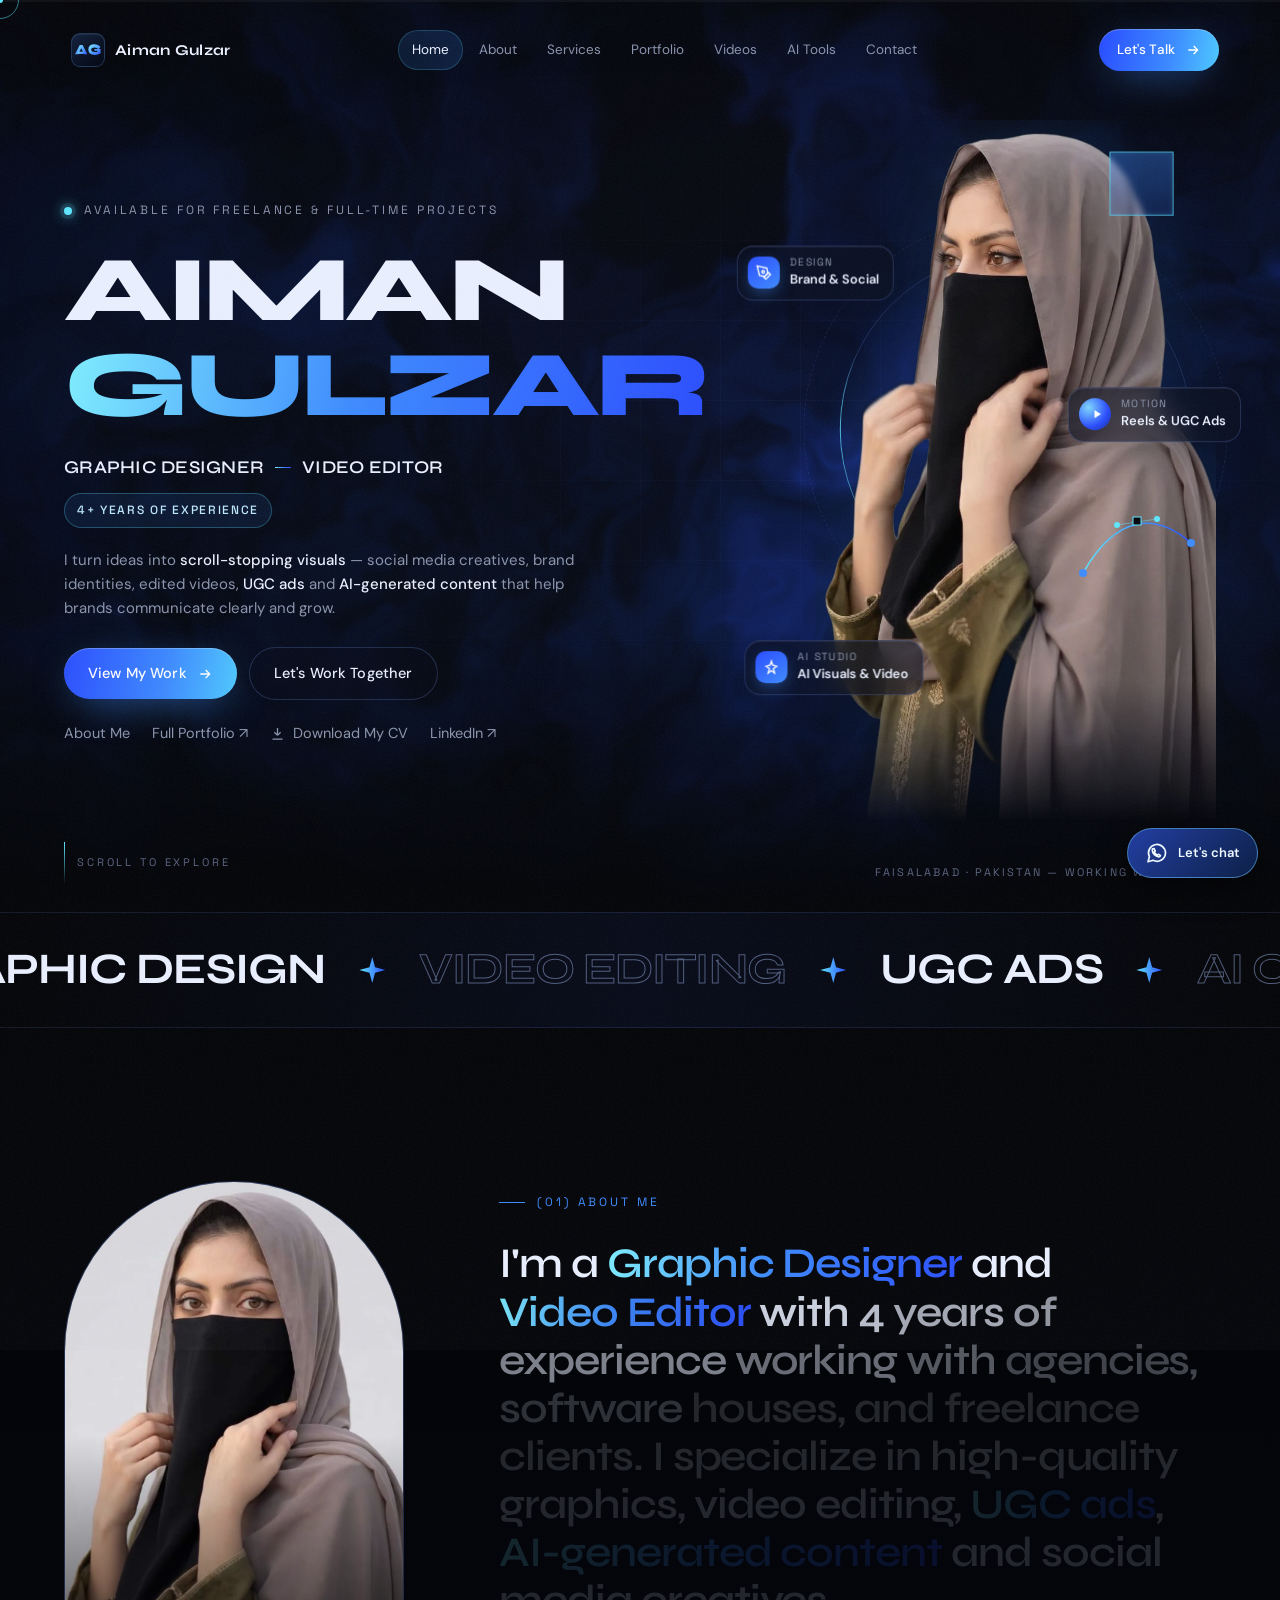
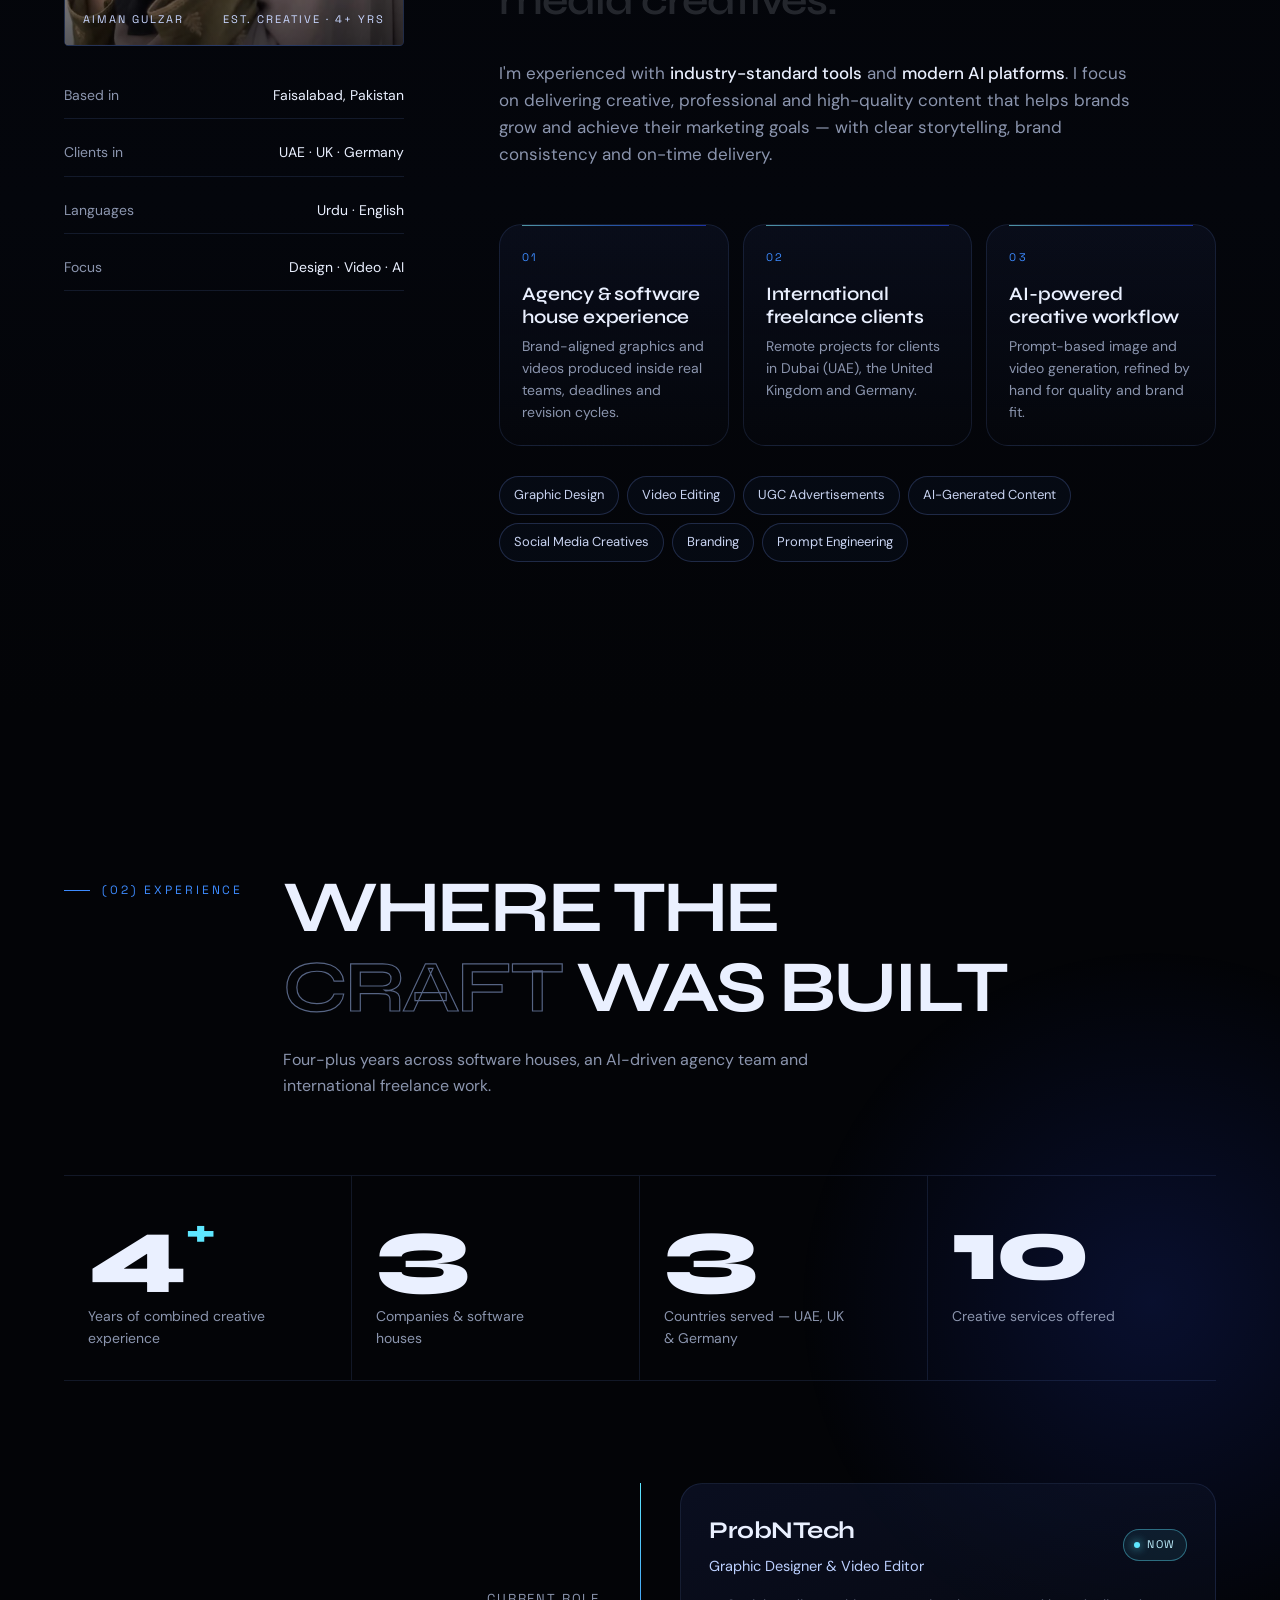
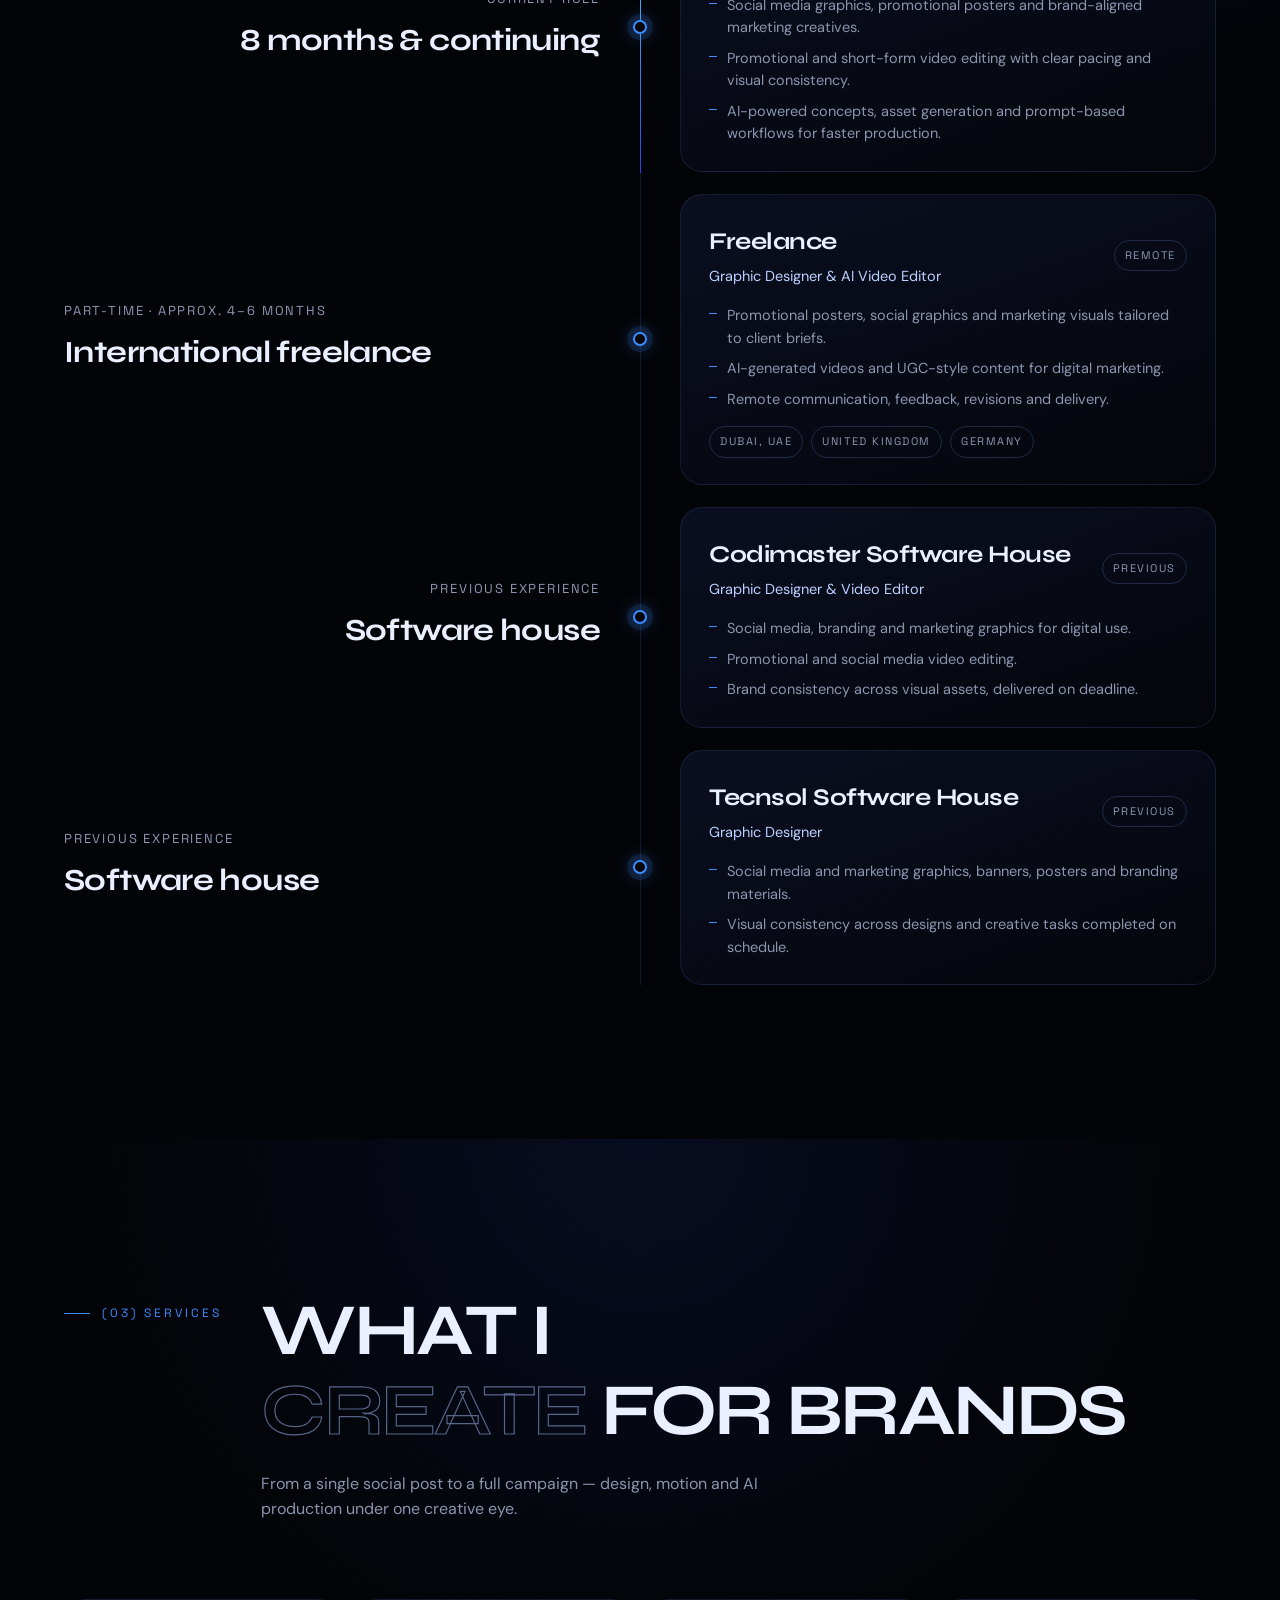
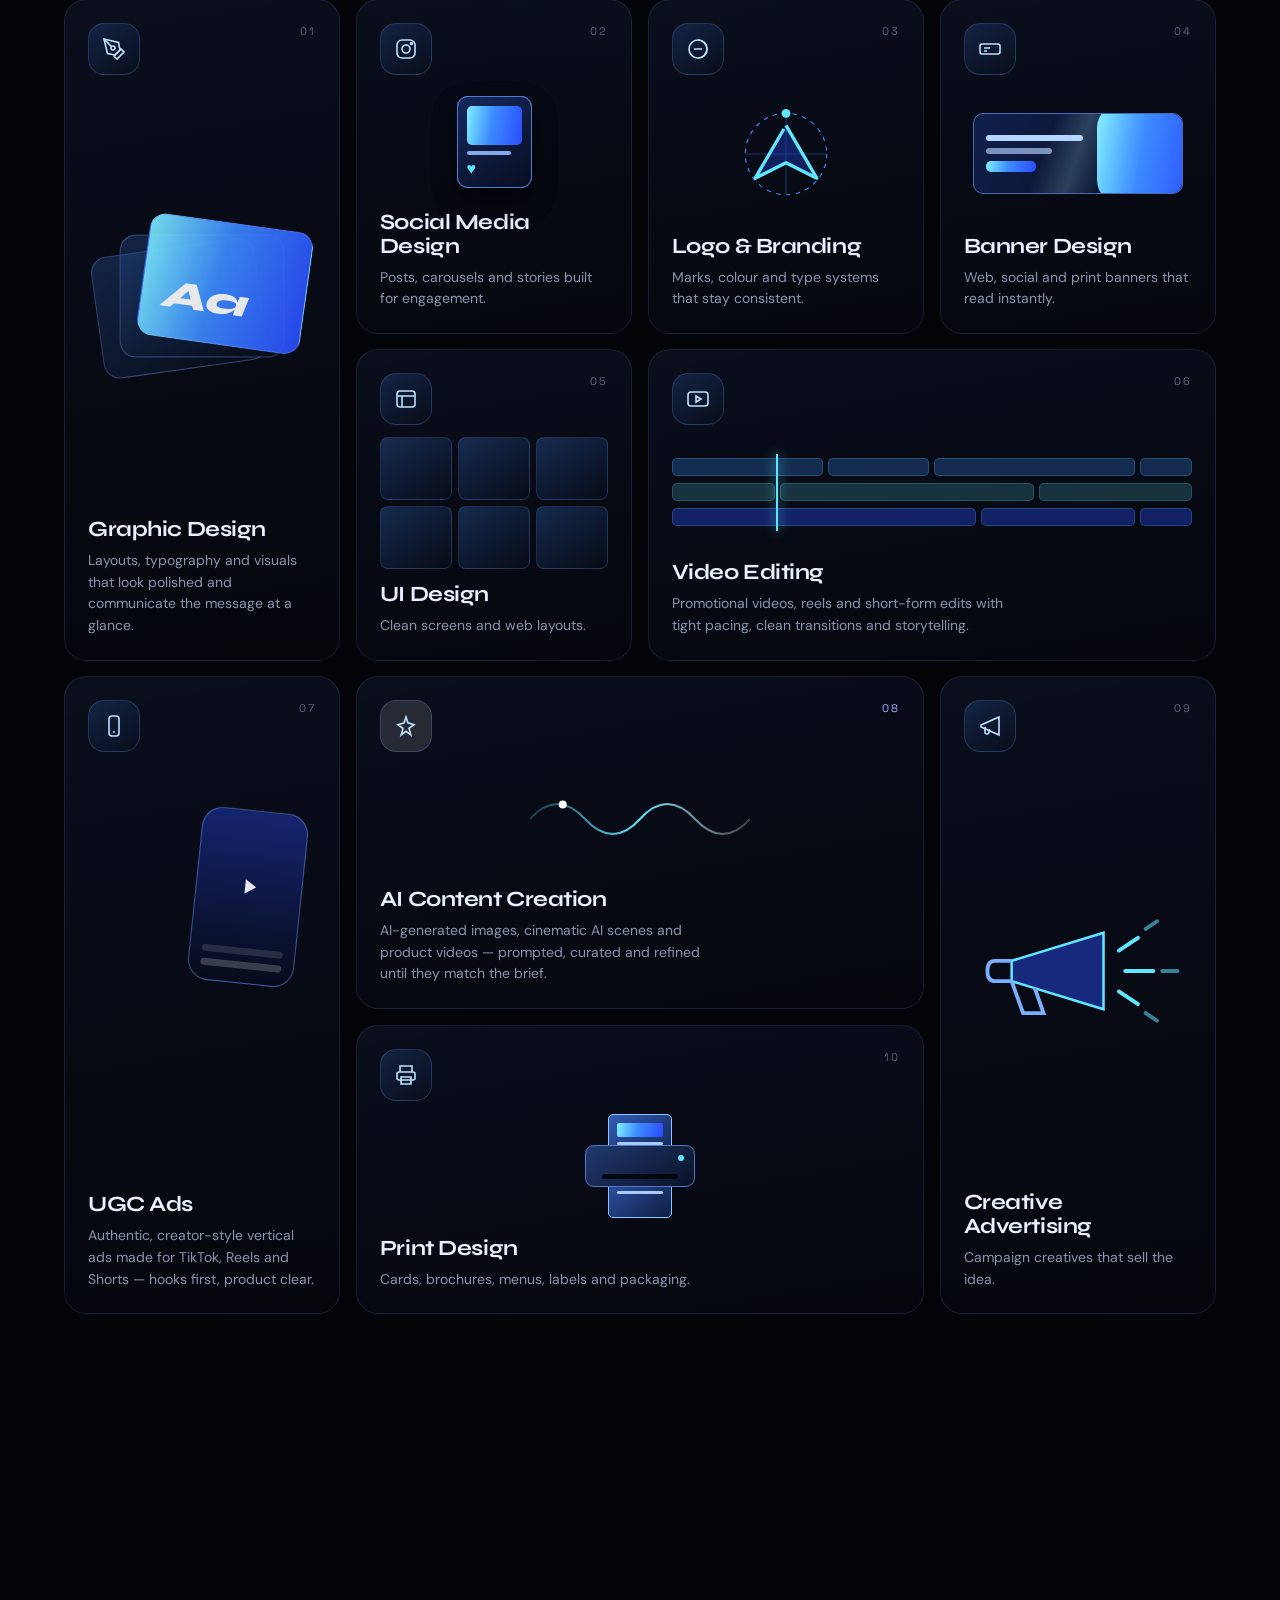
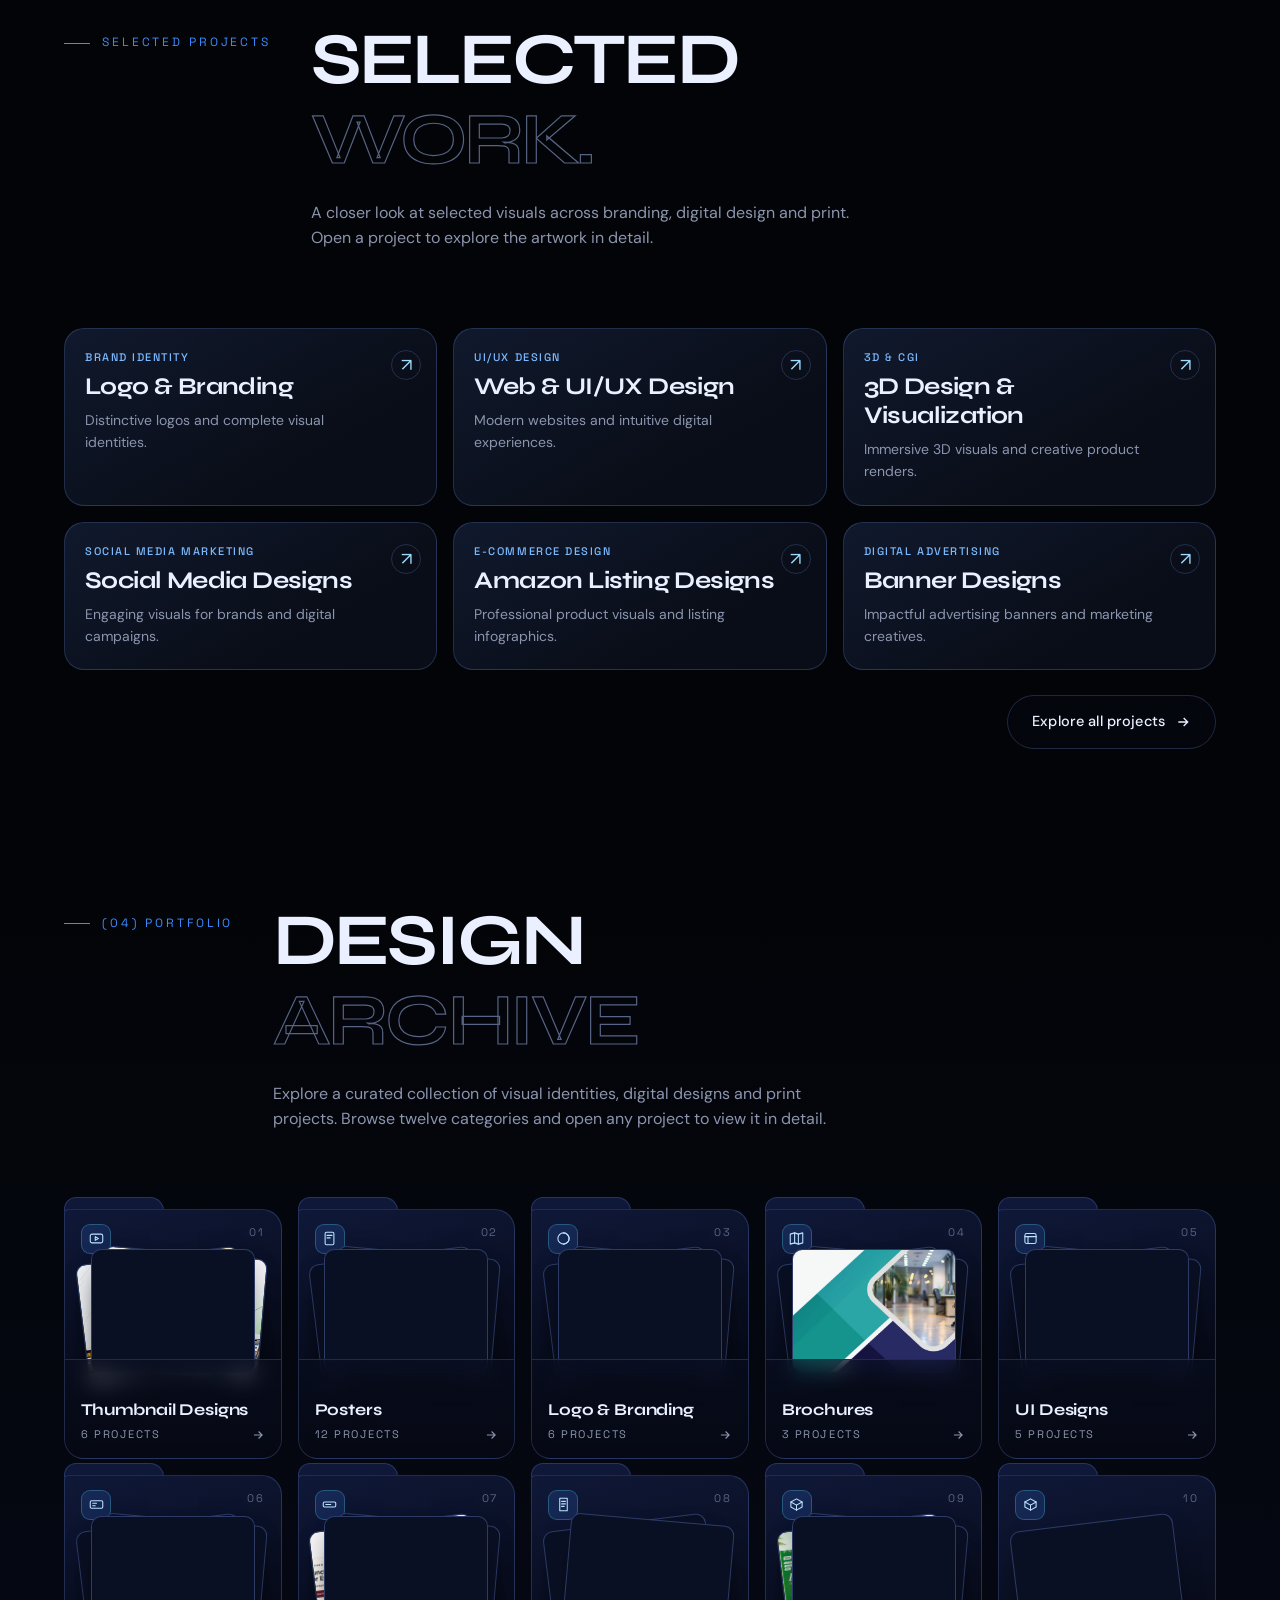
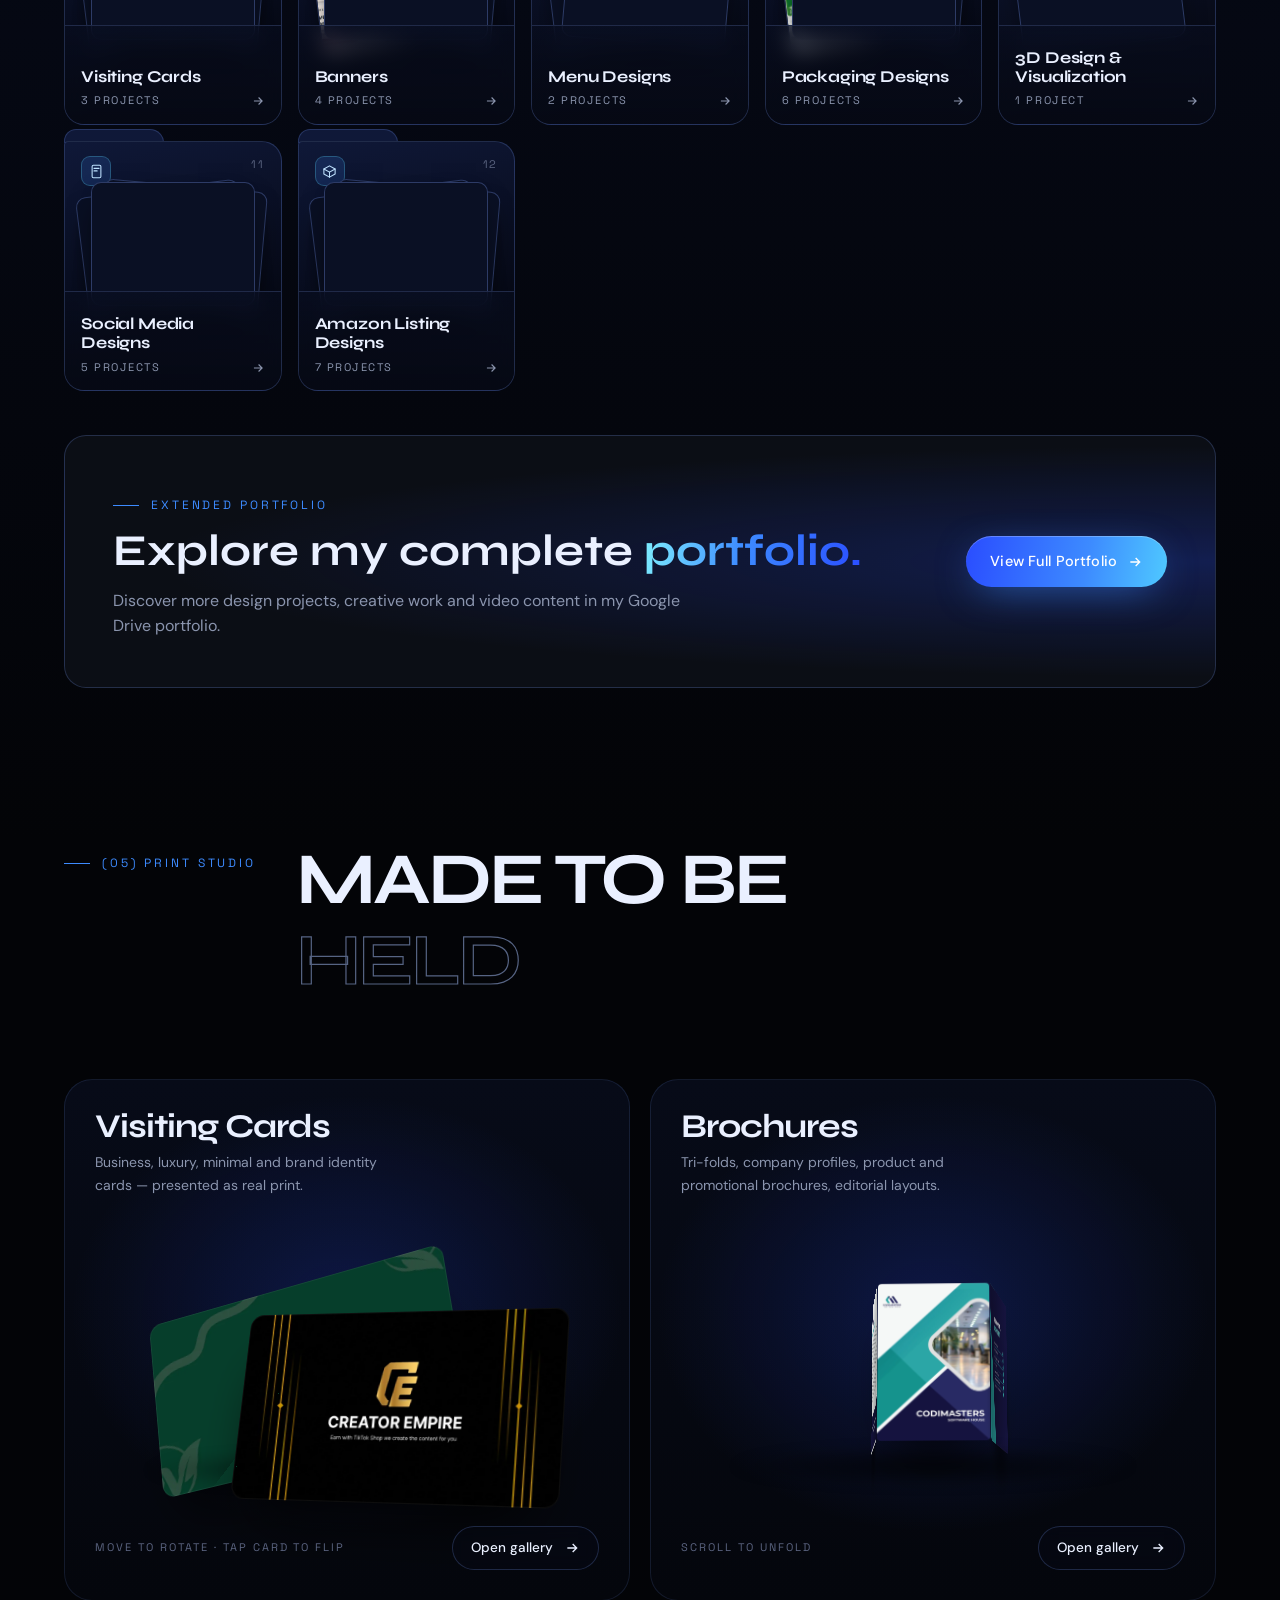
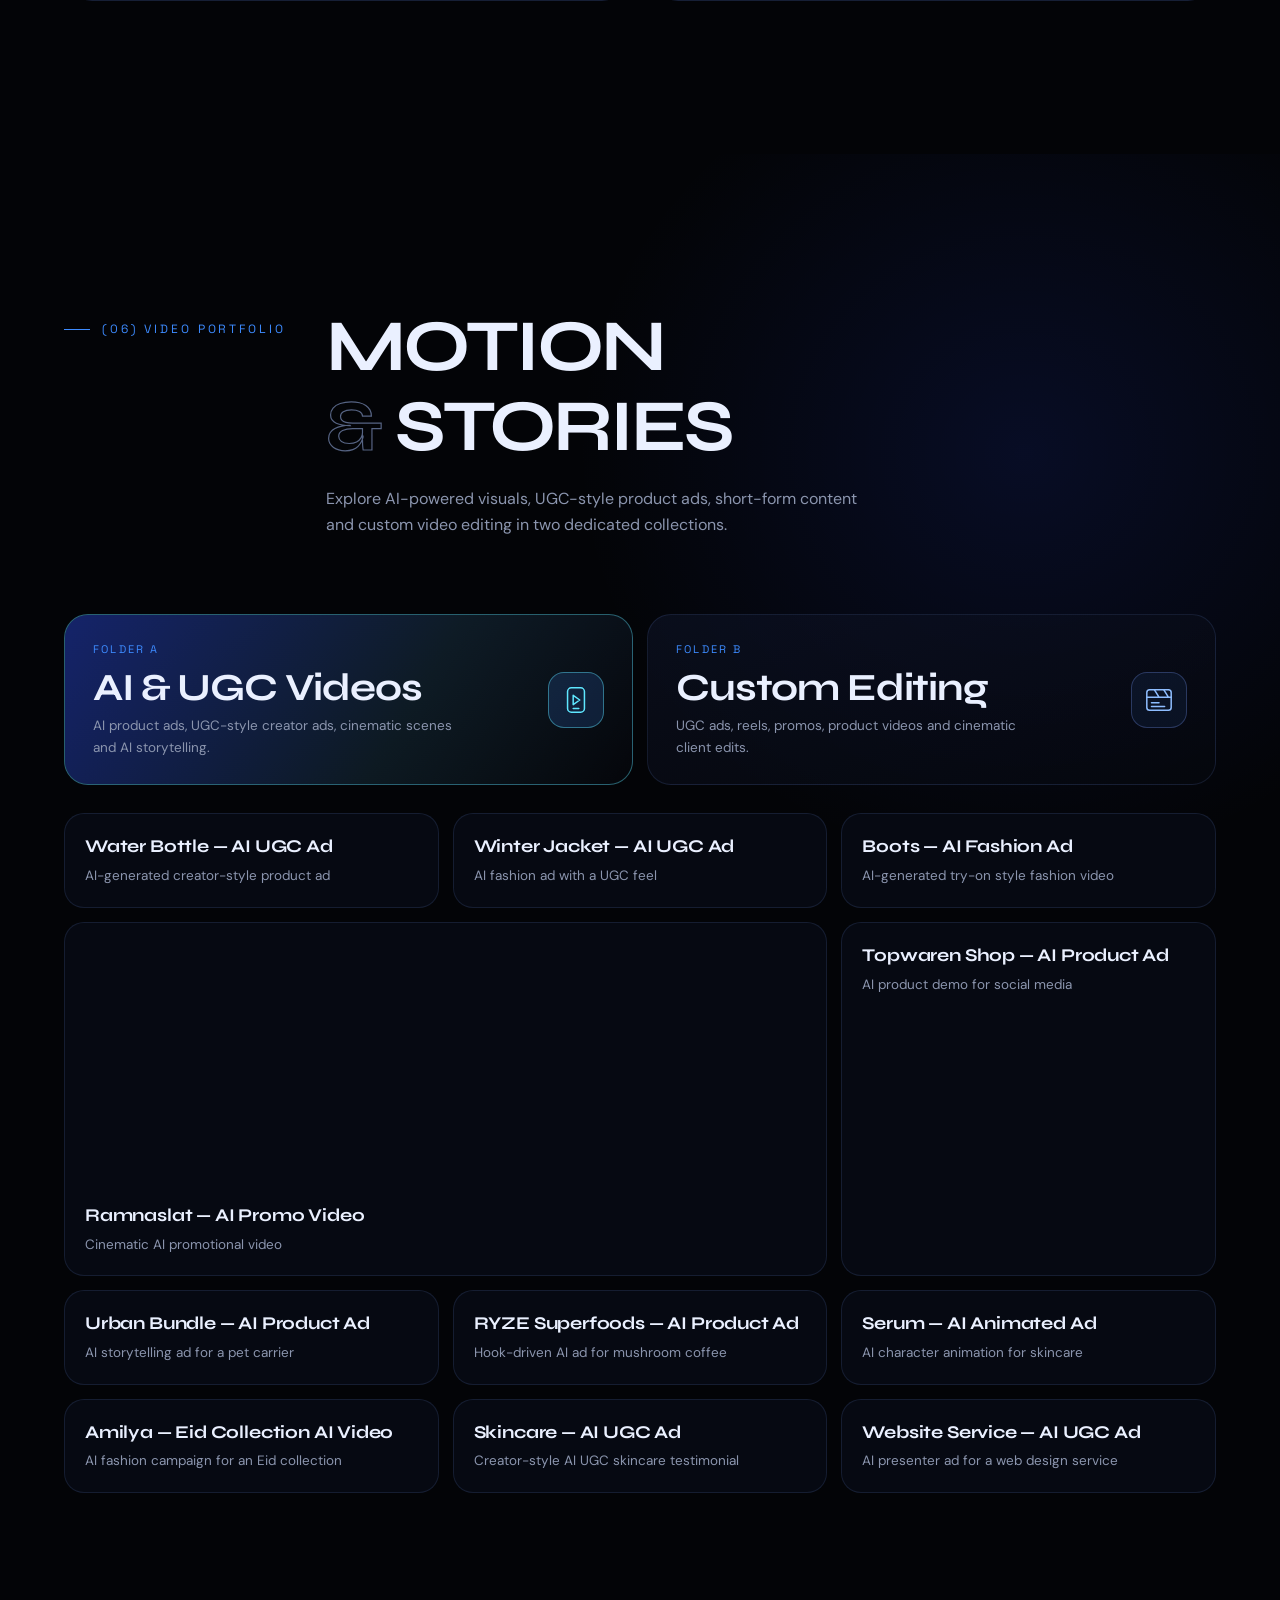
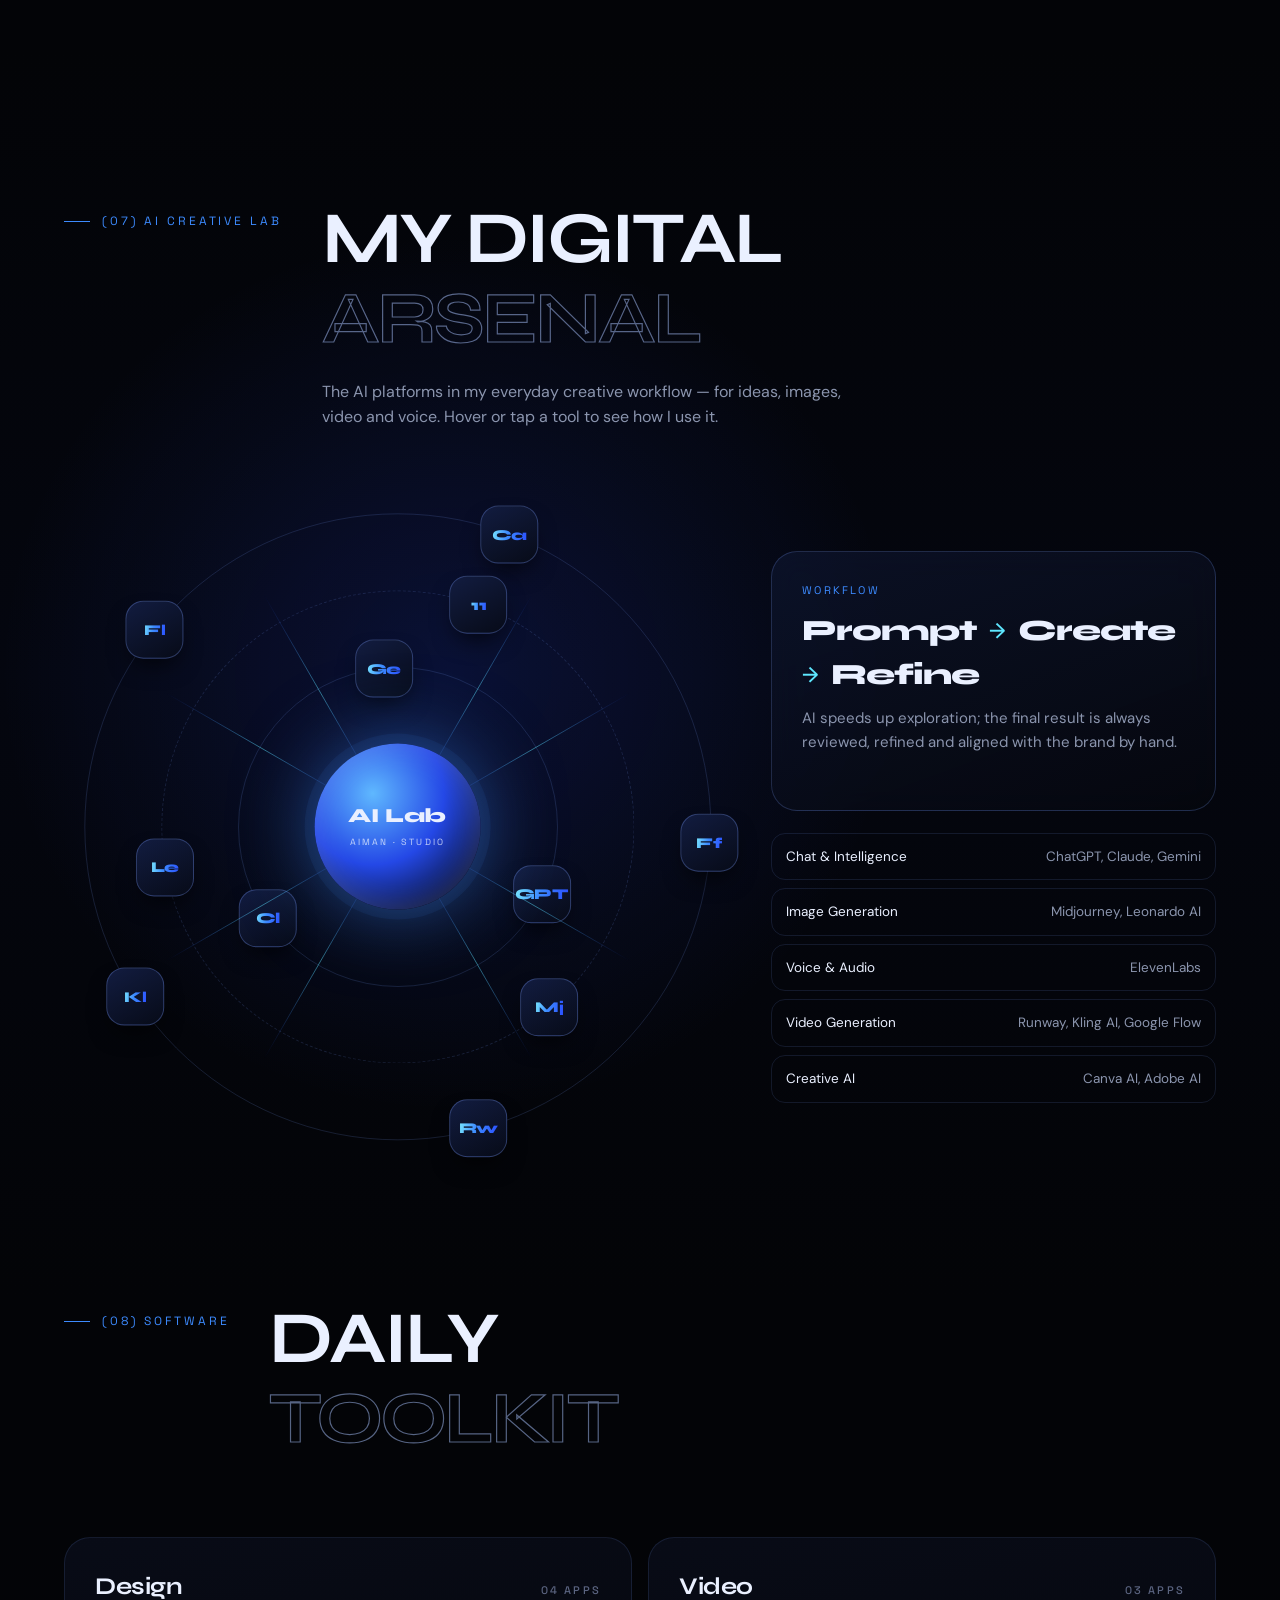
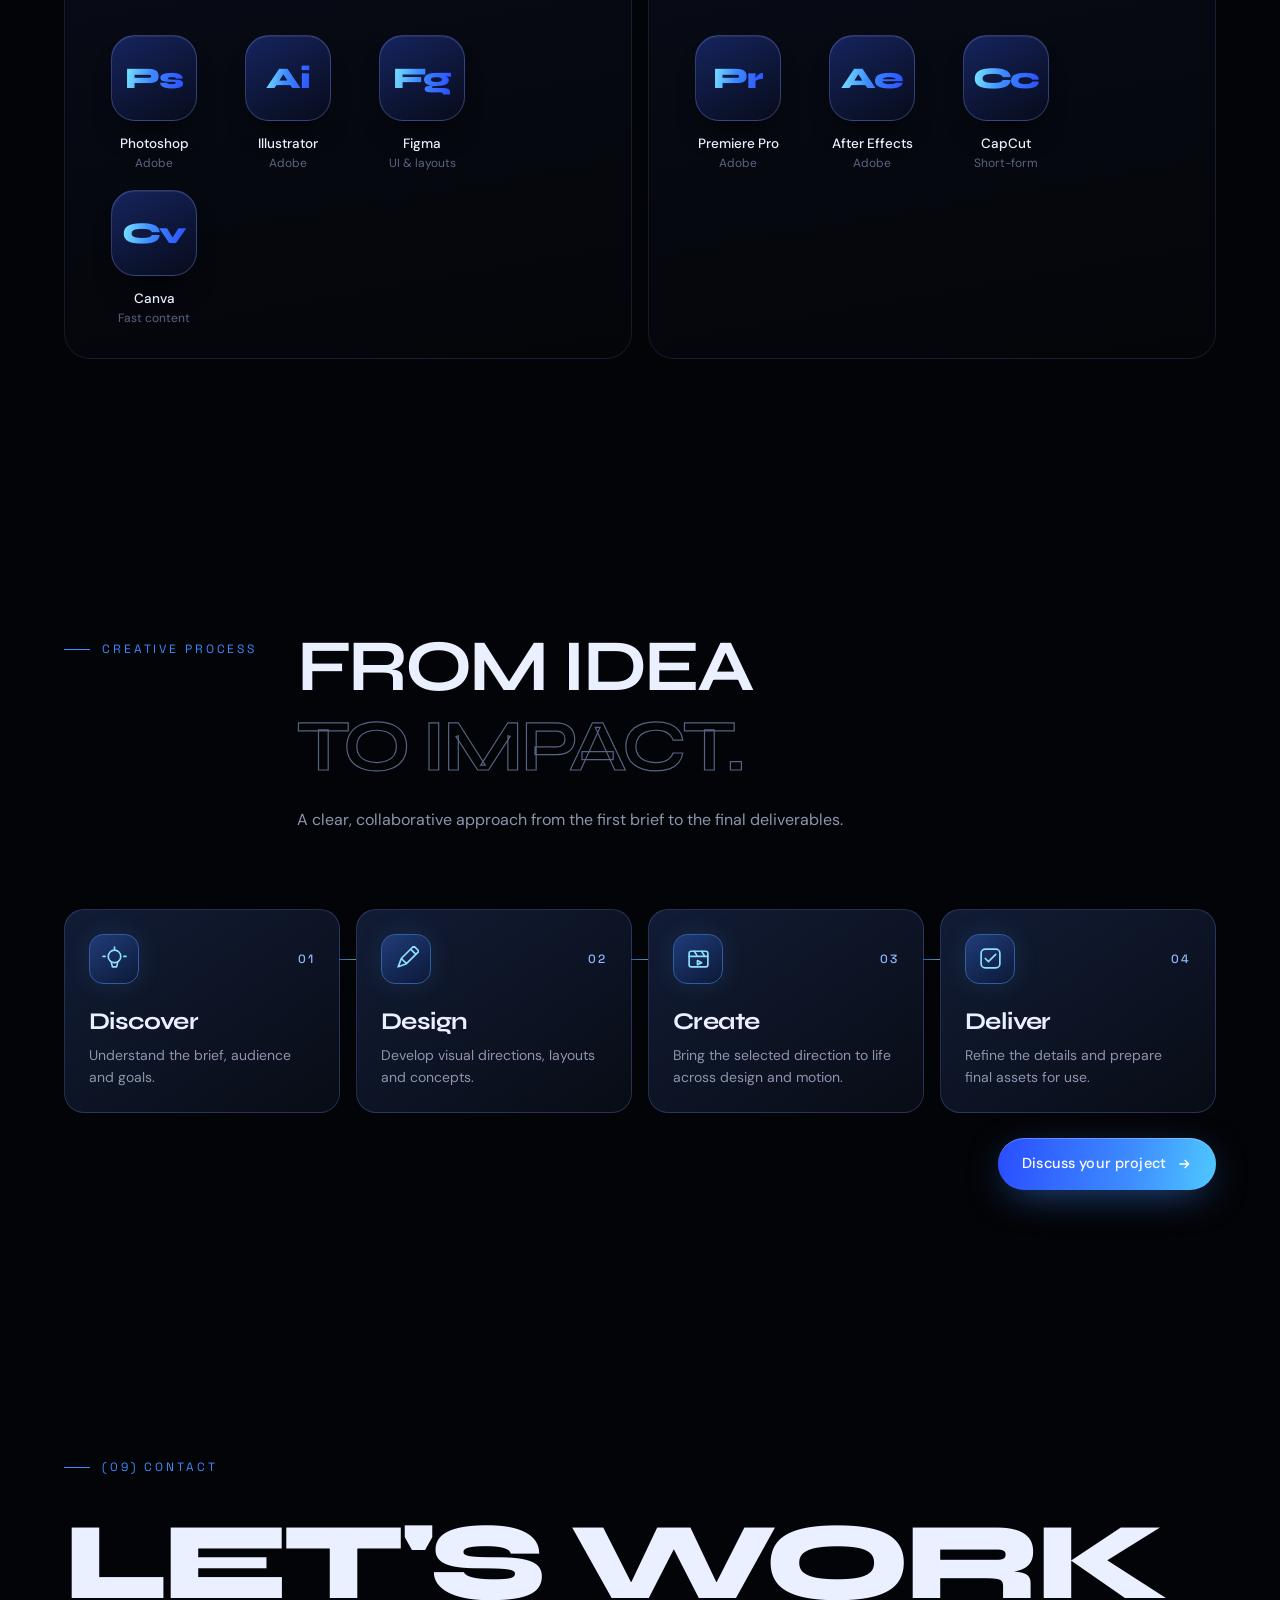
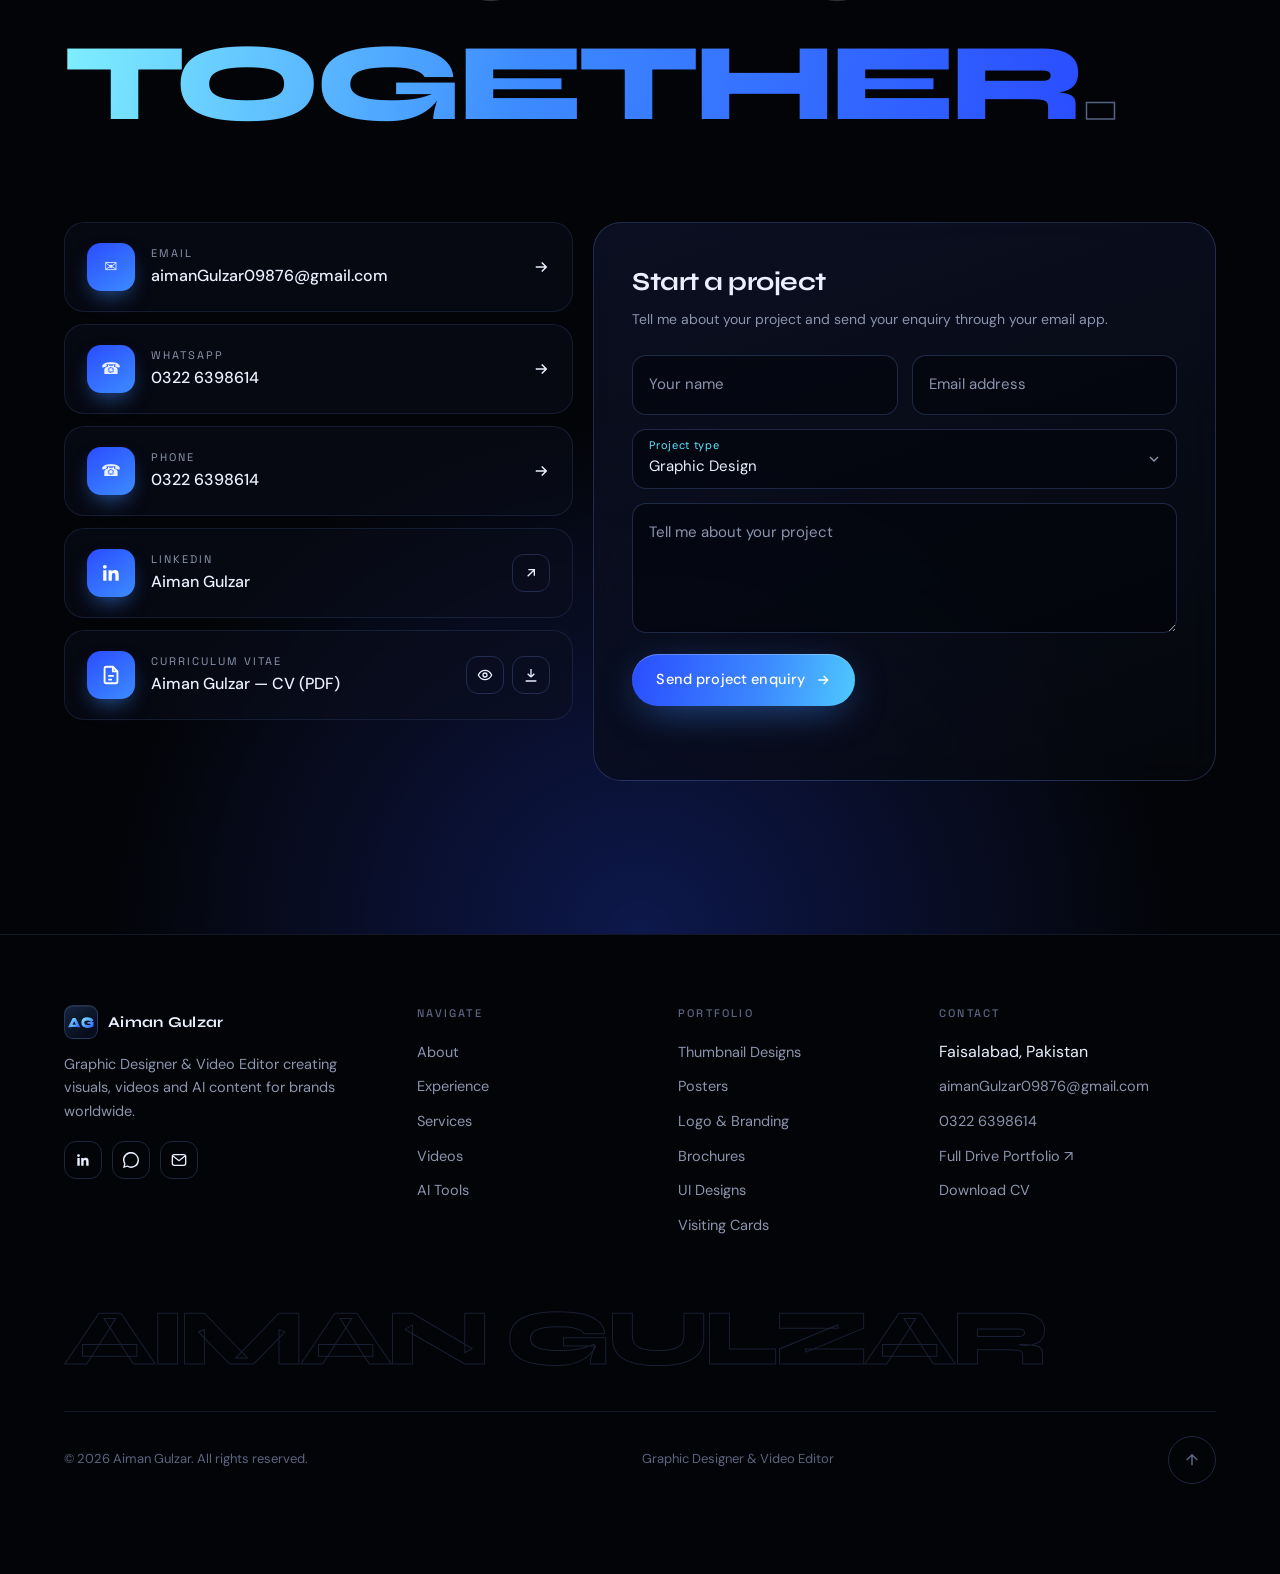
<file: index.html>
<!DOCTYPE html>

<html class="no-loader" lang="en">
<head>
<meta charset="utf-8"/>
<meta content="width=device-width, initial-scale=1, viewport-fit=cover" name="viewport"/>
<title>Aiman Gulzar — Graphic Designer &amp; Video Editor | Portfolio</title>
<meta content="Aiman Gulzar is a Graphic Designer and Video Editor from Faisalabad, Pakistan with 4+ years of experience in social media creatives, branding, video editing, UGC ads and AI-generated content." name="description"/>
<meta content="Aiman Gulzar, graphic designer, video editor, UGC ads, AI video, social media design, branding, Faisalabad, Pakistan" name="keywords"/>
<meta content="Aiman Gulzar" name="author"/>
<meta content="#030407" name="theme-color"/>
<meta content="website" property="og:type"/>
<meta content="Aiman Gulzar — Graphic Designer &amp; Video Editor" property="og:title"/>
<meta content="Graphics, video editing, UGC ads and AI-generated content. 4+ years of creative work for agencies, software houses and international clients." property="og:description"/>
<meta content="summary_large_image" name="twitter:card"/>
<link href="https://aimangraphics3-portfolio.github.io/Portfolio/" rel="canonical"/>
<meta content="https://aimangraphics3-portfolio.github.io/Portfolio/" property="og:url"/>
<meta content="Aiman Gulzar Portfolio" property="og:site_name"/>
<meta content="https://aimangraphics3-portfolio.github.io/Portfolio/images/portrait.webp" property="og:image"/>
<meta content="1245" property="og:image:width"/>
<meta content="1600" property="og:image:height"/>
<meta content="Aiman Gulzar — Graphic Designer" property="og:image:alt"/>
<meta content="Aiman Gulzar — Graphic Designer &amp; Video Editor" name="twitter:title"/>
<meta content="Explore branding, UI design, social media creatives, video editing and AI content." name="twitter:description"/>
<meta content="https://aimangraphics3-portfolio.github.io/Portfolio/images/portrait.webp" name="twitter:image"/>
<link href="https://fonts.googleapis.com" rel="preconnect"/>
<link crossorigin="" href="https://fonts.gstatic.com" rel="preconnect"/>
<link href="https://fonts.googleapis.com/css2?family=DM+Sans:opsz,wght@9..40,300;9..40,400;9..40,500;9..40,700&amp;family=Space+Grotesk:wght@400;500;600&amp;family=Syne:wght@500;600;700;800&amp;display=swap" rel="stylesheet"/>
<link href="data:image/svg+xml,%3Csvg xmlns='http://www.w3.org/2000/svg' viewBox='0 0 64 64'%3E%3Cdefs%3E%3ClinearGradient id='g' x1='0' y1='0' x2='1' y2='1'%3E%3Cstop offset='0' stop-color='%235ee7ff'/%3E%3Cstop offset='1' stop-color='%232a4dff'/%3E%3C/linearGradient%3E%3C/defs%3E%3Crect width='64' height='64' rx='16' fill='%23050810'/%3E%3Ctext x='32' y='42' font-family='Arial Black,Arial' font-weight='900' font-size='26' text-anchor='middle' fill='url(%23g)'%3EAG%3C/text%3E%3C/svg%3E" rel="icon"/>
<script type="application/ld+json">{"@context": "https://schema.org", "@type": "Person", "name": "Aiman Gulzar", "jobTitle": "Graphic Designer & Video Editor", "email": "mailto:aimanGulzar09876@gmail.com", "telephone": "+923226398614", "address": {"@type": "PostalAddress", "addressLocality": "Faisalabad", "addressCountry": "PK"}, "sameAs": ["https://www.linkedin.com/in/aiman-Gulzar-36318a39b/"], "knowsAbout": ["Graphic Design", "Video Editing", "UGC Ads", "AI-generated content", "Social media design", "Branding"], "url": "https://aimangraphics3-portfolio.github.io/Portfolio/", "image": "https://aimangraphics3-portfolio.github.io/Portfolio/images/portrait.webp"}</script>
<link href="style.css?v=9" rel="stylesheet"/>
<script src="startup.js"></script>
<style>
.featured-card__media img { object-fit: cover; object-position: center; }
</style>
</head>
<body>
<script src="asset-loader.js"></script>
<div aria-hidden="true" class="grain"></div>
<div aria-hidden="true" class="page-progress"><span></span></div>
<a aria-label="Chat with Aiman Gulzar on WhatsApp" class="floating-contact" href="https://wa.me/923226398614" rel="noopener noreferrer" target="_blank"><svg aria-hidden="true" fill="none" stroke="currentColor" stroke-linecap="round" stroke-linejoin="round" stroke-width="1.7" viewbox="0 0 24 24"><path d="M20.5 11.7a8.5 8.5 0 0 1-12.4 7.6L3 20.7l1.4-4.9a8.5 8.5 0 1 1 16.1-4.1Z"></path><path d="M8.5 7.6c-.8 0-1.3.6-1.3 1.5 0 3 3.7 6.7 6.7 6.7.9 0 1.5-.5 1.5-1.3l-2.1-1.2-.9.9c-1.4-.6-2.5-1.7-3.1-3.1l.9-.9-1.1-2.6Z"></path></svg><span>Let's chat</span></a>
<div aria-hidden="true" class="cursor"></div>
<div aria-hidden="true" class="cursor-ring"></div>
<!-- Brand intro: decorative, time-bounded and independent of asset loading. -->
<div aria-hidden="true" class="brand-intro">
<div class="brand-intro__inner">
<div class="design-intro__eyebrow"><span></span> DESIGN IN MOTION <span></span></div>
<svg aria-hidden="true" class="design-intro__scene" focusable="false" viewbox="0 0 440 266" xmlns="http://www.w3.org/2000/svg">
<defs>
<pattern height="20" id="intro-grid" patternunits="userSpaceOnUse" width="20"><path d="M20 0H0V20" fill="none" stroke="#7299dd" stroke-opacity=".12" stroke-width=".7"></path></pattern>
<lineargradient id="intro-board" x2="1" y2="1"><stop stop-color="#111e37"></stop><stop offset="1" stop-color="#080d19"></stop></lineargradient>
<lineargradient id="intro-final" x2="1" y2="1"><stop stop-color="#85edff"></stop><stop offset=".53" stop-color="#53a1ff"></stop><stop offset="1" stop-color="#3457ff"></stop></lineargradient>
</defs>
<g class="di-board"><rect fill="url(#intro-board)" height="226" rx="14" stroke="#334c75" width="408" x="16" y="12"></rect>
<path d="M16 40H424" stroke="#334c75"></path><circle cx="29" cy="26" fill="#7adfff" r="2.5"></circle><circle cx="38" cy="26" fill="#4668a8" r="2.5"></circle><circle cx="47" cy="26" fill="#4668a8" r="2.5"></circle>
<text fill="#a5b7d6" font-family="monospace" font-size="8" letter-spacing="2" text-anchor="middle" x="220" y="29">AG / VISUAL IDENTITY</text>
<rect fill="url(#intro-grid)" height="145" rx="4" stroke="#263957" width="280" x="66" y="51"></rect>
<g fill="none" stroke="#8fbeff" stroke-linecap="round" stroke-linejoin="round" stroke-width="1.5">
<rect fill="#1a3764" height="25" rx="5" stroke="#477de0" width="25" x="29" y="59"></rect><path d="M35 78L39 67 48 73 35 78M39 67L42 74"></path>
<rect height="13" rx="1" width="13" x="35" y="98"></rect><path d="M35 104H48M41.5 98V111"></path>
<path d="M35 132L41 120 48 132Z M41 124V132"></path><path d="M35 151L47 145V157Z"></path>
</g>
<g class="di-swatches"><rect fill="#0b1427" height="91" rx="6" stroke="#2c4165" width="48" x="360" y="63"></rect>
<rect fill="#85edff" height="16" rx="3" width="30" x="369" y="72"></rect><rect fill="#53a1ff" height="16" rx="3" width="30" x="369" y="95"></rect><rect fill="#3457ff" height="16" rx="3" width="30" x="369" y="118"></rect><path d="M370 142H389" stroke="#6983b5" stroke-linecap="round"></path>
</g></g>
<g class="di-construction" fill="none"><path d="M78 80H334M78 165H334M104 55V193M307 55V193M78 188L324 59M78 59L324 188" stroke="#5a86cc" stroke-dasharray="3 5" stroke-width=".7"></path><circle cx="206" cy="123" r="68" stroke="#517bbb" stroke-dasharray="3 5" stroke-width=".7"></circle>
<rect height="87" stroke="#77d9ff" stroke-dasharray="3 3" stroke-width="1" width="200" x="106" y="79"></rect>
<g fill="#0a172c" stroke="#8aeaff" stroke-width="1.4"><rect height="6" width="6" x="103" y="76"></rect><rect height="6" width="6" x="303" y="76"></rect><rect height="6" width="6" x="103" y="163"></rect><rect height="6" width="6" x="303" y="163"></rect></g>
</g>
<g transform="translate(112 64) scale(2.45)">
<g class="di-wire" fill="none" stroke="#82dfff" stroke-linejoin="round" stroke-width=".55"><path d="M3 37L16 11H24L37 37H28L20 20L12 37Z"></path><path d="M12 30H28L31 36H9Z"></path><path d="M74 17L68 23Q64 18 58 18Q48 18 48 24Q48 31 58 31H65V27H57V22H74V34Q67 39 58 39Q40 39 40 24Q40 9 58 9Q68 9 74 17Z"></path></g>
<g class="di-final" fill="url(#intro-final)"><path d="M3 37L16 11H24L37 37H28L20 20L12 37Z"></path><path d="M12 30H28L31 36H9Z"></path><path d="M74 17L68 23Q64 18 58 18Q48 18 48 24Q48 31 58 31H65V27H57V22H74V34Q67 39 58 39Q40 39 40 24Q40 9 58 9Q68 9 74 17Z"></path></g>
</g>
<g class="di-cursor"><path d="M286 142L291 165 297 157 305 155Z" fill="#e0f3ff" stroke="#091021" stroke-width="1.2"></path><circle cx="286" cy="142" fill="none" r="5" stroke="#7fe8ff" stroke-width="1"></circle></g>
<g class="di-timeline"><path d="M29 208H410" stroke="#304567"></path><rect fill="#3a61d9" height="7" rx="2" width="77" x="34" y="216"></rect><rect fill="#588cff" height="7" rx="2" width="85" x="115" y="216"></rect><rect fill="#66d7ff" height="7" rx="2" width="114" x="204" y="216"></rect><rect fill="#25395e" height="7" rx="2" width="80" x="322" y="216"></rect><path class="di-playhead" d="M34 211V229" stroke="#d5f6ff" stroke-width="1.4"></path></g>
</svg>
<div class="brand-intro__name">AIMAN GULZAR</div>
<div class="design-intro__caption">GRAPHIC DESIGN <b>·</b> VIDEO EDITING <b>·</b> MOTION</div>
</div>
</div>
<!-- NAV -->
<header class="nav" id="nav">
<a aria-label="Aiman Gulzar — home" class="logo" href="#home">
<span class="logo__mark"><svg aria-hidden="true" class="ma-monogram" focusable="false" viewbox="0 0 78 48" xmlns="http://www.w3.org/2000/svg"><defs><lineargradient id="ma-nav" x1="0" x2="1" y1="0" y2="1"><stop stop-color="#85edff"></stop><stop offset=".53" stop-color="#53a1ff"></stop><stop offset="1" stop-color="#3457ff"></stop></lineargradient></defs><g class="ma-stroke" fill="url(#ma-nav)"><path d="M3 37L16 11H24L37 37H28L20 20L12 37Z"></path><path d="M12 30H28L31 36H9Z"></path><path d="M74 17L68 23Q64 18 58 18Q48 18 48 24Q48 31 58 31H65V27H57V22H74V34Q67 39 58 39Q40 39 40 24Q40 9 58 9Q68 9 74 17Z"></path></g></svg></span>
<span class="logo__name">Aiman Gulzar</span>
</a>
<nav aria-label="Primary">
<ul class="nav__links" id="navLinks">
<li><a href="#home">Home</a></li>
<li><a href="#about">About</a></li>
<li><a href="#services">Services</a></li>
<li><a href="#portfolio">Portfolio</a></li>
<li><a href="#videos">Videos</a></li>
<li><a href="#ai-lab">AI Tools</a></li>
<li><a href="#contact">Contact</a></li>
<span aria-hidden="true" class="nav__pill"></span>
</ul>
</nav>
<div style="display:flex;gap:8px;align-items:center">
<a class="btn btn--primary btn--sm btn--talk" href="#contact">Let's Talk
      <svg fill="none" stroke="currentColor" stroke-width="2" viewbox="0 0 24 24"><path d="M5 12h14M13 6l6 6-6 6"></path></svg></a>
<button aria-controls="mmenu" aria-expanded="false" aria-label="Open menu" class="burger" id="burger"><span></span><span></span></button>
</div>
</header>
<div aria-hidden="true" class="mmenu" id="mmenu">
<a href="#home"><small>01</small>Home</a>
<a href="#about"><small>02</small>About</a>
<a href="#services"><small>03</small>Services</a>
<a href="#portfolio"><small>04</small>Portfolio</a>
<a href="#videos"><small>05</small>Videos</a>
<a href="#ai-lab"><small>06</small>AI Tools</a>
<a href="#contact"><small>07</small>Contact</a>
<div class="mmenu__foot">
<a class="btn btn--primary" href="#contact" style="font-size:14.5px;opacity:1;transform:none;font-family:var(--f-body);font-weight:500;line-height:1.2">Let's Talk</a>
<button class="btn btn--ghost" data-cv="view">View CV</button>
</div>
</div>
<main>
<!-- ======================= HERO ======================= -->
<section aria-label="Introduction" class="hero" id="home">
<div aria-hidden="true" class="hero__fallback"></div>
<canvas aria-hidden="true" class="hero__gl" id="gl"></canvas>
<div aria-hidden="true" class="hero__grid"></div>
<div aria-hidden="true" class="hero__vignette"></div>
<div class="wrap">
<div class="hero__copy">
<div class="eyebrow h-in"><span class="dot"></span>Available for freelance &amp; full-time projects</div>
<h1 aria-label="Aiman Gulzar" class="hero__name"><span class="line"><span class="h-word">Aiman</span></span><span class="line"><span class="h-word grad-text">Gulzar</span></span></h1>
<div class="hero__role h-in"><div class="hero__role-list"><span>Graphic Designer</span><i aria-hidden="true"></i><span>Video Editor</span></div><span class="badge">4+ Years of Experience</span></div>
<p class="hero__intro h-in">I turn ideas into <b>scroll-stopping visuals</b> — social media creatives, brand identities, edited videos, <b>UGC ads</b> and <b>AI-generated content</b> that help brands communicate clearly and grow.</p>
<div class="hero__cta h-in">
<a class="btn btn--primary" href="#portfolio">View My Work
          <svg fill="none" stroke="currentColor" stroke-width="2" viewbox="0 0 24 24"><path d="M5 12h14M13 6l6 6-6 6"></path></svg></a>
<a class="btn btn--ghost" href="#contact">Let's Work Together</a>
</div>
<div class="hero__links h-in">
<a class="link-u" href="#about">About Me</a><a class="link-u" href="https://drive.google.com/drive/folders/1pVQgmahm9oHZfJX6Z-grJUg0SBFCx0HL?usp=sharing" rel="noopener noreferrer" target="_blank">Full Portfolio ↗</a>
<button class="link-u" data-cv="download">
<svg fill="none" height="15" stroke="currentColor" stroke-width="2" viewbox="0 0 24 24" width="15"><path d="M12 3v12m0 0-5-5m5 5 5-5M4 21h16"></path></svg>Download My CV</button>
<a class="link-u" href="https://www.linkedin.com/in/aiman-Gulzar-36318a39b/" rel="noopener" target="_blank">LinkedIn ↗</a></div>
</div>
<div class="hero__visual" id="heroVisual">
<div class="portrait" id="portrait">
<div aria-hidden="true" class="portrait__halo">
<div class="aura"></div>
<div class="ring ring--2"></div>
<div class="ring ring--1"></div>
</div>
<img alt="Portrait of Aiman Gulzar, graphic designer" fetchpriority="high" height="1205" id="portraitImg" src="images/portrait.webp" width="688"/>
</div>
<div aria-hidden="true" class="float f4" data-depth="0.6"><div class="cube"><i></i><i></i><i></i><i></i><i></i><i></i></div></div>
<div aria-hidden="true" class="float f1" data-depth="0.4">
<div class="chip"><span class="chip__ic"><svg fill="none" stroke="#fff" stroke-width="2" viewbox="0 0 24 24"><path d="M12 19l7-7 3 3-7 7-3-3z"></path><path d="M18 13l-1.5-7.5L2 2l3.5 14.5L13 18l5-5z"></path><circle cx="11" cy="11" r="2"></circle></svg></span>
<span><small>Design</small><strong>Brand &amp; Social</strong></span></div>
</div>
<div aria-hidden="true" class="float f2" data-depth="0.5">
<div class="chip"><span class="play-orb" style="width:32px;height:32px;box-shadow:none"><svg fill="#fff" style="width:12px;height:12px" viewbox="0 0 24 24"><path d="M7 4l13 8-13 8z"></path></svg></span>
<span><small>Motion</small><strong>Reels &amp; UGC Ads</strong></span></div>
</div>
<div aria-hidden="true" class="float f3" data-depth="0.35">
<div class="chip"><span class="chip__ic"><svg fill="none" stroke="#fff" stroke-width="2" viewbox="0 0 24 24"><path d="M12 3l1.9 5.8L20 10.7l-5 3.6L16.8 21 12 17.3 7.2 21 9 14.3l-5-3.6 6.1-1.9z"></path></svg></span>
<span><small>AI Studio</small><strong>AI Visuals &amp; Video</strong></span></div>
</div>
<svg aria-hidden="true" class="pen-node" data-depth="0.7" fill="none" viewbox="0 0 120 80">
<path d="M6 70 C 40 10, 80 10, 114 40" stroke="url(#pg)" stroke-width="1.5"></path>
<line stroke="rgba(94,231,255,.5)" x1="40" x2="80" y1="22" y2="16"></line>
<rect fill="#03050b" height="8" stroke="#5ee7ff" width="8" x="56" y="14"></rect>
<circle cx="40" cy="22" fill="#5ee7ff" r="3"></circle><circle cx="80" cy="16" fill="#5ee7ff" r="3"></circle>
<circle cx="6" cy="70" fill="#3d8bff" r="4"></circle><circle cx="114" cy="40" fill="#3d8bff" r="4"></circle>
<defs><lineargradient id="pg" x1="0" x2="1"><stop stop-color="#5ee7ff"></stop><stop offset="1" stop-color="#2a4dff"></stop></lineargradient></defs>
</svg>
</div>
</div>
<div aria-hidden="true" class="hero__scroll"><i></i>Scroll to explore</div>
<div aria-hidden="true" class="hero__meta">Faisalabad · Pakistan — Working worldwide</div>
</section>
<div aria-hidden="true" class="marquee">
<div class="marquee__track" id="marq"></div>
</div>
<!-- ======================= ABOUT ======================= -->
<section aria-labelledby="about-title" class="sec about" id="about">
<div class="wrap">
<div class="about__grid">
<aside class="about__side">
<div class="about__sticky">
<div class="arch" data-reveal="" id="arch">
<img alt="" aria-hidden="true" decoding="async" id="aboutImg" loading="lazy" src="images/about.webp"/>
<div class="arch__label"><span>Aiman Gulzar</span><span>Est. creative · 4+ yrs</span></div>
</div>
<div class="about__facts" data-reveal="">
<div class="fact"><span>Based in</span>Faisalabad, Pakistan</div>
<div class="fact"><span>Clients in</span>UAE · UK · Germany</div>
<div class="fact"><span>Languages</span>Urdu · English</div>
<div class="fact"><span>Focus</span>Design · Video · AI</div>
</div>
</div>
</aside>
<div>
<div class="sec-tag" style="margin-bottom:28px">(01) About me</div>
<h2 class="sr-only" id="about-title">About Aiman Gulzar</h2>
<p class="statement" id="statement">I'm a <span class="k">Graphic Designer</span> and <span class="k">Video Editor</span> with 4 years of experience working with agencies, software houses, and freelance clients. I specialize in high-quality graphics, video editing, <span class="k">UGC ads</span>, <span class="k">AI-generated content</span> and social media creatives.</p>
<p class="about__p" data-reveal="">I'm experienced with <b>industry-standard tools</b> and <b>modern AI platforms</b>. I focus on delivering creative, professional and high-quality content that helps brands grow and achieve their marketing goals — with clear storytelling, brand consistency and on-time delivery.</p>
<div class="pillars">
<div class="pillar" data-reveal=""><div class="pillar__n">01</div><h3>Agency &amp; software house experience</h3><p>Brand-aligned graphics and videos produced inside real teams, deadlines and revision cycles.</p></div>
<div class="pillar" data-reveal=""><div class="pillar__n">02</div><h3>International freelance clients</h3><p>Remote projects for clients in Dubai (UAE), the United Kingdom and Germany.</p></div>
<div class="pillar" data-reveal=""><div class="pillar__n">03</div><h3>AI-powered creative workflow</h3><p>Prompt-based image and video generation, refined by hand for quality and brand fit.</p></div>
</div>
<div class="tags" data-reveal="">
<span class="tag">Graphic Design</span><span class="tag">Video Editing</span><span class="tag">UGC Advertisements</span><span class="tag">AI-Generated Content</span><span class="tag">Social Media Creatives</span><span class="tag">Branding</span><span class="tag">Prompt Engineering</span>
</div>
</div>
</div>
</div>
</section>
<!-- ======================= EXPERIENCE ======================= -->
<section aria-labelledby="exp-title" class="sec exp" id="experience">
<div aria-hidden="true" class="exp__glow"></div>
<div class="wrap">
<div class="sec-head">
<div class="sec-tag">(02) Experience</div>
<h2 class="sec-title" id="exp-title"><span class="split-line"><span>Where the</span></span><span class="split-line"><span><span class="o">craft</span> was built</span></span></h2>
<p class="sec-sub">Four-plus years across software houses, an AI-driven agency team and international freelance work.</p>
</div>
<div class="stats">
<div class="stat"><div class="stat__num"><span data-count="4">0</span><sup>+</sup></div><div class="stat__label">Years of combined creative experience</div></div>
<div class="stat"><div class="stat__num"><span data-count="3">0</span></div><div class="stat__label">Companies &amp; software houses</div></div>
<div class="stat"><div class="stat__num"><span data-count="3">0</span></div><div class="stat__label">Countries served — UAE, UK &amp; Germany</div></div>
<div class="stat"><div class="stat__num"><span data-count="10">0</span></div><div class="stat__label">Creative services offered</div></div>
</div>
<div class="timeline" id="timeline">
<div aria-hidden="true" class="tl-line"><i></i></div>
<article class="tl-item">
<span aria-hidden="true" class="tl-dot"></span>
<div class="tl-when">Current role<b>8 months &amp; continuing</b></div>
<div class="tl-card">
<div class="tl-card__top"><div><h3>ProbNTech</h3><div class="role">Graphic Designer &amp; Video Editor</div></div><span class="pill pill--live">Now</span></div>
<ul>
<li>Social media graphics, promotional posters and brand-aligned marketing creatives.</li>
<li>Promotional and short-form video editing with clear pacing and visual consistency.</li>
<li>AI-powered concepts, asset generation and prompt-based workflows for faster production.</li>
</ul>
</div>
</article>
<article class="tl-item">
<span aria-hidden="true" class="tl-dot"></span>
<div class="tl-when">Part-time · approx. 4–6 months<b>International freelance</b></div>
<div class="tl-card">
<div class="tl-card__top"><div><h3>Freelance</h3><div class="role">Graphic Designer &amp; AI Video Editor</div></div><span class="pill">Remote</span></div>
<ul>
<li>Promotional posters, social graphics and marketing visuals tailored to client briefs.</li>
<li>AI-generated videos and UGC-style content for digital marketing.</li>
<li>Remote communication, feedback, revisions and delivery.</li>
</ul>
<div class="flags"><span class="pill">Dubai, UAE</span><span class="pill">United Kingdom</span><span class="pill">Germany</span></div>
</div>
</article>
<article class="tl-item">
<span aria-hidden="true" class="tl-dot"></span>
<div class="tl-when">Previous experience<b>Software house</b></div>
<div class="tl-card">
<div class="tl-card__top"><div><h3>Codimaster Software House</h3><div class="role">Graphic Designer &amp; Video Editor</div></div><span class="pill">Previous</span></div>
<ul>
<li>Social media, branding and marketing graphics for digital use.</li>
<li>Promotional and social media video editing.</li>
<li>Brand consistency across visual assets, delivered on deadline.</li>
</ul>
</div>
</article>
<article class="tl-item">
<span aria-hidden="true" class="tl-dot"></span>
<div class="tl-when">Previous experience<b>Software house</b></div>
<div class="tl-card">
<div class="tl-card__top"><div><h3>Tecnsol Software House</h3><div class="role">Graphic Designer</div></div><span class="pill">Previous</span></div>
<ul>
<li>Social media and marketing graphics, banners, posters and branding materials.</li>
<li>Visual consistency across designs and creative tasks completed on schedule.</li>
</ul>
</div>
</article>
</div>
</div>
</section>
<!-- ======================= SERVICES ======================= -->
<section aria-labelledby="svc-title" class="sec services" id="services">
<div class="wrap">
<div class="sec-head">
<div class="sec-tag">(03) Services</div>
<h2 class="sec-title" id="svc-title"><span class="split-line"><span>What I</span></span><span class="split-line"><span><span class="o">create</span> for brands</span></span></h2>
<p class="sec-sub">From a single social post to a full campaign — design, motion and AI production under one creative eye.</p>
</div>
<div class="bento" id="bento">
<article class="svc svc--big" data-service="graphic">
<div class="svc__top"><div class="svc__ic"><svg fill="none" stroke-width="1.6" viewbox="0 0 24 24"><path d="M12 19l7-7 3 3-7 7-3-3z"></path><path d="M18 13l-1.5-7.5L2 2l3.5 14.5L13 18l5-5z"></path><path d="M2 2l7.6 7.6"></path><circle cx="11" cy="11" r="2"></circle></svg></div><span class="svc__n">01</span></div>
<div class="vis"><div class="vis-layers"><i></i><i></i><i></i></div></div>
<div><h3>Graphic Design</h3><p>Layouts, typography and visuals that look polished and communicate the message at a glance.</p></div>
</article>
<article class="svc" data-service="social">
<div class="svc__top"><div class="svc__ic"><svg fill="none" stroke-width="1.6" viewbox="0 0 24 24"><rect height="18" rx="5" width="18" x="3" y="3"></rect><circle cx="12" cy="12" r="4"></circle><circle cx="17.5" cy="6.5" r="1"></circle></svg></div><span class="svc__n">02</span></div>
<div aria-hidden="true" class="vis vis-new"><div class="social-art"><i></i><i></i><i><b></b><em></em><span>♥</span></i></div></div>
<div><h3>Social Media Design</h3><p>Posts, carousels and stories built for engagement.</p></div>
</article>
<article class="svc" data-service="branding">
<div class="svc__top"><div class="svc__ic"><svg fill="none" stroke-width="1.6" viewbox="0 0 24 24"><circle cx="12" cy="12" r="9"></circle><path d="M12 3a9 9 0 0 1 0 18"></path><path d="M8 12h8"></path></svg></div><span class="svc__n">03</span></div>
<div aria-hidden="true" class="vis vis-new"><svg class="brand-art" fill="none" viewbox="0 0 200 100"><circle cx="100" cy="50" r="37" stroke="#3d8bff" stroke-dasharray="4 5"></circle><path d="M100 13v74M63 50h74" opacity=".35" stroke="#3d8bff"></path><path class="brand-mark" d="M100 24 128 72 100 58 72 72Z" fill="#2448e6" fill-opacity=".35" stroke="#5ee7ff" stroke-linejoin="round" stroke-width="3"></path><circle class="brand-dot" cx="100" cy="13" fill="#5ee7ff" r="4"></circle></svg></div>
<div><h3>Logo &amp; Branding</h3><p>Marks, colour and type systems that stay consistent.</p></div>
</article>
<article class="svc" data-service="banner">
<div class="svc__top"><div class="svc__ic"><svg fill="none" stroke-width="1.6" viewbox="0 0 24 24"><rect height="10" rx="2" width="20" x="2" y="7"></rect><path d="M6 11h6M6 14h3"></path></svg></div><span class="svc__n">04</span></div>
<div aria-hidden="true" class="vis vis-new"><div class="banner-art"><div class="banner-text"><i></i><i></i><b></b></div><div class="banner-shape"></div><div class="banner-scan"></div></div></div>
<div><h3>Banner Design</h3><p>Web, social and print banners that read instantly.</p></div>
</article>
<article class="svc" data-service="ui">
<div class="svc__top"><div class="svc__ic"><svg fill="none" stroke-width="1.6" viewbox="0 0 24 24"><rect height="16" rx="3" width="18" x="3" y="4"></rect><path d="M3 9h18M8 9v11"></path></svg></div><span class="svc__n">05</span></div>
<div class="vis" style="min-height:70px"><div class="mini-grid"><span></span><span></span><span></span><span></span><span></span><span></span></div></div>
<div><h3>UI Design</h3><p>Clean screens and web layouts.</p></div>
</article>
<article class="svc svc--wide" data-service="editing">
<div class="svc__top"><div class="svc__ic"><svg fill="none" stroke-width="1.6" viewbox="0 0 24 24"><rect height="14" rx="3" width="20" x="2" y="5"></rect><path d="M10 9l5 3-5 3z"></path></svg></div><span class="svc__n">06</span></div>
<div class="vis" style="min-height:90px"><div class="vis-timeline"><div><span style="flex:3"></span><span style="flex:2"></span><span style="flex:4"></span><span style="flex:1"></span></div><div><span style="flex:2"></span><span style="flex:5"></span><span style="flex:3"></span></div><div><span style="flex:6"></span><span style="flex:3"></span><span style="flex:1"></span></div></div><span class="vis-playhead"></span></div>
<div><h3>Video Editing</h3><p>Promotional videos, reels and short-form edits with tight pacing, clean transitions and storytelling.</p></div>
</article>
<article class="svc svc--big" data-service="ugc">
<div class="svc__top"><div class="svc__ic"><svg fill="none" stroke-width="1.6" viewbox="0 0 24 24"><rect height="20" rx="3" width="10" x="7" y="2"></rect><path d="M11 18h2"></path></svg></div><span class="svc__n">07</span></div>
<div class="vis"><div class="vis-phone"></div></div>
<div><h3>UGC Ads</h3><p>Authentic, creator-style vertical ads made for TikTok, Reels and Shorts — hooks first, product clear.</p></div>
</article>
<article class="svc svc--wide" data-service="ai">
<div class="svc__top"><div class="svc__ic" style="background:rgba(255,255,255,.12)"><svg fill="none" stroke-width="1.6" viewbox="0 0 24 24"><path d="M12 3l1.9 5.8L20 10.7l-5 3.6L16.8 21 12 17.3 7.2 21 9 14.3l-5-3.6 6.1-1.9z"></path></svg></div><span class="svc__n" style="color:#9fb6ff">08</span></div>
<div class="vis" style="min-height:80px"><div class="vis-spark"><svg fill="none" viewbox="0 0 220 70"><path d="M0 35 Q 27 5 55 35 T 110 35 T 165 35 T 220 35" id="wave" stroke="url(#sg)" stroke-width="2"></path><circle fill="#fff" r="4"><animatemotion dur="4s" repeatcount="indefinite"><mpath href="#wave"></mpath></animatemotion></circle><defs><lineargradient id="sg" x1="0" x2="1"><stop stop-color="#5ee7ff" stop-opacity=".2"></stop><stop offset=".5" stop-color="#5ee7ff"></stop><stop offset="1" stop-color="#fff" stop-opacity=".2"></stop></lineargradient></defs></svg></div></div>
<div><h3>AI Content Creation</h3><p>AI-generated images, cinematic AI scenes and product videos — prompted, curated and refined until they match the brief.</p></div>
</article>
<article class="svc" data-service="advertising">
<div class="svc__top"><div class="svc__ic"><svg fill="none" stroke-width="1.6" viewbox="0 0 24 24"><path d="M3 11l18-8v18L3 13z"></path><path d="M7 13v5a2 2 0 0 0 4 0v-3"></path></svg></div><span class="svc__n">09</span></div>
<div aria-hidden="true" class="vis vis-new"><svg fill="none" viewbox="0 0 200 100"><path d="M48 42 120 20v60L48 58Z" fill="#2448e6" fill-opacity=".5" stroke="#5ee7ff" stroke-width="2"></path><path d="M48 42H35Q29 42 29 50t6 8h13M48 58l9 25h16L66 63" stroke="#7aaeff" stroke-width="3"></path><g class="ad-waves" stroke="#5ee7ff" stroke-linecap="round" stroke-width="3"><path d="m132 34 15-10M137 50h22M132 66l15 10"></path><path d="m153 17 9-6M166 50h12M153 83l9 6" opacity=".55"></path></g></svg></div>
<div><h3>Creative Advertising</h3><p>Campaign creatives that sell the idea.</p></div>
</article>
<article class="svc" data-service="print">
<div class="svc__top"><div class="svc__ic"><svg fill="none" stroke-width="1.6" viewbox="0 0 24 24"><path d="M6 9V3h12v6"></path><rect height="8" rx="2" width="18" x="3" y="9"></rect><path d="M7 14h10v7H7z"></path></svg></div><span class="svc__n">10</span></div>
<div aria-hidden="true" class="vis vis-new"><div class="print-art"><i class="print-paper"><b></b><em></em><em></em></i><div class="print-machine"><span></span><b></b></div><i class="print-out"><b></b><em></em></i></div></div>
<div><h3>Print Design</h3><p>Cards, brochures, menus, labels and packaging.</p></div>
</article>
</div>
</div>
</section>
<!-- V9: selected projects; existing gallery and assets retained. -->
<section aria-labelledby="featured-title" class="sec featured" id="featured"><div class="wrap">
<div class="sec-head"><div class="sec-tag">Selected projects</div><h2 class="sec-title" id="featured-title"><span class="split-line"><span>Selected</span></span><span class="split-line"><span><span class="o">work.</span></span></span></h2><p class="sec-sub">A closer look at selected visuals across branding, digital design and print. Open a project to explore the artwork in detail.</p></div>
<div class="featured-grid">
<button aria-label="View Logo &amp; Branding" class="featured-card" data-open-cat="branding">
<div class="featured-card__media"><img alt="Logo &amp; Branding" decoding="async" height="1200" loading="lazy" src="assets__img__branding-cover.webp" width="1920"/><span class="featured-card__index">01</span></div>
<div class="featured-card__body"><div class="featured-card__kind">Brand Identity</div><h3>Logo &amp; Branding</h3><p>Distinctive logos and complete visual identities.</p><span aria-hidden="true" class="featured-card__action">↗</span></div>
</button>
<button aria-label="View Web &amp; UI/UX Design" class="featured-card" data-open-cat="ui">
<div class="featured-card__media"><img alt="Web &amp; UI/UX Design" decoding="async" height="1200" loading="lazy" src="assets__img__ui-cover.webp" width="1920"/><span class="featured-card__index">02</span></div>
<div class="featured-card__body"><div class="featured-card__kind">UI/UX Design</div><h3>Web &amp; UI/UX Design</h3><p>Modern websites and intuitive digital experiences.</p><span aria-hidden="true" class="featured-card__action">↗</span></div>
</button>
<button aria-label="View 3D Design &amp; Visualization" class="featured-card" data-open-cat="3d">
<div class="featured-card__media"><img alt="3D Design &amp; Visualization" decoding="async" height="1200" loading="lazy" src="assets__img__3d-cover.webp" width="1920"/><span class="featured-card__index">03</span></div>
<div class="featured-card__body"><div class="featured-card__kind">3D &amp; CGI</div><h3>3D Design &amp; Visualization</h3><p>Immersive 3D visuals and creative product renders.</p><span aria-hidden="true" class="featured-card__action">↗</span></div>
</button>
<button aria-label="View Social Media Designs" class="featured-card" data-open-cat="socialmedia">
<div class="featured-card__media"><img alt="Social Media Designs" decoding="async" height="1200" loading="lazy" src="assets__img__social-cover.webp" width="1920"/><span class="featured-card__index">04</span></div>
<div class="featured-card__body"><div class="featured-card__kind">Social Media Marketing</div><h3>Social Media Designs</h3><p>Engaging visuals for brands and digital campaigns.</p><span aria-hidden="true" class="featured-card__action">↗</span></div>
</button>
<button aria-label="View Amazon Listing Designs" class="featured-card" data-open-cat="amazon">
<div class="featured-card__media"><img alt="Amazon Listing Designs" decoding="async" height="1200" loading="lazy" src="assets__img__amazon-cover.webp" width="1920"/><span class="featured-card__index">05</span></div>
<div class="featured-card__body"><div class="featured-card__kind">E-commerce Design</div><h3>Amazon Listing Designs</h3><p>Professional product visuals and listing infographics.</p><span aria-hidden="true" class="featured-card__action">↗</span></div>
</button>
<button aria-label="View Banner Designs" class="featured-card" data-open-cat="banners">
<div class="featured-card__media"><img alt="Banner Designs" decoding="async" height="1080" loading="lazy" src="assets__img__banner-cover.webp" width="1920"/><span class="featured-card__index">06</span></div>
<div class="featured-card__body"><div class="featured-card__kind">Digital Advertising</div><h3>Banner Designs</h3><p>Impactful advertising banners and marketing creatives.</p><span aria-hidden="true" class="featured-card__action">↗</span></div>
</button>
</div>
<div class="featured-more"><a class="btn btn--ghost v9-magnetic" href="#portfolio">Explore all projects <svg fill="none" stroke="currentColor" stroke-width="2" viewbox="0 0 24 24"><path d="M5 12h14M13 6l6 6-6 6"></path></svg></a></div></div></section>
<!-- ======================= PORTFOLIO ======================= -->
<section aria-labelledby="work-title" class="sec work" id="portfolio">
<div class="wrap">
<div class="sec-head">
<div class="sec-tag">(04) Portfolio</div>
<h2 class="sec-title" id="work-title"><span class="split-line"><span>Design</span></span><span class="split-line"><span><span class="o">archive</span></span></span></h2>
<p class="sec-sub">Explore a curated collection of visual identities, digital designs and print projects. Browse twelve categories and open any project to view it in detail.</p>
</div>
<div class="folders" id="folders"></div><div class="drive-portfolio" data-reveal=""><div><div class="sec-tag">Extended portfolio</div><h3>Explore my complete <span class="grad-text">portfolio.</span></h3><p>Discover more design projects, creative work and video content in my Google Drive portfolio.</p></div><a class="btn btn--primary" href="https://drive.google.com/drive/folders/1pVQgmahm9oHZfJX6Z-grJUg0SBFCx0HL?usp=sharing" rel="noopener noreferrer" target="_blank">View Full Portfolio <svg fill="none" stroke="currentColor" stroke-width="2" viewbox="0 0 24 24"><path d="M5 12h14M13 6l6 6-6 6"></path></svg></a></div>
</div>
</section>
<!-- ======================= PRINT STUDIO ======================= -->
<section aria-labelledby="print-title" class="sec print" id="print" style="padding-top:0">
<div class="wrap">
<div class="sec-head">
<div class="sec-tag">(05) Print studio</div>
<h2 class="sec-title" id="print-title"><span class="split-line"><span>Made to be</span></span><span class="split-line"><span><span class="o">held</span></span></span></h2>
</div>
<div class="print__grid">
<div class="stage" id="cardStage">
<div class="stage__head">
<div><h3>Visiting Cards</h3><p>Business, luxury, minimal and brand identity cards — presented as real print.</p></div>
</div>
<div class="cards3d" id="cards3d">
<div class="stage__floor"></div>
<div class="bcard bcard--a" id="bcA"><div class="bcard__face bcard__front"></div><div class="bcard__face bcard__back"></div></div>
<div class="bcard bcard--b" id="bcB"><div class="bcard__face bcard__front"></div><div class="bcard__face bcard__back"></div></div>
</div>
<div class="stage__foot">
<span class="hint">Move to rotate · tap card to flip</span>
<button class="btn btn--ghost btn--sm" data-open-cat="cards">Open gallery
            <svg fill="none" stroke="currentColor" stroke-width="2" viewbox="0 0 24 24"><path d="M5 12h14M13 6l6 6-6 6"></path></svg></button>
</div>
</div>
<div class="stage" id="broStage">
<div class="stage__head">
<div><h3>Brochures</h3><p>Tri-folds, company profiles, product and promotional brochures, editorial layouts.</p></div>
</div>
<div class="brochure">
<div class="stage__floor"></div>
<div class="tri" id="tri">
<div class="tri__p tri__p--l" id="triL"></div>
<div class="tri__p tri__p--c" id="triC"></div>
<div class="tri__p tri__p--r" id="triR"></div>
</div>
</div>
<div class="stage__foot">
<span class="hint">Scroll to unfold</span>
<button class="btn btn--ghost btn--sm" data-open-cat="brochures">Open gallery
            <svg fill="none" stroke="currentColor" stroke-width="2" viewbox="0 0 24 24"><path d="M5 12h14M13 6l6 6-6 6"></path></svg></button>
</div>
</div>
</div>
</div>
</section>
<!-- ======================= VIDEOS ======================= -->
<section aria-labelledby="vid-title" class="sec videos" id="videos">
<div class="wrap">
<div class="sec-head">
<div class="sec-tag">(06) Video portfolio</div>
<h2 class="sec-title" id="vid-title"><span class="split-line"><span>Motion</span></span><span class="split-line"><span><span class="o">&amp;</span> stories</span></span></h2>
<p class="sec-sub">Explore AI-powered visuals, UGC-style product ads, short-form content and custom video editing in two dedicated collections.</p>
</div>
<div aria-label="Video folders" class="vtabs" role="tablist">
<button aria-controls="vgrid" aria-selected="true" class="vtab" data-folder="ai" id="tab-ai" role="tab">
<div><div class="vtab__k">Folder A</div><h3>AI &amp; UGC Videos</h3><p>AI product ads, UGC-style creator ads, cinematic scenes and AI storytelling.</p></div>
<span aria-hidden="true" class="vtab__symbol"><svg fill="none" stroke="currentColor" stroke-linecap="round" stroke-linejoin="round" stroke-width="1.6" viewbox="0 0 32 32"><rect height="26" rx="4" width="18" x="7" y="3"></rect><path d="m13 11 7 5-7 5z"></path><path d="M13 25h6"></path></svg></span>
</button>
<button aria-controls="vgrid" aria-selected="false" class="vtab" data-folder="edit" id="tab-edit" role="tab" tabindex="-1">
<div><div class="vtab__k">Folder B</div><h3>Custom Editing</h3><p>UGC ads, reels, promos, product videos and cinematic client edits.</p></div>
<span aria-hidden="true" class="vtab__symbol"><svg fill="none" stroke="currentColor" stroke-linecap="round" stroke-linejoin="round" stroke-width="1.6" viewbox="0 0 32 32"><rect height="22" rx="3" width="26" x="3" y="5"></rect><path d="M3 13h26M11 5l5 8M21 5l5 8M8 19h8m-8 4h14"></path></svg></span>
</button>
</div>
<div aria-labelledby="tab-ai" class="vgrid" id="vgrid" role="tabpanel"></div>
</div>
</section>
<!-- ======================= AI LAB ======================= -->
<section aria-labelledby="lab-title" class="sec lab" id="ai-lab">
<div class="wrap">
<div class="sec-head">
<div class="sec-tag">(07) AI Creative Lab</div>
<h2 class="sec-title" id="lab-title"><span class="split-line"><span>My digital</span></span><span class="split-line"><span><span class="o">arsenal</span></span></span></h2>
<p class="sec-sub">The AI platforms in my everyday creative workflow — for ideas, images, video and voice. Hover or tap a tool to see how I use it.</p>
</div>
<div class="lab__grid">
<div class="orbit" id="orbit">
<svg aria-hidden="true" class="orbit__lines" id="orbitLines" preserveaspectratio="none" viewbox="0 0 100 100"></svg>
<div class="orbit__ring orbit__ring--3"><div class="orbit__spin" data-ring="3" style="--dur:90s"></div></div>
<div class="orbit__ring orbit__ring--2"><div class="orbit__spin" data-ring="2" style="--dur:70s"></div></div>
<div class="orbit__ring orbit__ring--1"><div class="orbit__spin" data-ring="1" style="--dur:50s"></div></div>
<div class="orbit__core"><div><b>AI Lab</b><small>AIMAN · STUDIO</small></div></div>
</div>
<div>
<div aria-live="polite" class="lab__info" id="labInfo">
<div class="k" id="labCat">Workflow</div>
<h3 aria-label="Prompt, Create, Refine" class="workflow-name" id="labName"><span>Prompt</span><span aria-hidden="true" class="workflow-arrow">→</span><span>Create</span><span aria-hidden="true" class="workflow-arrow">→</span><span>Refine</span></h3>
<p id="labDesc">AI speeds up exploration; the final result is always reviewed, refined and aligned with the brand by hand.</p>
</div>
<div class="lab__legend" id="labLegend"></div>
</div>
</div>
</div>
</section>
<!-- ======================= SOFTWARE ======================= -->
<section aria-labelledby="soft-title" class="sec soft" id="software" style="padding-top:0">
<div class="wrap">
<div class="sec-head">
<div class="sec-tag">(08) Software</div>
<h2 class="sec-title" id="soft-title"><span class="split-line"><span>Daily</span></span><span class="split-line"><span><span class="o">toolkit</span></span></span></h2>
</div>
<div class="soft__grid">
<div class="soft__group" data-reveal="">
<h3>Design <small>04 APPS</small></h3>
<div class="apps">
<div class="app"><div class="app__ic" style="--d:0s"><span>Ps</span></div><b>Photoshop</b><small>Adobe</small></div>
<div class="app"><div class="app__ic" style="--d:.6s"><span>Ai</span></div><b>Illustrator</b><small>Adobe</small></div>
<div class="app"><div class="app__ic" style="--d:1.2s"><span>Fg</span></div><b>Figma</b><small>UI &amp; layouts</small></div>
<div class="app"><div class="app__ic" style="--d:1.8s"><span>Cv</span></div><b>Canva</b><small>Fast content</small></div>
</div>
</div>
<div class="soft__group" data-reveal="">
<h3>Video <small>03 APPS</small></h3>
<div class="apps">
<div class="app"><div class="app__ic" style="--d:.3s"><span>Pr</span></div><b>Premiere Pro</b><small>Adobe</small></div>
<div class="app"><div class="app__ic" style="--d:.9s"><span>Ae</span></div><b>After Effects</b><small>Adobe</small></div>
<div class="app"><div class="app__ic" style="--d:1.5s"><span>Cc</span></div><b>CapCut</b><small>Short-form</small></div>
</div>
</div>
</div>
</div>
</section>
<!-- V9: process overview -->
<section aria-labelledby="process-title" class="sec process-section" id="creative-process"><div class="wrap"><div class="sec-head"><div class="sec-tag">Creative process</div><h2 class="sec-title" id="process-title"><span class="split-line"><span>From idea</span></span><span class="split-line"><span><span class="o">to impact.</span></span></span></h2><p class="sec-sub">A clear, collaborative approach from the first brief to the final deliverables.</p></div><div class="process-grid"><article class="process-card"><div class="process-card__top"><span class="process-card__icon"><svg aria-hidden="true" fill="none" stroke="currentColor" stroke-linecap="round" stroke-linejoin="round" stroke-width="1.6" viewbox="0 0 24 24"><circle cx="12" cy="10" r="6"></circle><path d="m9 16 1 4h4l1-4M12 1v2M3 10H1M23 10h-2"></path></svg></span><span class="process-card__num">01</span></div><h3>Discover</h3><p>Understand the brief, audience and goals.</p></article><article class="process-card"><div class="process-card__top"><span class="process-card__icon"><svg aria-hidden="true" fill="none" stroke="currentColor" stroke-linecap="round" stroke-linejoin="round" stroke-width="1.6" viewbox="0 0 24 24"><path d="m4 20 3-8L19 0l5 5L12 17l-8 3ZM7 12l5 5M16 3l5 5"></path></svg></span><span class="process-card__num">02</span></div><h3>Design</h3><p>Develop visual directions, layouts and concepts.</p></article><article class="process-card"><div class="process-card__top"><span class="process-card__icon"><svg aria-hidden="true" fill="none" stroke="currentColor" stroke-linecap="round" stroke-linejoin="round" stroke-width="1.6" viewbox="0 0 24 24"><rect height="15" rx="2" width="18" x="3" y="5"></rect><path d="M3 10h18M8 5l3 5m4-5 3 5m-7 4 4 2-4 2z"></path></svg></span><span class="process-card__num">03</span></div><h3>Create</h3><p>Bring the selected direction to life across design and motion.</p></article><article class="process-card"><div class="process-card__top"><span class="process-card__icon"><svg aria-hidden="true" fill="none" stroke="currentColor" stroke-linecap="round" stroke-linejoin="round" stroke-width="1.6" viewbox="0 0 24 24"><rect height="18" rx="4" width="18" x="3" y="3"></rect><path d="m7 12 3 3 7-7"></path></svg></span><span class="process-card__num">04</span></div><h3>Deliver</h3><p>Refine the details and prepare final assets for use.</p></article></div><div class="process-cta"><a class="btn btn--primary v9-magnetic" href="#contact">Discuss your project <svg fill="none" stroke="currentColor" stroke-width="2" viewbox="0 0 24 24"><path d="M5 12h14M13 6l6 6-6 6"></path></svg></a></div></div></section>
<!-- ======================= CONTACT ======================= -->
<section aria-labelledby="contact-title" class="sec contact" id="contact">
<div class="wrap">
<div class="sec-tag" style="margin-bottom:26px">(09) Contact</div>
<h2 class="contact__title" id="contact-title">
<span class="line"><span>Let's work</span></span>
<span class="line"><span><span class="grad-text">together</span><span class="o">.</span></span></span>
</h2>
<div class="contact__grid">
<div class="cways"><a class="cway" data-reveal="" href="mailto:aimanGulzar09876@gmail.com" rel="noopener" target="_blank"><span class="cway__ic">✉</span><span><small>Email</small><b>aimanGulzar09876@gmail.com</b></span><span class="cway__act"><svg fill="none" stroke="currentColor" stroke-width="2" viewbox="0 0 24 24"><path d="M5 12h14M13 6l6 6-6 6"></path></svg></span></a><a class="cway" data-reveal="" href="https://wa.me/923226398614" rel="noopener" target="_blank"><span class="cway__ic">☎</span><span><small>WhatsApp</small><b>0322 6398614</b></span><span class="cway__act"><svg fill="none" stroke="currentColor" stroke-width="2" viewbox="0 0 24 24"><path d="M5 12h14M13 6l6 6-6 6"></path></svg></span></a><a class="cway" data-reveal="" href="tel:+923226398614" rel="noopener" target="_blank"><span class="cway__ic">☎</span><span><small>Phone</small><b>0322 6398614</b></span><span class="cway__act"><svg fill="none" stroke="currentColor" stroke-width="2" viewbox="0 0 24 24"><path d="M5 12h14M13 6l6 6-6 6"></path></svg></span></a><a class="cway" data-reveal="" href="https://www.linkedin.com/in/aiman-Gulzar-36318a39b/" rel="noopener" target="_blank">
<span class="cway__ic"><svg fill="#fff" viewbox="0 0 24 24"><path d="M20.4 20.5h-3.6v-5.6c0-1.3 0-3-1.8-3s-2.1 1.4-2.1 2.9v5.7H9.3V9h3.4v1.6c.5-.9 1.6-1.8 3.4-1.8 3.6 0 4.3 2.4 4.3 5.5v6.2zM5.3 7.4a2.1 2.1 0 1 1 0-4.2 2.1 2.1 0 0 1 0 4.2zM7.1 20.5H3.5V9h3.6v11.5z"></path></svg></span>
<span><small>LinkedIn</small><b>Aiman Gulzar</b></span>
<span class="cway__act"><span aria-hidden="true" class="icon-btn"><svg fill="none" stroke="currentColor" stroke-width="2" viewbox="0 0 24 24"><path d="M7 17 17 7M8 7h9v9"></path></svg></span></span>
</a>
<div class="cway" data-reveal="">
<span class="cway__ic"><svg fill="none" stroke="#fff" stroke-width="2" viewbox="0 0 24 24"><path d="M14 3v5h5"></path><path d="M14 3H7a2 2 0 0 0-2 2v14a2 2 0 0 0 2 2h10a2 2 0 0 0 2-2V8z"></path><path d="M9 13h6M9 17h4"></path></svg></span>
<span><small>Curriculum vitae</small><b>Aiman Gulzar — CV (PDF)</b></span>
<span class="cway__act">
<button aria-label="View CV" class="icon-btn" data-cv="view"><svg fill="none" stroke="currentColor" stroke-width="2" viewbox="0 0 24 24"><path d="M2 12s3.5-7 10-7 10 7 10 7-3.5 7-10 7S2 12 2 12z"></path><circle cx="12" cy="12" r="3"></circle></svg></button>
<button aria-label="Download CV" class="icon-btn" data-cv="download"><svg fill="none" stroke="currentColor" stroke-width="2" viewbox="0 0 24 24"><path d="M12 3v12m0 0-5-5m5 5 5-5M4 21h16"></path></svg></button>
</span>
</div>
</div>
<form class="form" data-reveal="" id="contactForm" novalidate="">
<h3>Start a project</h3>
<p>Tell me about your project and send your enquiry through your email app.</p>
<input aria-hidden="true" autocomplete="off" class="hp" name="_honey" tabindex="-1" type="text"/>
<div class="frow">
<div class="field"><input autocomplete="name" id="fName" name="name" placeholder=" " required="" type="text"/><label for="fName">Your name</label></div>
<div class="field"><input autocomplete="email" id="fEmail" name="email" placeholder=" " required="" type="email"/><label for="fEmail">Email address</label></div>
</div>
<div class="field">
<select id="fType" name="project_type" required="">
<option value="Graphic Design">Graphic Design</option>
<option value="Social Media Design">Social Media Design</option>
<option value="Logo &amp; Branding">Logo &amp; Branding</option>
<option value="Video Editing">Video Editing</option>
<option value="UGC Ads">UGC Ads</option>
<option value="AI Content Creation">AI Content Creation</option>
<option value="Print Design">Print Design</option>
<option value="Other">Something else</option>
</select>
<label for="fType">Project type</label>
</div>
<div class="field"><textarea id="fMsg" name="message" placeholder=" " required=""></textarea><label for="fMsg">Tell me about your project</label></div>
<div class="form__actions">
<button class="btn btn--primary" id="fSend" type="submit">Send project enquiry <svg fill="none" stroke="currentColor" stroke-width="2" viewbox="0 0 24 24"><path d="M5 12h14M13 6l6 6-6 6"></path></svg></button>
</div>
<div aria-live="polite" class="form__status" id="fStatus" role="status"></div>
</form>
</div>
</div>
</section>
</main>
<footer class="footer">
<div class="wrap">
<div class="footer__grid">
<div class="footer__brand">
<a class="logo" href="#home"><span class="logo__mark"><svg aria-hidden="true" class="ma-monogram" focusable="false" viewbox="0 0 78 48" xmlns="http://www.w3.org/2000/svg"><defs><lineargradient id="ma-footer" x1="0" x2="1" y1="0" y2="1"><stop stop-color="#85edff"></stop><stop offset=".53" stop-color="#53a1ff"></stop><stop offset="1" stop-color="#3457ff"></stop></lineargradient></defs><g class="ma-stroke" fill="url(#ma-footer)"><path d="M3 37L16 11H24L37 37H28L20 20L12 37Z"></path><path d="M12 30H28L31 36H9Z"></path><path d="M74 17L68 23Q64 18 58 18Q48 18 48 24Q48 31 58 31H65V27H57V22H74V34Q67 39 58 39Q40 39 40 24Q40 9 58 9Q68 9 74 17Z"></path></g></svg></span>Aiman Gulzar</a>
<p>Graphic Designer &amp; Video Editor creating visuals, videos and AI content for brands worldwide.</p>
<div class="socials">
<a aria-label="LinkedIn" class="icon-btn" href="https://www.linkedin.com/in/aiman-Gulzar-36318a39b/" rel="noopener" target="_blank"><svg fill="currentColor" viewbox="0 0 24 24"><path d="M20.4 20.5h-3.6v-5.6c0-1.3 0-3-1.8-3s-2.1 1.4-2.1 2.9v5.7H9.3V9h3.4v1.6c.5-.9 1.6-1.8 3.4-1.8 3.6 0 4.3 2.4 4.3 5.5v6.2zM5.3 7.4a2.1 2.1 0 1 1 0-4.2 2.1 2.1 0 0 1 0 4.2zM7.1 20.5H3.5V9h3.6v11.5z"></path></svg></a>
<a aria-label="WhatsApp" class="icon-btn" href="https://wa.me/923226398614" rel="noopener" target="_blank"><svg fill="currentColor" viewbox="0 0 24 24"><path d="M12 21.8c-1.8 0-3.5-.5-5-1.4l-.4-.2-3.7 1 1-3.6-.2-.4A9.8 9.8 0 1 1 12 21.8zm8.4-18.2A11.8 11.8 0 0 0 1.7 17.8L0 24l6.3-1.7A11.8 11.8 0 0 0 24 12a11.7 11.7 0 0 0-3.6-8.4z"></path></svg></a>
<a aria-label="Email" class="icon-btn" href="mailto:aimanGulzar09876@gmail.com"><svg fill="none" stroke="currentColor" stroke-width="2" viewbox="0 0 24 24"><rect height="16" rx="3" width="20" x="2" y="4"></rect><path d="m3 6 9 7 9-7"></path></svg></a>
</div>
</div>
<div><h4>Navigate</h4><ul><li><a href="#about">About</a></li><li><a href="#experience">Experience</a></li><li><a href="#services">Services</a></li><li><a href="#videos">Videos</a></li><li><a href="#ai-lab">AI Tools</a></li></ul></div>
<div><h4>Portfolio</h4><ul id="footCats"></ul></div>
<div><h4>Contact</h4><ul>
<li>Faisalabad, Pakistan</li><li><a href="mailto:aimanGulzar09876@gmail.com">aimanGulzar09876@gmail.com</a></li><li><a href="https://wa.me/923226398614" rel="noopener" target="_blank">0322 6398614</a></li><li><a href="https://drive.google.com/drive/folders/1pVQgmahm9oHZfJX6Z-grJUg0SBFCx0HL?usp=sharing" rel="noopener" target="_blank">Full Drive Portfolio ↗</a></li>
<li><button data-cv="download">Download CV</button></li>
</ul></div>
</div>
<div aria-hidden="true" class="footer__big"><span>AIMAN</span> <span>GULZAR</span></div>
<div class="footer__bar">
<span>© <span id="yr"></span> Aiman Gulzar. All rights reserved.</span>
<span>Graphic Designer &amp; Video Editor</span>
<button aria-label="Back to top" class="totop" id="toTop"><svg fill="none" stroke="currentColor" stroke-width="2" viewbox="0 0 24 24"><path d="M12 19V5M5 12l7-7 7 7"></path></svg></button>
</div>
</div>
</footer>
<!-- OVERLAYS -->
<div aria-labelledby="galTitle" aria-modal="true" class="overlay gallery" data-lenis-prevent="" id="gallery" role="dialog">
<div class="gallery__bar">
<div class="gallery__top">
<h2 class="gallery__title" id="galTitle"><small id="galKicker">Portfolio</small><span id="galName">All work</span></h2>
<button aria-label="Close gallery" class="close" id="galClose"><svg fill="none" stroke="currentColor" stroke-width="2" viewbox="0 0 24 24"><path d="M6 6l12 12M18 6 6 18"></path></svg></button>
</div>
<div aria-label="Filter categories" class="chips" id="galChips" role="group"></div>
</div>
<p class="gallery__empty" id="galNote"></p>
<div class="masonry" id="galGrid"></div>
</div>
<div aria-label="Image viewer" aria-modal="true" class="overlay lightbox" id="lightbox" role="dialog">
<div class="lb__top"><span class="lb__count" id="lbCount">01 / 01</span>
<button aria-label="Close image viewer" class="close" id="lbClose"><svg fill="none" stroke="currentColor" stroke-width="2" viewbox="0 0 24 24"><path d="M6 6l12 12M18 6 6 18"></path></svg></button></div>
<div class="lb__stage">
<button aria-label="Previous image" class="lb__nav lb__prev" id="lbPrev"><svg fill="none" stroke="currentColor" stroke-width="2" viewbox="0 0 24 24"><path d="M15 18l-6-6 6-6"></path></svg></button>
<img alt="" class="lb__img" id="lbImg">
<button aria-label="Next image" class="lb__nav lb__next" id="lbNext"><svg fill="none" stroke="currentColor" stroke-width="2" viewbox="0 0 24 24"><path d="M9 18l6-6-6-6"></path></svg></button>
</img></div>
<div class="lb__cap" id="lbCap"></div>
</div>
<div aria-labelledby="vmTitle" aria-modal="true" class="overlay vmodal" id="vmodal" role="dialog">
<div class="vmodal__box">
<div class="vmodal__head">
<div><h4 id="vmTitle">Video</h4><p id="vmDesc"></p></div>
<div class="vmodal__btns">
<button aria-label="Fullscreen" class="close" id="vmFull"><svg fill="none" stroke="currentColor" stroke-width="2" viewbox="0 0 24 24"><path d="M4 9V4h5M20 9V4h-5M4 15v5h5M20 15v5h-5"></path></svg></button>
<button aria-label="Close video" class="close" id="vmClose"><svg fill="none" stroke="currentColor" stroke-width="2" viewbox="0 0 24 24"><path d="M6 6l12 12M18 6 6 18"></path></svg></button>
</div>
</div>
<div class="vmodal__frame" id="vmFrame"></div>
</div>
</div>
<div aria-live="polite" class="toast" id="toast" role="status"></div>
<script defer="" src="gsap.min.js"></script>
<script defer="" src="scrolltrigger.min.js"></script>
<script defer="" src="lenis.min.js"></script>
<script defer="" src="content.js"></script>
<script defer="" src="script.js?v=9"></script>
</body>
</html>
</file>
<file: style.css>
/* =========================================================
   DESIGN TOKENS
   ========================================================= */
:root{
  --bg:#030407; --bg-2:#05070d; --char:#0b0e15; --navy:#081230;
  --electric:#3d8bff; --cobalt:#2448e6; --cyan:#5ee7ff; --blue-deep:#0f2a8a;
  --text:#eaf0ff; --muted:#8b95ae; --dim:#5b6480;
  --line:rgba(125,160,255,.13); --line-2:rgba(125,160,255,.22);
  --glass:rgba(14,20,38,.55);
  --grad:linear-gradient(100deg,#7ff0ff 0%,#3d8bff 45%,#2a4dff 100%);
  --grad-soft:linear-gradient(140deg,rgba(94,231,255,.18),rgba(42,77,255,.08));
  --f-display:"Syne",system-ui,sans-serif;
  --f-body:"DM Sans",system-ui,sans-serif;
  --f-tech:"Space Grotesk",ui-monospace,monospace;
  --ease:cubic-bezier(.22,1,.36,1);
  --pad:clamp(20px,5vw,72px);
  --radius:22px;
}
*,*::before,*::after{box-sizing:border-box;margin:0;padding:0}
html{-webkit-text-size-adjust:100%;scroll-behavior:auto}
html.lenis,html.lenis body{height:auto}
.lenis.lenis-smooth{scroll-behavior:auto!important}
.lenis.lenis-stopped{overflow:hidden}
body{background:var(--bg);color:var(--text);font-family:var(--f-body);font-size:16px;line-height:1.6;overflow-x:hidden;-webkit-font-smoothing:antialiased}
img,video,svg{display:block;max-width:100%}
a{color:inherit;text-decoration:none}
button{font:inherit;color:inherit;background:none;border:0;cursor:pointer}
input,textarea,select{font:inherit;color:inherit}
::selection{background:#2a4dff;color:#fff}
:focus-visible{outline:2px solid var(--cyan);outline-offset:3px;border-radius:8px}
.sr-only{position:absolute;width:1px;height:1px;overflow:hidden;clip:rect(0 0 0 0);white-space:nowrap}
.grad-text{background:var(--grad);-webkit-background-clip:text;background-clip:text;color:transparent}
.wrap{width:100%;max-width:1360px;margin:0 auto;padding:0 var(--pad)}
section{position:relative}

/* grain */
.grain{position:fixed;inset:-50%;z-index:90;pointer-events:none;opacity:.06;
  background-image:url("data:image/svg+xml,%3Csvg xmlns='http://www.w3.org/2000/svg' width='200' height='200'%3E%3Cfilter id='n'%3E%3CfeTurbulence type='fractalNoise' baseFrequency='.9' numOctaves='3' stitchTiles='stitch'/%3E%3C/filter%3E%3Crect width='100%25' height='100%25' filter='url(%23n)'/%3E%3C/svg%3E");
  animation:grain 8s steps(10) infinite}
@keyframes grain{0%,100%{transform:translate(0,0)}20%{transform:translate(-5%,4%)}40%{transform:translate(4%,-6%)}60%{transform:translate(-3%,7%)}80%{transform:translate(6%,2%)}}

/* custom cursor */
.cursor,.cursor-ring{position:fixed;top:0;left:0;pointer-events:none;z-index:200;border-radius:50%;opacity:0;transition:opacity .3s}
.cursor{width:6px;height:6px;background:var(--cyan);margin:-3px 0 0 -3px}
.cursor-ring{width:38px;height:38px;margin:-19px 0 0 -19px;border:1px solid rgba(94,231,255,.5);transition:width .35s var(--ease),height .35s var(--ease),margin .35s var(--ease),background .35s,opacity .3s}
.cursor-ring.hover{width:64px;height:64px;margin:-32px 0 0 -32px;background:rgba(61,139,255,.12);border-color:rgba(94,231,255,.8)}
body.has-cursor .cursor,body.has-cursor .cursor-ring{opacity:1}

/* =========================================================
   PRELOADER
   ========================================================= */
.loader{position:fixed;inset:0;z-index:300;background:var(--bg);display:grid;place-items:center}
.loader__inner{text-align:center}
.loader__mark{font-family:var(--f-display);font-weight:800;font-size:clamp(48px,9vw,110px);letter-spacing:-.04em;line-height:1;overflow:hidden}
.loader__mark span{display:inline-block}
.loader__bar{width:180px;height:1px;background:var(--line-2);margin:22px auto 10px;overflow:hidden}
.loader__bar i{display:block;height:100%;width:0;background:var(--grad)}
.loader__count{font-family:var(--f-tech);font-size:12px;letter-spacing:.3em;color:var(--muted)}
html.no-loader .loader{display:none}

/* =========================================================
   NAV
   ========================================================= */
.nav{position:fixed;top:18px;left:50%;transform:translateX(-50%);z-index:100;width:min(1180px,calc(100% - 28px));
  display:flex;align-items:center;justify-content:space-between;gap:16px;padding:10px 10px 10px 20px;border-radius:999px;
  border:1px solid transparent;transition:background .5s var(--ease),border-color .5s,padding .5s var(--ease),top .5s var(--ease),box-shadow .5s}
.nav.scrolled{top:12px;background:rgba(6,9,18,.62);border-color:var(--line);backdrop-filter:blur(18px) saturate(140%);-webkit-backdrop-filter:blur(18px) saturate(140%);padding:7px 7px 7px 18px;box-shadow:0 20px 60px -30px rgba(0,0,0,.8)}
.logo{display:flex;align-items:center;gap:10px;font-family:var(--f-display);font-weight:700;font-size:15px;letter-spacing:.02em;white-space:nowrap}
.logo__mark{width:34px;height:34px;border-radius:10px;display:grid;place-items:center;background:linear-gradient(145deg,#0d1636,#050810);border:1px solid var(--line-2);font-size:13px;font-weight:800;position:relative;overflow:hidden}
.logo__mark b{background:var(--grad);-webkit-background-clip:text;background-clip:text;color:transparent}
.nav__links{display:flex;align-items:center;gap:2px;position:relative;list-style:none}
.nav__links a{display:block;padding:9px 14px;font-size:13.5px;color:var(--muted);border-radius:999px;transition:color .3s;position:relative;z-index:1}
.nav__links a:hover,.nav__links a.active{color:var(--text)}
.nav__pill{position:absolute;top:0;left:0;height:100%;border-radius:999px;background:rgba(61,139,255,.14);border:1px solid rgba(94,231,255,.2);opacity:0;transition:transform .5s var(--ease),width .5s var(--ease),opacity .3s;pointer-events:none}
.btn{position:relative;display:inline-flex;align-items:center;gap:10px;padding:14px 24px;border-radius:999px;font-weight:500;font-size:14.5px;letter-spacing:.01em;overflow:hidden;isolation:isolate;transition:transform .4s var(--ease),box-shadow .4s,border-color .3s,color .3s;white-space:nowrap}
.btn svg{width:16px;height:16px;transition:transform .4s var(--ease)}
.btn:hover svg{transform:translateX(3px) rotate(-45deg)}
.btn--primary{background:linear-gradient(100deg,#2a4dff,#3d8bff 60%,#4fc9ff);color:#fff;box-shadow:0 10px 40px -12px rgba(61,139,255,.7),inset 0 1px 0 rgba(255,255,255,.25)}
.btn--primary::before{content:"";position:absolute;inset:0;z-index:-1;background:linear-gradient(100deg,transparent 30%,rgba(255,255,255,.35) 50%,transparent 70%);transform:translateX(-120%);transition:transform .9s var(--ease)}
.btn--primary:hover::before{transform:translateX(120%)}
.btn--primary:hover{box-shadow:0 16px 50px -10px rgba(61,139,255,.9),inset 0 1px 0 rgba(255,255,255,.3)}
.btn--ghost{border:1px solid var(--line-2);color:var(--text);background:rgba(10,14,28,.35);backdrop-filter:blur(8px)}
.btn--ghost:hover{border-color:rgba(94,231,255,.5);box-shadow:0 0 0 4px rgba(61,139,255,.08)}
.btn--sm{padding:10px 18px;font-size:13.5px}
.link-u{position:relative;display:inline-flex;align-items:center;gap:8px;font-size:14.5px;color:var(--muted);transition:color .3s}
.link-u::after{content:"";position:absolute;left:0;bottom:-3px;width:100%;height:1px;background:var(--grad);transform:scaleX(0);transform-origin:right;transition:transform .5s var(--ease)}
.link-u:hover{color:var(--text)}
.link-u:hover::after{transform:scaleX(1);transform-origin:left}
.burger{display:none;width:44px;height:44px;border-radius:50%;border:1px solid var(--line-2);position:relative;background:rgba(10,14,28,.5)}
.burger span{position:absolute;left:13px;right:13px;height:1.5px;background:var(--text);transition:transform .4s var(--ease),top .4s var(--ease)}
.burger span:nth-child(1){top:17px}.burger span:nth-child(2){top:25px}
.burger[aria-expanded="true"] span:nth-child(1){top:21px;transform:rotate(45deg)}
.burger[aria-expanded="true"] span:nth-child(2){top:21px;transform:rotate(-45deg)}
.mmenu{position:fixed;inset:0;z-index:99;background:rgba(3,4,7,.96);backdrop-filter:blur(20px);display:flex;flex-direction:column;justify-content:center;padding:100px var(--pad) 40px;clip-path:circle(0% at calc(100% - 46px) 40px);transition:clip-path .8s var(--ease);visibility:hidden}
.mmenu.open{clip-path:circle(150% at calc(100% - 46px) 40px);visibility:visible}
.mmenu a{display:flex;align-items:baseline;gap:14px;font-family:var(--f-display);font-weight:700;font-size:clamp(34px,9vw,54px);line-height:1.18;letter-spacing:-.02em;opacity:0;transform:translateY(30px);transition:opacity .5s,transform .7s var(--ease),color .3s}
.mmenu a small{font-family:var(--f-tech);font-size:12px;color:var(--electric);font-weight:500}
.mmenu.open a{opacity:1;transform:none}
.mmenu a:hover{color:var(--cyan)}
.mmenu__foot{margin-top:40px;display:flex;flex-wrap:wrap;gap:12px}

/* =========================================================
   HERO
   ========================================================= */
.hero{min-height:100vh;min-height:100svh;display:flex;align-items:center;overflow:hidden;padding:120px 0 90px}
.hero__gl{position:absolute;inset:0;width:100%;height:100%;z-index:0;opacity:.95}
.hero__fallback{position:absolute;inset:0;z-index:0;background:radial-gradient(60% 50% at 70% 40%,rgba(42,77,255,.28),transparent 70%),radial-gradient(40% 40% at 20% 80%,rgba(94,231,255,.08),transparent 70%),var(--bg)}
.hero__vignette{position:absolute;inset:0;z-index:1;pointer-events:none;background:radial-gradient(120% 80% at 50% 40%,transparent 40%,rgba(3,4,7,.85) 100%),linear-gradient(180deg,transparent 70%,var(--bg) 100%)}
.hero__grid{position:absolute;inset:0;z-index:1;pointer-events:none;opacity:.35;
  background-image:linear-gradient(var(--line) 1px,transparent 1px),linear-gradient(90deg,var(--line) 1px,transparent 1px);background-size:80px 80px;
  -webkit-mask-image:radial-gradient(70% 60% at 65% 45%,#000 0%,transparent 75%);mask-image:radial-gradient(70% 60% at 65% 45%,#000 0%,transparent 75%)}
.hero .wrap{position:relative;z-index:2;display:grid;grid-template-columns:1.08fr .92fr;align-items:center;gap:30px}
.eyebrow{display:inline-flex;align-items:center;gap:12px;font-family:var(--f-tech);font-size:12px;letter-spacing:.24em;text-transform:uppercase;color:var(--muted)}
.eyebrow .dot{width:8px;height:8px;border-radius:50%;background:var(--cyan);box-shadow:0 0 0 4px rgba(94,231,255,.12),0 0 14px var(--cyan);animation:pulse 2.4s ease-in-out infinite}
@keyframes pulse{50%{box-shadow:0 0 0 8px rgba(94,231,255,0),0 0 14px var(--cyan)}}
.hero__name{font-family:var(--f-display);font-weight:800;font-size:clamp(62px,10.4vw,168px);line-height:.86;letter-spacing:-.045em;margin:26px 0 22px;text-transform:uppercase}
.hero__name .line{display:block;overflow:hidden;padding-bottom:.04em}
.hero__name .line span{display:inline-block;will-change:transform}
.hero__name .outline{color:transparent;-webkit-text-stroke:1.5px rgba(170,195,255,.55)}
.hero__role{display:flex;flex-wrap:wrap;align-items:center;gap:10px 16px;font-family:var(--f-display);font-weight:600;font-size:clamp(15px,1.5vw,20px);letter-spacing:.06em;text-transform:uppercase}
.hero__role i{width:36px;height:1px;background:var(--grad);display:inline-block}
.hero__role .badge{font-family:var(--f-tech);font-weight:500;font-size:12px;letter-spacing:.14em;padding:7px 12px;border-radius:999px;border:1px solid rgba(94,231,255,.28);background:rgba(61,139,255,.1);color:#bfe9ff}
.hero__intro{max-width:520px;color:var(--muted);font-size:clamp(15px,1.15vw,17px);margin:22px 0 32px}
.hero__intro b{color:var(--text);font-weight:500}
.hero__cta{display:flex;flex-wrap:wrap;align-items:center;gap:12px}
.hero__links{display:flex;flex-wrap:wrap;gap:22px;margin-top:22px}
.hero__visual{position:relative;height:min(78vh,760px);min-height:520px;perspective:1200px}
.portrait{position:absolute;left:50%;bottom:-2%;height:100%;transform:translateX(-50%);z-index:3}
.portrait img{height:100%;width:auto;max-width:none;filter:drop-shadow(0 40px 60px rgba(0,0,0,.65)) drop-shadow(0 0 40px rgba(61,139,255,.18));
  -webkit-mask-image:linear-gradient(180deg,#000 78%,transparent 99%);mask-image:linear-gradient(180deg,#000 78%,transparent 99%)}
.portrait__rim{position:absolute;inset:0;z-index:4;pointer-events:none;background:linear-gradient(270deg,rgba(94,231,255,.0) 55%,rgba(94,231,255,.0));mix-blend-mode:screen}
.aura{position:absolute;left:50%;top:44%;width:min(92%,520px);aspect-ratio:1;transform:translate(-50%,-50%);z-index:1;border-radius:50%;
  background:radial-gradient(circle at 50% 50%,rgba(61,139,255,.55) 0%,rgba(42,77,255,.28) 35%,rgba(8,18,48,0) 68%);filter:blur(8px)}
.ring{position:absolute;left:50%;top:44%;transform:translate(-50%,-50%);border-radius:50%;z-index:2;pointer-events:none}
.ring--1{width:min(88%,470px);aspect-ratio:1;border:1px solid rgba(125,160,255,.22)}
.ring--1::before{content:"";position:absolute;inset:-1px;border-radius:50%;padding:1px;background:conic-gradient(from 0deg,transparent 0 60%,rgba(94,231,255,.9) 75%,transparent 82%);
  -webkit-mask:linear-gradient(#000 0 0) content-box,linear-gradient(#000 0 0);-webkit-mask-composite:xor;mask-composite:exclude;animation:spin 9s linear infinite}
.ring--2{width:min(112%,600px);aspect-ratio:1;border:1px dashed rgba(125,160,255,.12);animation:spin 60s linear infinite reverse}
@keyframes spin{to{transform:rotate(360deg)}}
.ring--1::before{transform-origin:center}
.float{position:absolute;z-index:5;will-change:transform}
.chip{display:flex;align-items:center;gap:10px;padding:10px 14px 10px 10px;border-radius:16px;background:rgba(10,15,32,.62);border:1px solid var(--line-2);backdrop-filter:blur(14px);-webkit-backdrop-filter:blur(14px);box-shadow:0 20px 40px -20px rgba(0,0,0,.8),inset 0 1px 0 rgba(255,255,255,.06);font-size:12.5px;white-space:nowrap}
.chip__ic{width:32px;height:32px;border-radius:10px;display:grid;place-items:center;background:linear-gradient(145deg,#2a4dff,#3d8bff);box-shadow:0 6px 18px -6px rgba(61,139,255,.8)}
.chip__ic svg{width:16px;height:16px}
.chip small{display:block;font-family:var(--f-tech);font-size:10.5px;letter-spacing:.12em;color:var(--muted);text-transform:uppercase;line-height:1.2}
.chip strong{font-weight:600;font-size:13px;line-height:1.25}
.f1{top:16%;left:-2%}
.f2{top:40%;right:-4%}
.f3{bottom:20%;left:2%}
.f4{top:6%;right:8%}
.cube{width:64px;height:64px;transform-style:preserve-3d;animation:cube 14s linear infinite}
.cube i{position:absolute;inset:0;border:1px solid rgba(94,231,255,.45);background:linear-gradient(145deg,rgba(61,139,255,.25),rgba(42,77,255,.05));backdrop-filter:blur(2px)}
.cube i:nth-child(1){transform:translateZ(32px)}.cube i:nth-child(2){transform:rotateY(180deg) translateZ(32px)}
.cube i:nth-child(3){transform:rotateY(90deg) translateZ(32px)}.cube i:nth-child(4){transform:rotateY(-90deg) translateZ(32px)}
.cube i:nth-child(5){transform:rotateX(90deg) translateZ(32px)}.cube i:nth-child(6){transform:rotateX(-90deg) translateZ(32px)}
@keyframes cube{from{transform:rotateX(-20deg) rotateY(0)}to{transform:rotateX(-20deg) rotateY(360deg)}}
.pen-node{position:absolute;z-index:5;bottom:34%;right:4%;width:120px;height:80px}
.play-orb{width:58px;height:58px;border-radius:50%;display:grid;place-items:center;background:radial-gradient(circle at 30% 30%,#7fd8ff,#2a4dff 60%,#0f2a8a);box-shadow:0 0 0 8px rgba(61,139,255,.12),0 20px 40px -10px rgba(42,77,255,.9)}
.play-orb svg{width:18px;height:18px;margin-left:3px}
.hero__scroll{position:absolute;left:var(--pad);bottom:28px;z-index:3;display:flex;align-items:center;gap:12px;font-family:var(--f-tech);font-size:11px;letter-spacing:.26em;text-transform:uppercase;color:var(--dim)}
.hero__scroll i{width:1px;height:42px;background:linear-gradient(var(--cyan),transparent);position:relative;overflow:hidden}
.hero__scroll i::after{content:"";position:absolute;left:0;top:-40%;width:100%;height:40%;background:#fff;animation:drip 2s var(--ease) infinite}
@keyframes drip{to{top:110%}}
.hero__meta{position:absolute;right:var(--pad);bottom:30px;z-index:3;font-family:var(--f-tech);font-size:11px;letter-spacing:.2em;color:var(--dim);text-transform:uppercase}

/* marquee */
.marquee{position:relative;overflow:hidden;border-block:1px solid var(--line);background:linear-gradient(90deg,var(--bg),#060a18 50%,var(--bg));padding:22px 0;z-index:2}
.marquee__track{display:flex;width:max-content;animation:marq 38s linear infinite}
.marquee:hover .marquee__track{animation-play-state:paused}
.marquee__item{display:flex;align-items:center;gap:34px;padding-right:34px;font-family:var(--f-display);font-weight:700;font-size:clamp(26px,3.4vw,46px);letter-spacing:-.02em;text-transform:uppercase;white-space:nowrap}
.marquee__item .o{color:transparent;-webkit-text-stroke:1px rgba(170,195,255,.45)}
.marquee__item svg{width:26px;height:26px;flex:none}
@keyframes marq{to{transform:translateX(-50%)}}

/* =========================================================
   SECTION SHELL
   ========================================================= */
.sec{padding:clamp(90px,12vw,170px) 0}
.sec-head{display:grid;grid-template-columns:auto 1fr;gap:18px 40px;align-items:end;margin-bottom:clamp(44px,6vw,80px)}
.sec-tag{font-family:var(--f-tech);font-size:12px;letter-spacing:.24em;text-transform:uppercase;color:var(--electric);display:flex;align-items:center;gap:12px;align-self:start;padding-top:12px}
.sec-tag::before{content:"";width:26px;height:1px;background:var(--electric)}
.sec-title{font-family:var(--f-display);font-weight:700;font-size:clamp(40px,6.4vw,96px);line-height:.95;letter-spacing:-.04em;text-transform:uppercase}
.sec-title .o{color:transparent;-webkit-text-stroke:1.2px rgba(170,195,255,.5)}
.sec-sub{grid-column:2;max-width:560px;color:var(--muted);font-size:16px}
.split-line{display:block;overflow:hidden}
.split-line > span{display:inline-block}

/* =========================================================
   ABOUT
   ========================================================= */
.about{background:linear-gradient(180deg,var(--bg),#04060c 60%,var(--bg))}
.about__grid{display:grid;grid-template-columns:.8fr 1.6fr;gap:clamp(30px,6vw,90px)}
.about__side{position:relative}
.about__sticky{position:sticky;top:120px}
.arch{position:relative;width:100%;max-width:340px;aspect-ratio:3/4.1;border-radius:999px 999px 26px 26px;overflow:hidden;border:1px solid var(--line-2);background:linear-gradient(180deg,#0b1a4d,#050810 75%);transform-style:preserve-3d}
.arch img{position:absolute;left:50%;bottom:-6%;width:112%;max-width:none;transform:translateX(-50%);filter:grayscale(1) contrast(1.15) brightness(.95)}
.arch::after{content:"";position:absolute;inset:0;background:linear-gradient(180deg,#3d8bff 0%,#0d1e66 100%);mix-blend-mode:color;opacity:.85}
.arch::before{content:"";position:absolute;inset:0;z-index:2;background:linear-gradient(180deg,transparent 60%,rgba(3,4,7,.9));}
.arch__label{position:absolute;left:18px;right:18px;bottom:16px;z-index:3;display:flex;justify-content:space-between;font-family:var(--f-tech);font-size:11px;letter-spacing:.18em;text-transform:uppercase;color:#c8d6ff}
.about__facts{margin-top:26px;display:grid;gap:10px;max-width:340px}
.fact{display:flex;justify-content:space-between;gap:12px;padding:12px 0;border-bottom:1px solid var(--line);font-size:14px}
.fact span{color:var(--muted)}
.statement{font-family:var(--f-display);font-weight:600;font-size:clamp(26px,3.3vw,50px);line-height:1.14;letter-spacing:-.025em}
.statement .w{display:inline-block;opacity:.14;transition:opacity .2s}
.statement .k{background:var(--grad);-webkit-background-clip:text;background-clip:text;color:transparent}
.about__p{margin-top:34px;max-width:640px;color:var(--muted);font-size:17px}
.about__p b{color:var(--text);font-weight:500}
.pillars{margin-top:56px;display:grid;grid-template-columns:repeat(3,1fr);gap:14px}
.pillar{position:relative;padding:24px 22px 22px;border-radius:var(--radius);border:1px solid var(--line);background:linear-gradient(180deg,rgba(14,20,40,.5),rgba(8,10,18,.3));overflow:hidden}
.pillar::before{content:"";position:absolute;top:0;left:22px;right:22px;height:1px;background:var(--grad);opacity:.6}
.pillar__n{font-family:var(--f-tech);font-size:11px;letter-spacing:.2em;color:var(--electric)}
.pillar h3{font-family:var(--f-display);font-size:19px;font-weight:600;letter-spacing:-.01em;margin:16px 0 8px;line-height:1.2}
.pillar p{color:var(--muted);font-size:14px;line-height:1.55}
.tags{display:flex;flex-wrap:wrap;gap:8px;margin-top:30px}
.tag{padding:8px 14px;border-radius:999px;border:1px solid var(--line-2);font-size:13px;color:#c9d4f2;background:rgba(12,18,36,.4);transition:border-color .3s,background .3s,color .3s}
.tag:hover{border-color:rgba(94,231,255,.5);background:rgba(61,139,255,.12);color:#fff}

/* =========================================================
   EXPERIENCE
   ========================================================= */
.exp{overflow:hidden}
.exp__glow{position:absolute;top:10%;right:-20%;width:60vw;height:60vw;border-radius:50%;background:radial-gradient(circle,rgba(42,77,255,.16),transparent 65%);pointer-events:none}
.stats{display:grid;grid-template-columns:repeat(4,1fr);border-top:1px solid var(--line);border-bottom:1px solid var(--line);margin-bottom:clamp(60px,8vw,110px)}
.stat{padding:34px 24px 30px;border-right:1px solid var(--line);position:relative}
.stat:last-child{border-right:0}
.stat__num{font-family:var(--f-display);font-weight:800;font-size:clamp(54px,7vw,104px);line-height:.9;letter-spacing:-.05em;display:flex;align-items:flex-start}
.stat__num sup{font-size:.42em;margin-left:4px;margin-top:.12em;color:var(--cyan)}
.stat__label{margin-top:14px;color:var(--muted);font-size:14px;max-width:180px}
.timeline{position:relative;display:grid;gap:22px;padding-left:0}
.tl-line{position:absolute;left:calc(50% - .5px);top:0;bottom:0;width:1px;background:var(--line)}
.tl-line i{position:absolute;inset:0;background:linear-gradient(var(--cyan),var(--cobalt));transform-origin:top;transform:scaleY(0)}
.tl-item{position:relative;display:grid;grid-template-columns:1fr 1fr;gap:80px;align-items:center}
.tl-item:nth-child(even) .tl-card{grid-column:2}
.tl-item:nth-child(even) .tl-when{grid-column:1;grid-row:1;text-align:right}
.tl-dot{position:absolute;left:50%;top:50%;width:14px;height:14px;margin:-7px 0 0 -7px;border-radius:50%;background:var(--bg);border:2px solid var(--electric);box-shadow:0 0 0 6px rgba(61,139,255,.12),0 0 18px rgba(61,139,255,.7);z-index:2}
.tl-when{font-family:var(--f-tech);font-size:13px;letter-spacing:.14em;text-transform:uppercase;color:var(--muted)}
.tl-when b{display:block;font-family:var(--f-display);font-size:clamp(22px,2.4vw,34px);letter-spacing:-.02em;color:var(--text);text-transform:none;font-weight:700;margin-top:6px}
.tl-card{position:relative;padding:28px 28px 26px;border-radius:var(--radius);border:1px solid var(--line);background:linear-gradient(160deg,rgba(16,24,52,.55),rgba(7,9,16,.55));transition:transform .5s var(--ease),border-color .4s,box-shadow .5s;transform-style:preserve-3d}
.tl-card:hover{border-color:rgba(94,231,255,.35);box-shadow:0 30px 60px -30px rgba(42,77,255,.55);transform:translateY(-4px)}
.tl-card__top{display:flex;justify-content:space-between;align-items:center;gap:12px;flex-wrap:wrap}
.tl-card h3{font-family:var(--f-display);font-size:24px;font-weight:700;letter-spacing:-.02em}
.tl-card .role{color:#bcd0ff;font-size:14.5px;margin-top:4px}
.pill{font-family:var(--f-tech);font-size:11px;letter-spacing:.14em;text-transform:uppercase;padding:6px 10px;border-radius:999px;border:1px solid var(--line-2);color:var(--muted)}
.pill--live{border-color:rgba(94,231,255,.4);color:#bff1ff;background:rgba(94,231,255,.08);display:inline-flex;align-items:center;gap:7px}
.pill--live::before{content:"";width:6px;height:6px;border-radius:50%;background:var(--cyan);box-shadow:0 0 10px var(--cyan)}
.tl-card ul{list-style:none;margin-top:16px;display:grid;gap:8px}
.tl-card li{position:relative;padding-left:18px;color:var(--muted);font-size:14.5px;line-height:1.55}
.tl-card li::before{content:"";position:absolute;left:0;top:.62em;width:8px;height:1px;background:var(--electric)}
.flags{display:flex;gap:8px;margin-top:16px;flex-wrap:wrap}

/* =========================================================
   SERVICES (bento)
   ========================================================= */
.services{background:radial-gradient(60% 40% at 50% 0%,rgba(42,77,255,.10),transparent 70%),var(--bg)}
.bento{display:grid;grid-template-columns:repeat(4,1fr);grid-auto-rows:minmax(230px,auto);gap:14px;perspective:1400px}
.svc{--mx:50%;--my:50%;position:relative;border-radius:var(--radius);padding:26px;border:1px solid var(--line);background:linear-gradient(170deg,rgba(14,19,36,.75),rgba(6,8,14,.85));overflow:hidden;display:flex;flex-direction:column;justify-content:space-between;transform-style:preserve-3d;transition:border-color .4s,box-shadow .5s;isolation:isolate}
.svc::before{content:"";position:absolute;inset:0;z-index:-1;background:radial-gradient(420px circle at var(--mx) var(--my),rgba(61,139,255,.18),transparent 45%);opacity:0;transition:opacity .4s}
.svc:hover::before{opacity:1}
.svc:hover{border-color:rgba(94,231,255,.3);box-shadow:0 30px 70px -35px rgba(42,77,255,.6)}
.svc__n{font-family:var(--f-tech);font-size:11px;letter-spacing:.2em;color:var(--dim)}
.svc__ic{width:52px;height:52px;border-radius:16px;display:grid;place-items:center;border:1px solid var(--line-2);background:linear-gradient(145deg,rgba(61,139,255,.18),rgba(10,14,28,.4));transform:translateZ(30px);transition:transform .5s var(--ease),box-shadow .5s}
.svc:hover .svc__ic{box-shadow:0 0 30px -4px rgba(61,139,255,.7);transform:translateZ(40px) rotate(-6deg)}
.svc__ic svg{width:24px;height:24px;stroke:#bfe2ff}
.svc h3{font-family:var(--f-display);font-weight:700;font-size:clamp(20px,1.7vw,25px);letter-spacing:-.02em;line-height:1.1;margin-top:20px;transform:translateZ(20px)}
.svc p{color:var(--muted);font-size:14px;margin-top:8px;max-width:340px;transform:translateZ(10px)}
.svc__top{display:flex;justify-content:space-between;align-items:flex-start}
.svc--big{grid-row:span 2}
.svc--wide{grid-column:span 2}
.svc--grad{background:linear-gradient(150deg,#1735c9 0%,#0c1a5c 45%,#060912 100%);border-color:rgba(94,231,255,.25)}
.svc--grad p{color:#b9c6ef}
/* mini visuals */
.vis{position:relative;margin:20px 0 6px;flex:1;min-height:110px;transform:translateZ(16px)}
.vis-layers{position:absolute;inset:0;display:grid;place-items:center}
.vis-layers i{position:absolute;width:62%;aspect-ratio:4/3;border-radius:14px;border:1px solid rgba(125,160,255,.3);background:linear-gradient(145deg,rgba(61,139,255,.2),rgba(8,12,24,.7));transition:transform .7s var(--ease)}
.vis-layers i:nth-child(1){transform:translate(-14%,10%) rotate(-8deg)}
.vis-layers i:nth-child(2){transform:translate(0,0) rotate(0)}
.vis-layers i:nth-child(3){transform:translate(14%,-10%) rotate(8deg);background:var(--grad);opacity:.9}
.svc:hover .vis-layers i:nth-child(1){transform:translate(-30%,14%) rotate(-14deg)}
.svc:hover .vis-layers i:nth-child(3){transform:translate(30%,-14%) rotate(14deg)}
.vis-layers i:nth-child(3)::after{content:"Aa";position:absolute;left:16px;bottom:10px;font-family:var(--f-display);font-weight:800;font-size:34px;color:#fff}
.vis-timeline{display:flex;flex-direction:column;gap:7px;justify-content:center;height:100%}
.vis-timeline div{display:flex;gap:5px;height:18px}
.vis-timeline span{border-radius:5px;background:rgba(61,139,255,.25);border:1px solid rgba(94,231,255,.2)}
.vis-timeline div:nth-child(2) span{background:rgba(94,231,255,.18)}
.vis-timeline div:nth-child(3) span{background:rgba(42,77,255,.35)}
.vis-playhead{position:absolute;top:0;bottom:0;width:2px;background:var(--cyan);box-shadow:0 0 12px var(--cyan);left:20%;animation:playhead 6s linear infinite}
@keyframes playhead{to{left:92%}}
.vis-phone{position:absolute;right:6%;bottom:0;width:92px;height:150px;border-radius:18px;border:1px solid rgba(125,160,255,.4);background:linear-gradient(180deg,#14246e,#070b1a);overflow:hidden;transform:rotate(6deg);transition:transform .6s var(--ease)}
.svc:hover .vis-phone{transform:rotate(0) translateY(-6px)}
.vis-phone::before{content:"";position:absolute;left:10px;right:10px;bottom:12px;height:6px;border-radius:3px;background:rgba(255,255,255,.2);box-shadow:0 -12px 0 rgba(255,255,255,.12)}
.vis-phone::after{content:"";position:absolute;left:50%;top:44%;width:28px;height:28px;margin:-14px;border-radius:50%;background:rgba(255,255,255,.9);clip-path:polygon(38% 28%,72% 50%,38% 72%)}
.vis-spark{position:absolute;inset:0;display:grid;place-items:center}
.vis-spark svg{width:100%;max-width:220px;height:auto}
.mini-grid{display:grid;grid-template-columns:repeat(3,1fr);gap:6px;height:100%}
.mini-grid span{border-radius:8px;background:linear-gradient(145deg,rgba(61,139,255,.25),rgba(8,12,24,.6));border:1px solid rgba(125,160,255,.18);transition:transform .5s var(--ease)}
.svc:hover .mini-grid span:nth-child(odd){transform:translateY(-4px)}

/* =========================================================
   PORTFOLIO FOLDERS
   ========================================================= */
.work{background:linear-gradient(180deg,var(--bg),#050813 50%,var(--bg))}
.folders{display:grid;grid-template-columns:repeat(5,1fr);gap:16px;perspective:1600px}
.folder{position:relative;text-align:left;border-radius:20px;padding:0;display:block;transform-style:preserve-3d;outline-offset:6px}
.folder__body{position:relative;aspect-ratio:4/4.6;border-radius:4px 20px 20px 20px;background:linear-gradient(165deg,#0f1838,#070a16 70%);border:1px solid var(--line-2);overflow:hidden;transition:transform .6s var(--ease),border-color .4s,box-shadow .6s}
.folder::before{content:"";position:absolute;top:-12px;left:0;width:46%;height:14px;border-radius:12px 14px 0 0;background:#0f1838;border:1px solid var(--line-2);border-bottom:0;transition:background .4s}
.folder:hover .folder__body,.folder:focus-visible .folder__body{transform:translateY(-6px) rotateX(4deg);border-color:rgba(94,231,255,.45);box-shadow:0 34px 60px -30px rgba(42,77,255,.7)}
.folder:hover::before{background:#13235a}
.sheets{position:absolute;inset:16% 12% 34%;}
.sheet{position:absolute;inset:0;border-radius:10px;overflow:hidden;border:1px solid rgba(125,160,255,.3);box-shadow:0 14px 30px -12px rgba(0,0,0,.8);background:#0a1024;transition:transform .7s var(--ease)}
.sheet img{width:100%;height:100%;object-fit:cover}
.sheet:nth-child(1){transform:rotate(-7deg) translate(-6%,4%)}
.sheet:nth-child(2){transform:rotate(5deg) translate(5%,2%)}
.sheet:nth-child(3){transform:rotate(0)}
.folder:hover .sheet:nth-child(1){transform:rotate(-16deg) translate(-26%,0)}
.folder:hover .sheet:nth-child(2){transform:rotate(14deg) translate(26%,-2%)}
.folder:hover .sheet:nth-child(3){transform:translateY(-10%) scale(1.04)}
.folder__front{position:absolute;left:0;right:0;bottom:0;height:40%;padding:16px 16px 14px;background:linear-gradient(180deg,rgba(9,14,32,.6),rgba(6,9,20,.95));backdrop-filter:blur(10px);-webkit-backdrop-filter:blur(10px);border-top:1px solid var(--line-2);display:flex;flex-direction:column;justify-content:flex-end;transform-origin:bottom;transition:transform .6s var(--ease)}
.folder:hover .folder__front{transform:rotateX(-12deg)}
.folder__no{position:absolute;top:14px;right:16px;font-family:var(--f-tech);font-size:11px;letter-spacing:.16em;color:var(--dim)}
.folder__ic{position:absolute;top:14px;left:16px;width:30px;height:30px;border-radius:9px;display:grid;place-items:center;background:rgba(61,139,255,.16);border:1px solid rgba(94,231,255,.25)}
.folder__ic svg{width:15px;height:15px;stroke:#bfe2ff}
.folder h3{font-family:var(--f-display);font-weight:700;font-size:16.5px;letter-spacing:-.01em;line-height:1.15}
.folder__count{font-family:var(--f-tech);font-size:11px;letter-spacing:.14em;text-transform:uppercase;color:var(--muted);margin-top:6px;display:flex;justify-content:space-between;align-items:center}
.folder__count svg{width:14px;height:14px;transition:transform .4s var(--ease)}
.folder:hover .folder__count svg{transform:translateX(4px)}

/* =========================================================
   PRINT STUDIO
   ========================================================= */
.print{overflow:hidden}
.print__grid{display:grid;grid-template-columns:1fr 1fr;gap:20px}
.stage{position:relative;border-radius:28px;border:1px solid var(--line);background:radial-gradient(70% 60% at 50% 45%,rgba(42,77,255,.22),transparent 70%),linear-gradient(180deg,#070b18,#04060c);min-height:520px;padding:30px;display:flex;flex-direction:column;justify-content:space-between;overflow:hidden;perspective:1400px}
.stage__head{display:flex;justify-content:space-between;align-items:flex-start;gap:16px;position:relative;z-index:3}
.stage__head h3{font-family:var(--f-display);font-weight:700;font-size:clamp(26px,2.6vw,38px);letter-spacing:-.03em;line-height:1}
.stage__head p{color:var(--muted);font-size:14px;margin-top:8px;max-width:320px}
.stage__floor{position:absolute;left:10%;right:10%;bottom:12%;height:40px;border-radius:50%;background:radial-gradient(closest-side,rgba(0,0,0,.7),transparent);filter:blur(6px)}
.stage__foot{position:relative;z-index:3;display:flex;justify-content:space-between;align-items:center;gap:12px;flex-wrap:wrap}
.hint{font-family:var(--f-tech);font-size:11px;letter-spacing:.18em;text-transform:uppercase;color:var(--dim)}
/* business cards */
.cards3d{position:relative;flex:1;display:grid;place-items:center;transform-style:preserve-3d;min-height:300px;margin-top:30px}
.bcard{position:absolute;width:min(330px,72%);aspect-ratio:1.75;transform-style:preserve-3d;transition:transform 1s var(--ease)}
.bcard__face{position:absolute;inset:0;border-radius:14px;backface-visibility:hidden;-webkit-backface-visibility:hidden;overflow:hidden;box-shadow:0 40px 60px -26px rgba(0,0,0,.9),0 0 0 1px rgba(255,255,255,.05) inset;background-size:cover;background-position:center}
.bcard__back{transform:rotateY(180deg)}
.bc-front{background:radial-gradient(60% 90% at 100% 0%,rgba(61,139,255,.55),transparent 70%),linear-gradient(145deg,#16245e,#060a18);border:1px solid rgba(125,160,255,.35);border-radius:14px;padding:22px;display:flex;flex-direction:column;justify-content:space-between}
.bc-front .m{font-family:var(--f-display);font-weight:800;font-size:34px;letter-spacing:-.05em;line-height:1;color:#5ee7ff}
.bc-front .n{font-family:var(--f-display);font-weight:700;font-size:15px;letter-spacing:.02em}
.bc-front .r{font-family:var(--f-tech);font-size:9px;letter-spacing:.2em;text-transform:uppercase;color:var(--muted);margin-top:3px}

.bc-back{background:linear-gradient(130deg,#2a4dff,#3d8bff 55%,#5ee7ff);padding:22px;color:#fff;display:flex;flex-direction:column;justify-content:flex-end;gap:4px;font-size:11px;font-family:var(--f-tech);letter-spacing:.04em}
.bc-back b{font-family:var(--f-display);font-size:15px;letter-spacing:0;margin-bottom:6px}
.bcard--a{transform:translate3d(-14%,-2%,0) rotateX(18deg) rotateY(-22deg) rotateZ(-8deg)}
.bcard--b{transform:translate3d(14%,14%,60px) rotateX(18deg) rotateY(-22deg) rotateZ(6deg)}
.bcard--b.flipped{transform:translate3d(14%,14%,60px) rotateX(18deg) rotateY(158deg) rotateZ(-6deg)}
/* brochure */
.brochure{position:relative;flex:1;display:grid;place-items:center;transform-style:preserve-3d;min-height:300px}
.tri{position:relative;width:min(132px,22%);aspect-ratio:.7;transform-style:preserve-3d;transform:rotateX(14deg) rotateY(-14deg)}
.tri__p{position:absolute;inset:0;border-radius:4px;background-size:300% 100%;transform-style:preserve-3d;box-shadow:0 30px 50px -20px rgba(0,0,0,.85)}
.tri__p--c{background-position:50% 0}
.tri__p--l{transform-origin:left center;left:-100%;right:100%;inset-block:0;width:100%;background-position:0 0}
.tri__p--r{transform-origin:right center;left:100%;width:100%;background-position:100% 0}
.tri__p--l{left:auto;right:100%;transform-origin:right center}
.tri__p--r{left:100%;transform-origin:left center}
.tri__p::after{content:"";position:absolute;inset:0;border-radius:4px;pointer-events:none}
.tri__p--l::after{background:linear-gradient(90deg,rgba(0,0,0,.0),rgba(0,0,0,.25))}
.tri__p--r::after{background:linear-gradient(270deg,rgba(0,0,0,0),rgba(0,0,0,.3))}
.br-default{background-image:linear-gradient(90deg,#060a18 0 33.3%,#0b1640 33.3% 66.6%,#2a4dff 66.6%)}
.tri__content{position:absolute;inset:10px;display:flex;flex-direction:column;justify-content:space-between;font-size:8px;color:#c8d6ff;font-family:var(--f-tech);letter-spacing:.12em;text-transform:uppercase}
.tri__content b{font-family:var(--f-display);font-size:15px;letter-spacing:-.02em;text-transform:none;color:#fff;line-height:1.05}
.tri__lines i{display:block;height:3px;border-radius:2px;background:rgba(200,214,255,.25);margin-top:5px}
.tri__lines i:nth-child(2){width:70%}.tri__lines i:nth-child(3){width:85%}

/* =========================================================
   VIDEO
   ========================================================= */
.videos{background:radial-gradient(50% 40% at 80% 20%,rgba(42,77,255,.12),transparent 70%),var(--bg)}
.vtabs{display:grid;grid-template-columns:1fr 1fr;gap:14px;margin-bottom:28px}
.vtab{position:relative;text-align:left;padding:26px 28px;border-radius:24px;border:1px solid var(--line);background:linear-gradient(160deg,rgba(14,20,40,.6),rgba(6,8,14,.6));overflow:hidden;transition:border-color .4s,background .5s;display:flex;justify-content:space-between;align-items:flex-end;gap:16px;min-height:150px}
.vtab::after{content:"";position:absolute;inset:0;background:linear-gradient(120deg,rgba(42,77,255,.35),rgba(94,231,255,.08) 60%,transparent);opacity:0;transition:opacity .5s}
.vtab[aria-selected="true"]{border-color:rgba(94,231,255,.4)}
.vtab[aria-selected="true"]::after{opacity:1}
.vtab > *{position:relative;z-index:1}
.vtab__k{font-family:var(--f-tech);font-size:11px;letter-spacing:.2em;color:var(--electric);text-transform:uppercase}
.vtab h3{font-family:var(--f-display);font-weight:700;font-size:clamp(26px,3vw,42px);letter-spacing:-.03em;line-height:1;margin-top:10px}
.vtab p{color:var(--muted);font-size:13.5px;margin-top:8px;max-width:360px}
.vtab__count{font-family:var(--f-display);font-weight:800;font-size:58px;line-height:.8;letter-spacing:-.05em;color:transparent;-webkit-text-stroke:1px rgba(170,195,255,.4)}
.vtab[aria-selected="true"] .vtab__count{-webkit-text-stroke:0;background:var(--grad);-webkit-background-clip:text;background-clip:text}
.vgrid{display:grid;grid-template-columns:repeat(3,1fr);gap:14px}
.vcard{position:relative;text-align:left;border-radius:20px;overflow:hidden;border:1px solid var(--line);background:#060912;display:flex;flex-direction:column;transition:border-color .4s,transform .6s var(--ease),box-shadow .6s}
.vcard:hover{border-color:rgba(94,231,255,.35);transform:translateY(-4px);box-shadow:0 30px 60px -30px rgba(42,77,255,.6)}
.vcard__media{position:relative;aspect-ratio:16/10;overflow:hidden;background:linear-gradient(145deg,#0d1a4f,#050810)}
.vcard--tall .vcard__media{aspect-ratio:4/5}
.vcard--wide{grid-column:span 2}
.vcard--wide .vcard__media{flex:1;aspect-ratio:auto;min-height:260px}
@media (max-width:640px){.vcard--wide{grid-column:auto}.vcard--wide .vcard__media{aspect-ratio:16/9;flex:none;min-height:0}}
.vcard__media img,.vcard__media video{position:absolute;inset:0;width:100%;height:100%;object-fit:cover;transition:transform 1.2s var(--ease),opacity .4s}
.vcard:hover .vcard__media img{transform:scale(1.06)}
.vcard__media video{opacity:0}
.vcard.previewing .vcard__media video{opacity:1}
.vcard__ph{position:absolute;inset:0;display:grid;place-items:center}
.vcard__ph svg{width:100%;height:100%}
.vplay{position:absolute;left:50%;top:50%;width:66px;height:66px;margin:-33px;border-radius:50%;display:grid;place-items:center;background:rgba(10,16,40,.55);border:1px solid rgba(255,255,255,.25);backdrop-filter:blur(10px);-webkit-backdrop-filter:blur(10px);transition:transform .5s var(--ease),background .4s;z-index:2}
.vplay::before{content:"";position:absolute;inset:-8px;border-radius:50%;border:1px solid rgba(94,231,255,.35);transform:scale(.85);opacity:0;transition:transform .6s var(--ease),opacity .4s}
.vcard:hover .vplay{transform:scale(1.1);background:linear-gradient(140deg,#2a4dff,#3d8bff)}
.vcard:hover .vplay::before{transform:scale(1);opacity:1;animation:ripple 1.6s var(--ease) infinite}
@keyframes ripple{0%{transform:scale(.9);opacity:.9}100%{transform:scale(1.5);opacity:0}}
.vplay svg{width:20px;height:20px;margin-left:3px}
.vcard__badge{position:absolute;top:12px;left:12px;z-index:2;font-family:var(--f-tech);font-size:10.5px;letter-spacing:.16em;text-transform:uppercase;padding:6px 10px;border-radius:999px;background:rgba(3,4,7,.6);border:1px solid var(--line-2);backdrop-filter:blur(8px)}
.vcard__fmt{position:absolute;top:12px;right:12px;z-index:2;font-family:var(--f-tech);font-size:10.5px;letter-spacing:.1em;padding:6px 9px;border-radius:8px;background:rgba(3,4,7,.6);border:1px solid var(--line-2);color:var(--muted)}
.vcard__body{padding:18px 20px 20px}
.vcard h4{font-family:var(--f-display);font-weight:700;font-size:18px;letter-spacing:-.01em}
.vcard p{color:var(--muted);font-size:13.5px;margin-top:4px}

/* =========================================================
   AI LAB
   ========================================================= */
.lab{overflow:hidden;background:radial-gradient(50% 50% at 35% 50%,rgba(42,77,255,.16),transparent 70%),linear-gradient(180deg,var(--bg),#04060f 50%,var(--bg))}
.lab__grid{display:grid;grid-template-columns:1.2fr .8fr;gap:40px;align-items:center}
.orbit{position:relative;width:min(100%,640px);aspect-ratio:1;margin:0 auto}
.orbit__core{position:absolute;left:50%;top:50%;width:26%;aspect-ratio:1;transform:translate(-50%,-50%);border-radius:50%;display:grid;place-items:center;text-align:center;
  background:radial-gradient(circle at 35% 30%,#5fb8ff,#2448e6 45%,#0a1440 80%);box-shadow:0 0 0 10px rgba(61,139,255,.08),0 0 80px rgba(61,139,255,.55),inset 0 0 30px rgba(255,255,255,.15);z-index:3}
.orbit__core b{font-family:var(--f-display);font-weight:800;font-size:clamp(14px,1.6vw,20px);line-height:1;letter-spacing:-.01em}
.orbit__core small{display:block;font-family:var(--f-tech);font-size:9px;letter-spacing:.24em;margin-top:6px;opacity:.8}
.orbit__ring{position:absolute;left:50%;top:50%;border-radius:50%;border:1px solid rgba(125,160,255,.16);transform:translate(-50%,-50%)}
.orbit__ring--1{width:50%;aspect-ratio:1}
.orbit__ring--2{width:74%;aspect-ratio:1;border-style:dashed}
.orbit__ring--3{width:98%;aspect-ratio:1}
.orbit__spin{position:absolute;inset:0;border-radius:50%;animation:spin var(--dur,40s) linear infinite}
.orbit__ring--2 .orbit__spin{animation-direction:reverse}
.orbit.paused .orbit__spin,.orbit.paused .node{animation-play-state:paused}
.node{position:absolute;left:50%;top:50%;width:58px;height:58px;margin:-29px;border-radius:18px;display:grid;place-items:center;
  transform:rotate(var(--a)) translate(var(--r)) rotate(calc(-1 * var(--a)));}
.node__in{width:100%;height:100%;border-radius:18px;display:grid;place-items:center;background:linear-gradient(150deg,#121c40,#070b18);border:1px solid rgba(125,160,255,.3);box-shadow:0 12px 26px -10px rgba(0,0,0,.9);font-family:var(--f-display);font-weight:800;font-size:15px;letter-spacing:-.02em;transition:transform .4s var(--ease),box-shadow .4s,border-color .4s,background .4s;animation:spin var(--dur,40s) linear infinite reverse}
.orbit__ring--2 .node__in{animation-direction:normal}
.node__in span{background:var(--grad);-webkit-background-clip:text;background-clip:text;color:transparent}
.node:hover .node__in,.node:focus-visible .node__in,.node.on .node__in{border-color:var(--cyan);box-shadow:0 0 0 6px rgba(94,231,255,.1),0 0 34px rgba(61,139,255,.8);background:linear-gradient(150deg,#1b3bd9,#0a1440)}
.node:hover .node__in span,.node.on .node__in span{background:none;color:#fff;-webkit-text-fill-color:#fff}
.orbit__lines{position:absolute;inset:0;width:100%;height:100%;pointer-events:none;z-index:1}
.lab__info{position:relative;padding:30px;border-radius:26px;border:1px solid var(--line-2);background:linear-gradient(160deg,rgba(16,24,52,.6),rgba(6,8,14,.7));backdrop-filter:blur(14px);min-height:260px}
.lab__info .k{font-family:var(--f-tech);font-size:11px;letter-spacing:.2em;text-transform:uppercase;color:var(--electric)}
.lab__info h3{font-family:var(--f-display);font-weight:800;font-size:clamp(30px,3vw,44px);letter-spacing:-.03em;line-height:1;margin:14px 0 12px}
.lab__info p{color:var(--muted);font-size:15px}
.lab__legend{margin-top:22px;display:grid;gap:8px}
.legend{display:flex;justify-content:space-between;gap:12px;padding:12px 14px;border-radius:14px;border:1px solid var(--line);font-size:13.5px;cursor:default;transition:border-color .3s,background .3s}
.legend span:last-child{color:var(--muted);text-align:right}
.legend.on{border-color:rgba(94,231,255,.35);background:rgba(61,139,255,.08)}
.lab__note{margin-top:14px;font-size:12px;color:var(--dim)}

/* =========================================================
   SOFTWARE
   ========================================================= */
.soft__grid{display:grid;grid-template-columns:1fr 1fr;gap:16px}
.soft__group{position:relative;padding:30px;border-radius:26px;border:1px solid var(--line);background:linear-gradient(170deg,rgba(12,17,34,.6),rgba(5,7,12,.6));overflow:hidden}
.soft__group h3{font-family:var(--f-display);font-weight:700;font-size:24px;letter-spacing:-.02em;display:flex;justify-content:space-between;align-items:baseline}
.soft__group h3 small{font-family:var(--f-tech);font-size:11px;letter-spacing:.2em;color:var(--dim);font-weight:500}
.apps{display:flex;flex-wrap:wrap;gap:16px;margin-top:28px}
.app{width:118px;text-align:center}
.app__ic{width:86px;height:86px;margin:0 auto;border-radius:24px;display:grid;place-items:center;font-family:var(--f-display);font-weight:800;font-size:30px;letter-spacing:-.04em;
  background:linear-gradient(150deg,#16245e,#070b1a);border:1px solid rgba(125,160,255,.3);box-shadow:inset 0 1px 0 rgba(255,255,255,.08),0 20px 30px -16px rgba(0,0,0,.9);transition:transform .5s var(--ease),box-shadow .5s,border-color .4s;animation:bob 6s ease-in-out infinite;animation-delay:var(--d,0s)}
.app__ic span{background:var(--grad);-webkit-background-clip:text;background-clip:text;color:transparent}
.app:hover .app__ic{transform:translateY(-8px) rotate(-4deg);border-color:var(--cyan);box-shadow:0 0 0 6px rgba(94,231,255,.08),0 24px 40px -14px rgba(61,139,255,.8);animation-play-state:paused}
.app b{display:block;margin-top:12px;font-size:13.5px;font-weight:500}
.app small{display:block;color:var(--dim);font-size:12px}
@keyframes bob{50%{transform:translateY(-6px)}}

/* =========================================================
   CONTACT
   ========================================================= */
.contact{overflow:hidden;background:radial-gradient(60% 60% at 50% 100%,rgba(42,77,255,.28),transparent 70%),var(--bg)}
.contact__title{font-family:var(--f-display);font-weight:800;font-size:clamp(52px,11vw,190px);line-height:.86;letter-spacing:-.05em;text-transform:uppercase;margin-bottom:clamp(40px,6vw,80px)}
.contact__title .line{display:block;overflow:hidden}
.contact__title .line > span{display:inline-block}
.contact__title .o{color:transparent;-webkit-text-stroke:1.5px rgba(170,195,255,.5)}
.contact__grid{display:grid;grid-template-columns:.9fr 1.1fr;gap:20px}
.cways{display:grid;gap:12px;align-content:start}
.cway{position:relative;display:flex;align-items:center;gap:16px;padding:20px 22px;border-radius:20px;border:1px solid var(--line);background:rgba(10,14,28,.5);transition:border-color .4s,background .4s,transform .5s var(--ease)}
.cway:hover{border-color:rgba(94,231,255,.4);background:rgba(20,34,90,.35);transform:translateX(6px)}
.cway__ic{width:48px;height:48px;border-radius:14px;flex:none;display:grid;place-items:center;background:linear-gradient(145deg,#2a4dff,#3d8bff);box-shadow:0 10px 24px -10px rgba(61,139,255,.9)}
.cway__ic svg{width:22px;height:22px}
.cway small{display:block;font-family:var(--f-tech);font-size:11px;letter-spacing:.18em;text-transform:uppercase;color:var(--muted)}
.cway b{font-weight:500;font-size:16px;word-break:break-all}
.cway__act{margin-left:auto;display:flex;gap:8px}
.icon-btn{width:38px;height:38px;border-radius:12px;display:grid;place-items:center;border:1px solid var(--line-2);transition:border-color .3s,background .3s;position:relative;z-index:2}
.icon-btn:hover{border-color:var(--cyan);background:rgba(61,139,255,.15)}
.icon-btn svg{width:16px;height:16px}
.form{position:relative;padding:clamp(24px,3vw,38px);border-radius:28px;border:1px solid var(--line-2);background:linear-gradient(160deg,rgba(16,24,52,.6),rgba(6,8,14,.75));backdrop-filter:blur(16px)}
.form h3{font-family:var(--f-display);font-weight:700;font-size:26px;letter-spacing:-.02em}
.form > p{color:var(--muted);font-size:14px;margin:6px 0 24px}
.frow{display:grid;grid-template-columns:1fr 1fr;gap:14px}
.field{position:relative;margin-bottom:14px}
.field input,.field textarea,.field select{width:100%;padding:24px 16px 10px;border-radius:14px;border:1px solid var(--line-2);background:rgba(3,5,10,.55);outline:none;transition:border-color .3s,box-shadow .3s;font-size:15px;appearance:none;-webkit-appearance:none}
.field textarea{min-height:130px;resize:vertical}
.field select{cursor:pointer;background-image:url("data:image/svg+xml,%3Csvg xmlns='http://www.w3.org/2000/svg' viewBox='0 0 24 24' fill='none' stroke='%238b95ae' stroke-width='2'%3E%3Cpath d='m6 9 6 6 6-6'/%3E%3C/svg%3E");background-repeat:no-repeat;background-position:right 14px center;background-size:16px}
.field select option{background:#0a0f20;color:#eaf0ff}
.field label{position:absolute;left:17px;top:17px;font-size:15px;color:var(--muted);pointer-events:none;transition:transform .3s var(--ease),font-size .3s,color .3s,top .3s}
.field input:focus,.field textarea:focus,.field select:focus{border-color:rgba(94,231,255,.6);box-shadow:0 0 0 4px rgba(61,139,255,.12)}
.field input:focus + label,.field input:not(:placeholder-shown) + label,.field textarea:focus + label,.field textarea:not(:placeholder-shown) + label,.field select + label{top:8px;font-size:11px;color:var(--cyan);letter-spacing:.06em}
.form__actions{display:flex;flex-wrap:wrap;align-items:center;gap:14px;margin-top:6px}
.form__status{font-size:14px;min-height:22px;margin-top:14px;color:var(--muted)}
.form__status.ok{color:#8ff0c6}.form__status.err{color:#ff9fae}
.hp{position:absolute;left:-9999px}

/* footer */
.footer{position:relative;border-top:1px solid var(--line);padding:70px 0 30px;overflow:hidden}
.footer__big{font-family:var(--f-display);font-weight:800;font-size:clamp(60px,15vw,250px);letter-spacing:-.06em;line-height:.8;color:transparent;-webkit-text-stroke:1px rgba(125,160,255,.18);white-space:nowrap;text-align:center;margin-top:60px;user-select:none}
.footer__grid{display:grid;grid-template-columns:1.4fr 1fr 1fr 1.2fr;gap:30px}
.footer h4{font-family:var(--f-tech);font-size:11px;letter-spacing:.2em;text-transform:uppercase;color:var(--dim);margin-bottom:16px;font-weight:500}
.footer ul{list-style:none;display:grid;gap:9px}
.footer ul a,.footer ul button{color:var(--muted);font-size:14.5px;transition:color .3s;text-align:left}
.footer ul a:hover,.footer ul button:hover{color:var(--text)}
.footer__brand p{color:var(--muted);font-size:14.5px;margin-top:14px;max-width:300px}
.footer__bar{display:flex;justify-content:space-between;align-items:center;gap:16px;flex-wrap:wrap;margin-top:30px;padding-top:24px;border-top:1px solid var(--line);font-size:13px;color:var(--dim)}
.totop{width:48px;height:48px;border-radius:50%;border:1px solid var(--line-2);display:grid;place-items:center;transition:border-color .3s,background .3s,transform .5s var(--ease)}
.totop:hover{border-color:var(--cyan);background:rgba(61,139,255,.15);transform:translateY(-4px)}
.totop svg{width:18px;height:18px}
.socials{display:flex;gap:10px;margin-top:18px}

/* =========================================================
   OVERLAYS — gallery, lightbox, video modal
   ========================================================= */
.overlay{position:fixed;inset:0;z-index:150;visibility:hidden;opacity:0;transition:opacity .5s var(--ease),visibility 0s .5s}
.overlay.open{visibility:visible;opacity:1;transition:opacity .5s var(--ease)}
.gallery{background:rgba(3,4,7,.97);backdrop-filter:blur(10px);overflow-y:auto;overscroll-behavior:contain}
.gallery__bar{position:sticky;top:0;z-index:3;background:linear-gradient(180deg,rgba(3,4,7,.98) 70%,rgba(3,4,7,0));padding:22px var(--pad) 26px}
.gallery__top{display:flex;justify-content:space-between;align-items:center;gap:20px;max-width:1360px;margin:0 auto}
.gallery__title{font-family:var(--f-display);font-weight:800;font-size:clamp(28px,4vw,56px);letter-spacing:-.04em;line-height:1}
.gallery__title small{display:block;font-family:var(--f-tech);font-size:11px;letter-spacing:.22em;color:var(--electric);font-weight:500;margin-bottom:8px;text-transform:uppercase}
.close{width:52px;height:52px;border-radius:50%;border:1px solid var(--line-2);display:grid;place-items:center;flex:none;transition:transform .5s var(--ease),border-color .3s,background .3s}
.close:hover{transform:rotate(90deg);border-color:var(--cyan);background:rgba(61,139,255,.12)}
.close svg{width:20px;height:20px}
.chips{display:flex;gap:8px;overflow-x:auto;scrollbar-width:none;max-width:1360px;margin:18px auto 0;padding-bottom:2px}
.chips::-webkit-scrollbar{display:none}
.chipf{flex:none;padding:9px 16px;border-radius:999px;border:1px solid var(--line-2);font-size:13.5px;color:var(--muted);transition:all .3s}
.chipf:hover{color:var(--text);border-color:rgba(94,231,255,.4)}
.chipf[aria-pressed="true"]{background:linear-gradient(100deg,#2a4dff,#3d8bff);border-color:transparent;color:#fff}
.masonry{display:flex;gap:14px;align-items:flex-start;max-width:1360px;margin:0 auto;padding:0 var(--pad) 80px}
.mcol{flex:1;min-width:0;display:flex;flex-direction:column;gap:14px}
.gitem{display:block;width:100%;border-radius:16px;overflow:hidden;position:relative;border:1px solid var(--line);background:#070a14;opacity:0;transform:translateY(24px);transition:opacity .7s var(--ease),transform .7s var(--ease),border-color .3s}
.gitem.in{opacity:1;transform:none}
.gitem:hover{border-color:rgba(94,231,255,.4)}
.gitem img{width:100%;height:auto;transition:transform 1s var(--ease);background:#0a0f1e}
.gitem__pages{position:absolute;top:10px;right:10px;font-family:var(--f-tech);font-size:10.5px;letter-spacing:.12em;text-transform:uppercase;padding:6px 10px;border-radius:999px;background:rgba(3,4,7,.7);border:1px solid var(--line-2);backdrop-filter:blur(6px)}
.gitem:hover img{transform:scale(1.04)}
.gitem__cap{position:absolute;left:0;right:0;bottom:0;padding:30px 14px 12px;background:linear-gradient(transparent,rgba(3,4,7,.85));font-size:13px;display:flex;justify-content:space-between;opacity:0;transform:translateY(8px);transition:all .4s var(--ease)}
.gitem:hover .gitem__cap,.gitem:focus-visible .gitem__cap{opacity:1;transform:none}
.gitem__cap span{color:var(--muted);font-family:var(--f-tech);font-size:11px;letter-spacing:.12em;text-transform:uppercase}
.gallery__empty{max-width:1360px;margin:0 auto 18px;padding:0 var(--pad);color:var(--dim);font-size:13px}
.lightbox{z-index:160;background:rgba(2,3,6,.96);display:grid;grid-template-rows:auto 1fr auto;backdrop-filter:blur(8px)}
.lb__top{display:flex;justify-content:space-between;align-items:center;padding:18px var(--pad)}
.lb__count{font-family:var(--f-tech);font-size:12px;letter-spacing:.2em;color:var(--muted)}
.lb__stage{position:relative;display:grid;place-items:center;padding:0 clamp(60px,8vw,120px);min-height:0}
.lb__img{max-width:100%;max-height:calc(100vh - 170px);max-height:calc(100svh - 170px);object-fit:contain;border-radius:12px;box-shadow:0 40px 80px -30px rgba(0,0,0,.9);transition:opacity .35s,transform .5s var(--ease)}
.lb__img.swap{opacity:0;transform:scale(.97)}
.lb__nav{position:absolute;top:50%;width:54px;height:54px;margin-top:-27px;border-radius:50%;border:1px solid var(--line-2);display:grid;place-items:center;background:rgba(10,14,28,.6);transition:border-color .3s,background .3s,transform .4s var(--ease)}
.lb__nav:hover{border-color:var(--cyan);background:rgba(61,139,255,.2)}
.lb__nav svg{width:20px;height:20px}
.lb__prev{left:clamp(8px,2vw,30px)}.lb__next{right:clamp(8px,2vw,30px)}
.lb__prev:hover{transform:translateX(-3px)}.lb__next:hover{transform:translateX(3px)}
.lb__cap{text-align:center;padding:16px var(--pad) 22px;font-size:14px;color:var(--muted)}
.vmodal{z-index:160;background:rgba(2,3,6,.94);display:grid;place-items:center;padding:20px;backdrop-filter:blur(10px)}
.vmodal__box{position:relative;width:min(1100px,100%);transform:scale(.94);transition:transform .6s var(--ease)}
.vmodal.open .vmodal__box{transform:none}
.vmodal__frame{position:relative;aspect-ratio:16/9;border-radius:18px;overflow:hidden;background:#000;border:1px solid var(--line-2);box-shadow:0 50px 100px -40px rgba(42,77,255,.6)}
.vmodal__frame.vertical{aspect-ratio:9/16;max-height:78vh;margin:0 auto;width:auto;height:78vh}
.vmodal__frame.square{aspect-ratio:1;height:min(78vh,90vw);width:auto;margin:0 auto}
.vmodal__frame iframe,.vmodal__frame video{position:absolute;inset:0;width:100%;height:100%;border:0;background:#000}
.vmodal__head{display:flex;justify-content:space-between;align-items:flex-end;gap:16px;margin-bottom:14px}
.vmodal__head h4{font-family:var(--f-display);font-size:24px;font-weight:700;letter-spacing:-.02em}
.vmodal__head p{color:var(--muted);font-size:14px}
.vmodal__btns{display:flex;gap:10px}
.vsoon{position:absolute;inset:0;display:grid;place-items:center;text-align:center;padding:30px;background:radial-gradient(60% 60% at 50% 50%,rgba(42,77,255,.3),transparent 70%),#03050b}
.vsoon b{font-family:var(--f-display);font-size:clamp(24px,3vw,36px);letter-spacing:-.02em;display:block}
.vsoon span{color:var(--muted);font-size:14px}

/* toast */
.toast{position:fixed;left:50%;bottom:26px;z-index:400;transform:translate(-50%,30px);opacity:0;padding:12px 20px;border-radius:999px;background:rgba(10,16,40,.9);border:1px solid rgba(94,231,255,.35);font-size:14px;backdrop-filter:blur(10px);transition:all .5s var(--ease);pointer-events:none}
.toast.show{opacity:1;transform:translate(-50%,0)}

/* reveal helpers (only hidden when JS motion is active) */
/* Revealable content stays visible even before the motion system initializes. */

/* =========================================================
   RESPONSIVE
   ========================================================= */
@media (max-width:1180px){
  .nav__links{display:none}
  .burger{display:block}
  .nav .btn--talk{display:none}
  .folders{grid-template-columns:repeat(4,1fr)}
  .bento{grid-template-columns:repeat(3,1fr)}
  .svc--wide{grid-column:span 2}
}
@media (max-width:980px){
  .hero{padding:100px 0 80px}
  .hero .wrap{grid-template-columns:1fr;gap:10px}
  .hero__visual{order:-1;height:min(64vh,560px);min-height:420px;margin:0 -10px}
  .portrait{height:100%}
  .hero__name{font-size:clamp(64px,17vw,130px);margin-top:18px}
  .f2{right:0}.f1{left:0}.f3{left:4%}
  .hero__meta{display:none}
  .about__grid{grid-template-columns:1fr}
  .about__sticky{position:relative;top:0;display:grid;grid-template-columns:auto 1fr;gap:24px;align-items:end}
  .arch{max-width:200px}
  .about__facts{margin-top:0}
  .pillars{grid-template-columns:1fr}
  .stats{grid-template-columns:1fr 1fr}
  .stat:nth-child(2){border-right:0}
  .stat:nth-child(-n+2){border-bottom:1px solid var(--line)}
  .tl-line{left:7px}
  .tl-item{grid-template-columns:1fr;gap:12px;padding-left:36px}
  .tl-item .tl-card,.tl-item:nth-child(even) .tl-card{grid-column:1}
  .tl-item .tl-when,.tl-item:nth-child(even) .tl-when{grid-column:1;grid-row:1;text-align:left}
  .tl-dot{left:7px;top:8px;margin:-0px 0 0 -7px}
  .folders{grid-template-columns:repeat(3,1fr)}
  .print__grid{grid-template-columns:1fr}
  .vgrid{grid-template-columns:1fr 1fr}
  .lab__grid{grid-template-columns:1fr}
  .soft__grid{grid-template-columns:1fr}
  .contact__grid{grid-template-columns:1fr}
  .footer__grid{grid-template-columns:1fr 1fr}
  .sec-head{grid-template-columns:1fr}
  .sec-sub{grid-column:1}
}
@media (max-width:640px){
  body{font-size:15px}
  .nav{top:10px;padding:6px 6px 6px 14px}
  .nav.scrolled{top:8px}
  .logo__name{display:none}
  .hero__visual{height:56vh;min-height:380px}
  .chip{padding:8px 11px 8px 8px;font-size:11.5px}
  .chip__ic{width:26px;height:26px;border-radius:8px}
  .f4,.pen-node{display:none}
  .f2{top:30%}
  .hero__cta .btn{flex:1 1 calc(50% - 6px);justify-content:center;padding:13px 16px}
  .hero__scroll{display:none}
  .about__sticky{grid-template-columns:1fr}
  .arch{max-width:100%;aspect-ratio:4/3.4;border-radius:26px}
  .arch img{width:70%;bottom:-20%}
  .bento{grid-template-columns:1fr;grid-auto-rows:auto}
  .svc--big,.svc--wide{grid-row:auto;grid-column:auto}
  .svc{min-height:200px}
  .folders{grid-template-columns:1fr 1fr;gap:20px 12px}
  .folder h3{font-size:14.5px}
  .stat{padding:24px 14px}
  .vtabs{grid-template-columns:1fr}
  .vtab{min-height:auto;padding:20px}
  .vtab__count{font-size:44px}
  .vgrid{grid-template-columns:1fr}
  .stage{min-height:440px;padding:22px}
  .frow{grid-template-columns:1fr}
  .cway{padding:16px}
  .cway__act .icon-btn{width:34px;height:34px}
  .footer__grid{grid-template-columns:1fr}
  .lb__stage{padding:0 12px}
  .lb__nav{top:auto;bottom:-6px;margin:0}
  .lb__prev{left:calc(50% - 64px)}.lb__next{right:calc(50% - 64px)}
  .lb__cap{padding-top:70px}
  .node{width:44px;height:44px;margin:-22px}
  .node__in{border-radius:13px;font-size:12px}
  .app{width:92px}
  .app__ic{width:70px;height:70px;border-radius:20px;font-size:24px}
  .masonry{gap:10px}.mcol{gap:10px}
}
@media (prefers-reduced-motion:reduce){
  *,*::before,*::after{animation-duration:.001ms!important;animation-iteration-count:1!important;transition-duration:.001ms!important}
  .grain{display:none}
  .statement .w{opacity:1}
  .marquee__track{animation:none}
}

.hero__name{font-size:clamp(42px,6.5vw,106px)} .portrait{width:100%;height:88%;bottom:0;display:flex;justify-content:center}.portrait img{width:100%;height:100%;object-fit:contain;object-position:center bottom;mix-blend-mode:lighten}.arch img{width:100%;height:100%;object-fit:cover;bottom:0}.footer__big{font-size:clamp(38px,9vw,140px)}

.hero .portrait{height:96%;max-width:100%;bottom:0;display:flex;align-items:flex-end;justify-content:center}.hero .portrait img{height:100%;width:auto;max-width:100%;object-fit:contain;object-position:center bottom;filter:drop-shadow(0 20px 45px rgba(0,0,0,.6)) drop-shadow(0 0 22px rgba(61,139,255,.25));mask-image:linear-gradient(180deg,#000 83%,transparent 100%)}.drive-portfolio{margin-top:44px;padding:clamp(24px,4vw,48px);border:1px solid var(--line-2);border-radius:var(--radius);background:radial-gradient(ellipse at right,rgba(42,77,255,.25),transparent 65%),var(--char);display:flex;align-items:center;justify-content:space-between;gap:24px;flex-wrap:wrap}.drive-portfolio h3{font-family:var(--f-display);font-size:clamp(25px,4vw,44px);line-height:1.1;margin:12px 0}.drive-portfolio p{color:var(--muted);max-width:580px}.cway__act>svg{width:18px;height:18px}.cway b{overflow-wrap:anywhere}@media(max-width:600px){.hero .portrait{height:100%;width:100%}.hero .portrait img{max-height:100%;max-width:100%}.drive-portfolio .btn{white-space:normal}}

.hero__visual{overflow:visible;display:flex;justify-content:flex-end;align-items:flex-end}
.hero .portrait{left:auto!important;right:0!important;bottom:0!important;transform:none!important;width:auto!important;max-width:none!important;height:100%!important;display:flex!important;justify-content:flex-end!important;align-items:flex-end!important;z-index:5}
.hero .portrait img{width:auto!important;height:100%!important;max-width:none!important;object-fit:contain!important;object-position:right bottom!important;mix-blend-mode:normal!important;mask-image:linear-gradient(180deg,#000 80%,transparent 100%)!important;-webkit-mask-image:linear-gradient(180deg,#000 80%,transparent 100%)!important;filter:drop-shadow(0 28px 56px rgba(0,0,0,.58)) drop-shadow(0 0 26px rgba(61,139,255,.20))!important;background:transparent!important}
#heroVisual .ring--1,#heroVisual .ring--2,#heroVisual .aura{right:6%;left:auto}
.about .arch{background:radial-gradient(circle at 50% 12%, rgba(77,125,255,.18), transparent 42%), linear-gradient(180deg,#0b1220 0%, #060a13 100%)!important}
.about .arch img{left:0!important;bottom:0!important;transform:none!important;width:100%!important;height:100%!important;max-width:none!important;object-fit:cover!important;object-position:center top!important;filter:none!important}
.about .arch::after{display:none!important;content:none!important;opacity:0!important}
.about .arch::before{background:linear-gradient(180deg, rgba(0,0,0,0) 55%, rgba(3,4,7,.60) 100%)!important}
@media (max-width: 1100px){
  .hero .portrait{width:auto!important;max-width:none!important}
}
@media (max-width: 767px){
  .hero__visual{justify-content:center!important}
  .hero .portrait{right:auto!important;left:50%!important;transform:translateX(-50%)!important;width:100%!important;max-width:100%!important;height:96%!important}
  .hero .portrait img{width:100%!important;max-width:100%!important}
  #heroVisual .ring--1,#heroVisual .ring--2,#heroVisual .aura{left:50%;right:auto;transform:translateX(-50%)}
  .about .arch{max-width:280px!important;margin-inline:auto}
}

/* V2: animated mini illustrations for every service. */
.vis-new{display:grid;place-items:center;min-height:110px}.vis-new svg{width:min(100%,220px);height:110px}
.social-art{position:relative;width:150px;height:104px;display:grid;place-items:center}.social-art>i{position:absolute;width:75px;height:92px;border:1px solid #527ccd;border-radius:11px;background:linear-gradient(145deg,#16295e,#080d20);box-shadow:0 12px 24px #02040a66}.social-art>i:nth-child(1){animation:social-left 5s ease-in-out infinite}.social-art>i:nth-child(2){animation:social-right 5s ease-in-out infinite}.social-art>i:nth-child(3){padding:9px;display:flex;flex-direction:column;gap:6px;animation:social-front 5s ease-in-out infinite}.social-art b{height:39px;border-radius:5px;background:var(--grad)}.social-art em{height:4px;width:80%;background:#83a9eb;border-radius:4px}.social-art span{font:16px/1 sans-serif;color:var(--cyan);animation:heart-pop 2.5s infinite}
@keyframes social-left{0%,100%{transform:translateX(-29px) rotate(-13deg)}50%{transform:translateX(-44px) rotate(-19deg)}}@keyframes social-right{0%,100%{transform:translateX(29px) rotate(13deg)}50%{transform:translateX(44px) rotate(19deg)}}@keyframes social-front{50%{transform:translateY(-5px)}}@keyframes heart-pop{50%{transform:scale(1.23);text-shadow:0 0 12px var(--cyan)}}
.brand-mark{stroke-dasharray:170;animation:brand-draw 5s ease-in-out infinite}.brand-dot{transform-origin:100px 50px;animation:brand-orbit 7s linear infinite}@keyframes brand-draw{0%,100%{stroke-dashoffset:0;opacity:1}35%{stroke-dashoffset:115;opacity:.65}70%{stroke-dashoffset:0;opacity:1}}@keyframes brand-orbit{to{transform:rotate(360deg)}}
.banner-art{position:relative;width:min(100%,210px);height:81px;border:1px solid #476ab5;border-radius:10px;overflow:hidden;background:linear-gradient(120deg,#10204c,#070c1e);display:flex;align-items:center;padding:12px}.banner-text{width:53%;display:grid;gap:7px;z-index:1}.banner-text i,.banner-text b{height:6px;border-radius:5px;background:#b6d5ff;transform-origin:left;animation:banner-line 4.5s ease-in-out infinite}.banner-text i:nth-child(2){width:68%;opacity:.65;animation-delay:.15s}.banner-text b{width:52%;height:11px;background:var(--grad);animation-delay:.3s}.banner-shape{position:absolute;right:-15px;width:100px;height:100px;border-radius:24px;background:var(--grad);animation:banner-shape 5s ease-in-out infinite}.banner-scan{position:absolute;inset:0;background:linear-gradient(110deg,transparent 35%,#a9eaff33 50%,transparent 65%);animation:banner-scan 5s linear infinite}@keyframes banner-line{0%,100%{transform:scaleX(1)}40%{transform:scaleX(.45)}70%{transform:scaleX(1)}}@keyframes banner-shape{0%,100%{transform:rotate(28deg)}50%{transform:rotate(50deg) translateX(-8px)}}@keyframes banner-scan{from{transform:translateX(-100%)}to{transform:translateX(100%)}}
.ad-waves{animation:ad-signal 2.4s ease-in-out infinite;transform-origin:125px 50px}@keyframes ad-signal{0%,100%{opacity:.35;transform:scale(.86)}50%{opacity:1;transform:scale(1.08)}}
.print-art{width:150px;height:110px;position:relative}.print-paper,.print-out{position:absolute;left:43px;width:64px;height:55px;background:linear-gradient(140deg,#345bb8,#0e1d42);border:1px solid #8ac9ff;border-radius:5px;padding:8px;display:grid;align-content:start;gap:5px}.print-paper{top:1px;animation:paper-in 4s ease-in-out infinite}.print-out{top:50px;z-index:2;animation:paper-out 4s ease-in-out infinite}.print-paper b,.print-out b{height:14px;background:var(--grad);border-radius:2px}.print-paper em,.print-out em{height:3px;border-radius:3px;background:#a8cbfa}.print-machine{position:absolute;top:32px;left:20px;width:110px;height:42px;background:linear-gradient(145deg,#20396f,#0a1228);border:1px solid #5179ca;border-radius:9px;z-index:3}.print-machine span{position:absolute;bottom:7px;left:16px;right:16px;height:5px;background:#030710;border-radius:4px}.print-machine b{position:absolute;top:9px;right:10px;width:6px;height:6px;background:var(--cyan);border-radius:50%;animation:heart-pop 2s infinite}@keyframes paper-in{0%,100%{transform:translateY(-5px)}50%{transform:translateY(13px)}}@keyframes paper-out{0%,100%{transform:translateY(-19px);opacity:.4}60%,80%{transform:translateY(7px);opacity:1}}
.vis-layers i:nth-child(1){animation:layers-left 5s ease-in-out infinite}.vis-layers i:nth-child(3){animation:layers-right 5s ease-in-out infinite}.vis-layers i{max-width:150px}@keyframes layers-left{0%,100%{transform:translate(-14%,10%) rotate(-8deg)}50%{transform:translate(-24%,13%) rotate(-13deg)}}@keyframes layers-right{0%,100%{transform:translate(14%,-10%) rotate(8deg)}50%{transform:translate(24%,-13%) rotate(13deg)}}
.vis-phone{right:auto;left:50%;bottom:50%;animation:phone-float 4s ease-in-out infinite}.vis-phone::after{animation:heart-pop 2s infinite}@keyframes phone-float{0%,100%{transform:translate(-50%,50%) rotate(6deg)}50%{transform:translate(-50%,44%) rotate(-4deg)}}.mini-grid span{animation:tile-glow 3.6s ease-in-out infinite}.mini-grid span:nth-child(2n){animation-delay:.6s}.mini-grid span:nth-child(3n){animation-delay:1.2s}@keyframes tile-glow{0%,100%{opacity:.65;transform:translateY(0)}50%{opacity:1;transform:translateY(-4px);background:#2448e677;box-shadow:0 0 14px #3d8bff44}}
/* Animated blue fallback for browsers without WebGL. */
.hero__fallback{overflow:hidden}.hero__fallback::before,.hero__fallback::after{content:"";position:absolute;inset:-25%;pointer-events:none;background:radial-gradient(ellipse at 28% 35%,#2456e68c,transparent 38%),radial-gradient(ellipse at 70% 65%,#1577d970,transparent 40%);filter:blur(32px);animation:aurora-drift 13s ease-in-out infinite alternate}.hero__fallback::after{animation-duration:19s;animation-direction:alternate-reverse;opacity:.7;background:radial-gradient(ellipse at 62% 30%,#314cffb0,transparent 38%),radial-gradient(ellipse at 25% 70%,#146bff70,transparent 45%)}@keyframes aurora-drift{from{transform:translate(-8%,-5%) rotate(-12deg) scale(.95)}to{transform:translate(10%,9%) rotate(17deg) scale(1.17)}}.hero__gl{opacity:0}.hero__gl.gl-ready{opacity:.95}
/* V2 responsive layout: no desktop-sized positioning or scroll transforms on small screens. */
@media(max-width:980px){
:root{--pad:clamp(16px,5vw,40px)}html,body{overflow-x:clip}.grain{display:none}.wrap,.wrap>*{min-width:0}.nav,.nav.scrolled{top:10px;padding:7px 8px 7px 13px;background:rgba(6,9,18,.88);border-color:var(--line-2);backdrop-filter:blur(12px)}.logo__name{display:inline}.burger{flex:none}.mmenu{overflow-y:auto;justify-content:flex-start;padding-top:90px}.mmenu a{font-size:clamp(24px,6vw,40px);line-height:1.35}.mmenu__foot{margin-top:24px}
.hero{padding:90px 0 50px;min-height:0}.hero .wrap{grid-template-columns:minmax(0,1fr);gap:18px}.hero__copy{text-align:center;min-width:0}.hero__name{font-size:clamp(30px,9.7vw,82px);line-height:1.02;letter-spacing:-.045em;margin:16px 0}.hero__name .line{overflow:visible}.hero__role{justify-content:center;gap:8px 10px;font-size:clamp(11px,2.8vw,16px);letter-spacing:.015em}.hero__role i{width:12px}.hero__role .badge{margin:4px auto 0;font-size:11px}.hero__intro{margin:18px auto 22px;max-width:530px;line-height:1.65}.eyebrow{justify-content:center;font-size:10px;letter-spacing:.12em;line-height:1.4}.eyebrow .dot{flex:none}.hero__cta,.hero__links{justify-content:center;gap:10px 18px}.hero__cta .btn{flex:0 1 auto;min-height:44px;white-space:normal;justify-content:center}.hero__links{margin-top:18px}.hero__links .link-u{font-size:13px;min-height:35px}.hero__visual{order:-1;width:min(100%,520px);height:clamp(260px,82vw,470px);min-height:0;margin:0 auto;overflow:hidden;isolation:isolate}.hero .portrait{left:50%!important;right:auto!important;bottom:0!important;transform:translateX(-50%)!important;width:100%!important;max-width:100%!important;height:100%!important;justify-content:center!important;z-index:3}.hero .portrait img{width:100%!important;height:100%!important;max-width:100%!important;object-position:center bottom!important}.hero__visual .float{z-index:5}.hero__visual .f1{top:14%;left:1%}.hero__visual .f2{top:47%;right:1%}.hero__visual .f3{bottom:9%;left:1%}.hero__visual .f4,.hero__visual .pen-node{display:none}.chip{gap:6px;padding:7px 9px;border-radius:11px}.chip__ic,.chip .play-orb{width:25px!important;height:25px!important}.chip small{font-size:8px;letter-spacing:.05em}.chip strong{font-size:10px}.hero__scroll,.hero__meta{display:none}.hero__gl.gl-ready{opacity:.65}.hero__vignette{background:linear-gradient(180deg,transparent 40%,rgba(3,4,7,.2) 75%,var(--bg) 100%)}.hero__grid{opacity:.25;background-size:48px 48px}#heroVisual .ring--1,#heroVisual .ring--2,#heroVisual .aura{top:46%;left:50%;right:auto;transform:translate(-50%,-50%);animation:none}.ring--2{width:95%}
.sec{padding:68px 0}.sec-head{grid-template-columns:minmax(0,1fr);text-align:center;justify-items:center;gap:13px;margin-bottom:32px}.sec-tag{padding-top:0;justify-content:center;font-size:10px;letter-spacing:.16em}.sec-title{font-size:clamp(29px,7.3vw,62px);line-height:1.06;overflow-wrap:anywhere}.split-line{overflow:visible}.sec-sub{grid-column:1;font-size:15px;max-width:540px;line-height:1.65}
.about__grid{grid-template-columns:minmax(0,1fr);gap:28px}.about__sticky{display:grid;grid-template-columns:minmax(0,1fr);justify-items:center;gap:18px}.about .arch{max-width:300px!important;aspect-ratio:3/3.65;border-radius:160px 160px 22px 22px}.about__facts{width:100%;max-width:470px;margin:0 auto}.fact{font-size:13px;gap:10px}.fact b{text-align:right;overflow-wrap:anywhere}.statement{text-align:center;font-size:clamp(24px,5.5vw,38px);line-height:1.25}.statement .w{opacity:1}.about__p{text-align:center;margin:22px auto 0;font-size:15px}.pillars{grid-template-columns:repeat(3,minmax(0,1fr));margin-top:26px;gap:12px}.pillar{padding:20px;text-align:center}.pillar h3{margin-top:10px}.tags{justify-content:center;margin-top:22px}
.stats{margin-bottom:32px}.stat{text-align:center;min-width:0;padding:20px 10px}.stat__num{justify-content:center;font-size:clamp(44px,9vw,68px)}.stat__label{margin:9px auto 0;font-size:12px}.timeline{gap:22px}.tl-item{grid-template-columns:minmax(0,1fr);padding-left:23px;gap:9px}.tl-line,.tl-dot{left:5px}.tl-dot{width:10px;height:10px;margin-left:-5px}.tl-card{padding:18px;min-width:0}.tl-card h3{font-size:21px}.tl-when{font-size:11px}.tl-when b{font-size:20px}.tl-card li{font-size:13.5px}.pill{font-size:10px;letter-spacing:.09em}
.bento{grid-template-columns:repeat(2,minmax(0,1fr));grid-auto-rows:1fr;gap:14px;perspective:none}.svc,.svc--big,.svc--wide{grid-column:auto;grid-row:auto;min-width:0;min-height:290px;padding:20px;transform-style:flat;text-align:center;justify-content:flex-start}.svc__top{align-items:center}.svc__ic{width:44px;height:44px;border-radius:13px;transform:none}.svc .vis{flex:0 0 124px;min-height:124px!important;margin:12px 0 5px;transform:none}.svc h3{font-size:22px;margin-top:9px;transform:none}.svc p{margin:8px auto 0;max-width:290px;transform:none;font-size:14px;line-height:1.5}.vis-layers i{max-width:112px}.vis-phone{width:70px;height:110px}.vis-timeline{max-width:260px;margin:auto}.mini-grid{max-width:220px;height:92px;margin:16px auto}.svc:hover .svc__ic{transform:none}
.folders{grid-template-columns:repeat(3,minmax(0,1fr));gap:24px 13px;perspective:none}.folder__body{aspect-ratio:4/5}.folder__front{height:43%;padding:10px}.folder h3{font-size:clamp(13px,3.3vw,18px);line-height:1.2;overflow-wrap:anywhere}.folder__count{font-size:11px;gap:3px}.folder__count svg{flex:none;width:14px}.folder__ic{top:9px;left:10px}.folder__no{top:11px;right:10px}.sheets{inset:24% 10% 42%}.sheet img{object-fit:contain}
.print__grid,.lab__grid,.soft__grid,.contact__grid{grid-template-columns:minmax(0,1fr);gap:18px}.stage{min-height:0;padding:20px;gap:15px}.stage__head{gap:8px;text-align:center;justify-content:center;flex-wrap:wrap}.stage__head h3{font-size:26px}.stage__head p{margin:8px auto 0}.cards3d,.brochure{min-height:220px;margin:0}.stage__foot{justify-content:center;text-align:center}.drive-portfolio{text-align:center;justify-content:center;margin-top:24px;padding:22px}.drive-portfolio .btn{white-space:normal;justify-content:center}
.vtabs{gap:10px}.vtab{padding:18px;min-height:0;align-items:center;gap:10px}.vtab h3{font-size:24px}.vtab__count{font-size:40px}.vgrid{grid-template-columns:repeat(2,minmax(0,1fr));gap:14px}.vcard{min-width:0}.vcard--wide{grid-column:auto}.vcard--wide .vcard__media,.vcard--tall .vcard__media{width:100%;flex:none;aspect-ratio:16/10;min-height:0}.vcard__media img,.vcard__media video{object-fit:contain}.vcard__body{padding:15px;text-align:center}.vcard__badge,.vcard__fmt{font-size:9px;letter-spacing:.06em;padding:5px 7px}.vplay{width:48px;height:48px;margin:-24px}
.orbit{width:min(86%,500px);margin:12px auto}.orbit__core b{font-size:clamp(12px,4vw,24px)}.orbit__core small{font-size:clamp(5px,1.4vw,9px);letter-spacing:.03em}.lab__info{text-align:center;padding:20px;min-width:0}.lab__legend{justify-content:center}.soft__group{padding:20px;text-align:center}.soft__group h3{font-size:24px}.app{width:82px}.app__ic{width:64px;height:64px;font-size:21px;margin-inline:auto}
.contact__title{text-align:center;font-size:clamp(35px,9.5vw,72px);line-height:1.02}.contact__title .line{overflow:visible}.contact__grid>*{min-width:0}.cway{min-width:0;padding:13px;gap:10px}.cway__ic{width:38px;height:38px;flex:none}.cway b{font-size:13px;overflow-wrap:anywhere}.cway__act{flex:none}.form{padding:19px}.field input,.field textarea,.field select{font-size:16px}.form__actions{justify-content:center}.form__actions .btn{width:100%;justify-content:center}.footer{padding:44px 0 24px}.footer__grid{grid-template-columns:repeat(2,minmax(0,1fr));gap:24px;text-align:center}.footer__brand{grid-column:1/-1}.footer__brand .logo,.socials{justify-content:center}.footer__brand p{margin:12px auto}.footer ul button{text-align:center}.footer__big{font-size:clamp(22px,9vw,85px);margin-top:32px;white-space:normal;line-height:1}.footer__bar{justify-content:center;text-align:center}.gallery__bar{padding:16px var(--pad)}.gitem__cap{position:relative;opacity:1;transform:none;padding:9px;font-size:11px;display:block;background:#070a14}.gitem__cap span{display:block;color:var(--muted);font-size:10px}.close{width:44px;height:44px}.vmodal{padding:12px}.toast{max-width:90vw;width:max-content;text-align:center}
}
@media(max-width:600px){.hero__cta .btn{flex:1 1 100%;max-width:360px}.hero__role{max-width:420px;margin:auto}.pillars,.bento,.vtabs,.vgrid{grid-template-columns:minmax(0,1fr)}.svc{min-height:275px}.folders{grid-template-columns:repeat(2,minmax(0,1fr))}.vcard--tall .vcard__media{aspect-ratio:4/5;max-height:440px}.frow{grid-template-columns:1fr}.form__actions .btn{white-space:normal}.app{width:75px}.app__ic{width:58px;height:58px}.cway__act .icon-btn{width:32px;height:32px}.node{width:37px;height:37px;margin:-18.5px}.node__in{font-size:10px;border-radius:10px}.orbit__core small{display:none}.hero__links{gap:6px 14px}}
@media(max-width:360px){.hero__role i{display:none}.hero__role{gap:7px 12px}.hero__visual{height:265px}.chip strong{font-size:9px}.chip small{font-size:7px}.chip{padding:5px 6px}.folder__front{padding:8px}.folder h3{font-size:12px}.folder__count{font-size:10px}.cway{gap:7px;padding:10px}.cway__ic{width:33px;height:33px}}
@media(prefers-reduced-motion:reduce){.hero__fallback::before,.hero__fallback::after,.svc .vis *{animation:none!important}}

/* V3 — targeted refinements from the mobile screenshots. */
.hero__role-list{display:flex;flex-wrap:wrap;align-items:center;gap:inherit;min-width:0}
.svc{transition:background .35s,border-color .35s,box-shadow .35s}
.svc.svc--active{background:linear-gradient(150deg,#1735c9 0%,#0c1a5c 48%,#060912 100%);border-color:rgba(94,231,255,.55);box-shadow:0 12px 35px -22px #3d8bff}
.svc.svc--active p{color:#d2ddfa}
@media(hover:hover) and (pointer:fine){.svc:hover{background:linear-gradient(150deg,#1735c9 0%,#0c1a5c 48%,#060912 100%);border-color:rgba(94,231,255,.55)}.svc:hover p{color:#d2ddfa}}
.vtab__symbol{display:grid;place-items:center;width:56px;height:56px;flex:0 0 56px;border:1px solid rgba(125,160,255,.27);border-radius:16px;background:rgba(61,139,255,.08);color:#8ebdff;align-self:center}
.vtab__symbol svg{width:30px;height:30px}
.vtab[aria-selected="true"] .vtab__symbol{color:var(--cyan);background:rgba(61,139,255,.16);border-color:rgba(94,231,255,.42)}
.vtab>div{min-width:0;flex:1}
.lab__info .workflow-name{display:flex;align-items:center;flex-wrap:wrap;gap:.25em .45em;font-size:clamp(20px,2.3vw,32px);line-height:1.25;letter-spacing:-.035em}
.workflow-name .workflow-arrow{font-family:var(--f-body);color:var(--cyan);font-size:.72em;font-weight:500}
.lab__info h3{overflow-wrap:anywhere;line-height:1.2}
.footer__big{text-align:left;white-space:normal;font-size:clamp(28px,6.2vw,100px);line-height:1.05;overflow-wrap:anywhere}
@media(max-width:980px){
 .hero__name{width:100%;font-size:clamp(20px,7.6vw,70px);line-height:1.05;letter-spacing:-.035em;margin:16px auto 18px;text-align:center}
 .hero__name .line{width:100%;text-align:center;overflow:visible;white-space:nowrap}
 .hero__name .h-word{white-space:nowrap}
 .hero__role{display:flex;flex-direction:column;align-items:center;justify-content:center;gap:12px;width:100%;max-width:100%;margin:0 auto;text-align:center}
 .hero__role-list{justify-content:center;gap:6px 11px;width:100%;font-size:clamp(10px,2.55vw,15px);line-height:1.5;letter-spacing:.01em}
 .hero__role-list span{white-space:nowrap}.hero__role-list i{width:3px;height:3px;border-radius:50%;flex:none}
 .hero__role .badge{margin:0 auto;white-space:normal;max-width:100%}
 .hero__intro{width:100%;max-width:520px;padding:0 3px;margin:20px auto 22px;text-align:center;text-wrap:pretty}
 .hero__cta,.hero__links{width:100%;margin-inline:auto;justify-content:center;text-align:center}
 .eyebrow{margin-inline:auto;text-align:center}
 .svc{justify-content:flex-start}.svc>div:last-child{width:100%;min-width:0}
 .lab__grid>div:last-child{width:100%;min-width:0}
 .lab__info{display:flex;flex-direction:column;align-items:center;justify-content:center;min-height:0;padding:24px 20px;text-align:center;gap:12px}
 .lab__info h3{margin:0;font-size:clamp(22px,5.3vw,32px)}
 .lab__info .workflow-name{font-size:clamp(17px,4.8vw,28px);justify-content:center;gap:5px 8px;flex-wrap:nowrap;letter-spacing:-.04em}
 .lab__info p{font-size:14px;line-height:1.65;max-width:460px;margin:0 auto;text-wrap:pretty}
 .lab__legend{width:100%;justify-content:stretch;margin-top:12px;gap:9px}
 .legend{width:100%;min-width:0;align-items:center;font-size:13px;text-align:left;display:grid;grid-template-columns:minmax(0,1fr) minmax(0,1.15fr);gap:8px;overflow-wrap:anywhere}
 .vtab{padding:18px;align-items:center;gap:12px}.vtab h3{font-size:clamp(19px,5.5vw,26px);line-height:1.18}.vtab__symbol{width:44px;height:44px;flex-basis:44px;border-radius:13px}.vtab__symbol svg{width:25px;height:25px}
 .footer,.footer__grid,.footer__big,.footer__bar{text-align:left}.footer__grid{gap:28px 20px;align-items:start;grid-template-columns:repeat(2,minmax(0,1fr))}.footer__brand,.footer__grid>div:last-child{grid-column:1/-1}
 .footer__brand .logo,.footer .socials{justify-content:flex-start}.footer__brand p{margin:12px 0 0;max-width:420px}.footer .socials:empty{display:none}.footer ul,.footer ul button{text-align:left;justify-items:start}.footer ul a{overflow-wrap:anywhere}.footer h4{margin-bottom:12px}
 .footer__big{font-size:clamp(24px,6.4vw,60px);margin-top:32px;text-align:left;line-height:1.15}.footer__big span{display:inline-block;max-width:100%}
 .footer__bar{display:grid;grid-template-columns:minmax(0,1fr) auto;align-items:center;justify-content:start;gap:8px 12px}.footer__bar span{grid-column:1}.footer__bar .totop{grid-column:2;grid-row:1/3;width:42px;height:42px}
}
@media(max-width:400px){.hero__role-list{display:grid;grid-template-columns:repeat(3,minmax(0,1fr));gap:4px;font-size:clamp(9px,2.55vw,11px)}.hero__role-list i{display:none}.hero__role-list span{white-space:normal}.lab__info .workflow-name{font-size:clamp(14px,4.6vw,20px);gap:4px}.vtab{padding:16px;gap:9px}.vtab__symbol{width:38px;height:38px;flex-basis:38px}.footer__grid{gap:24px 14px}}
@media(max-width:340px){.lab__info .workflow-name{flex-wrap:wrap}.footer__grid{grid-template-columns:1fr}}

/* V4 — responsive width-safe typography and deliberately packed bento layouts. */
.wrap,.wrap>*{min-width:0}
.hero .wrap{grid-template-columns:minmax(0,1.08fr) minmax(0,.92fr)}
.hero__copy,.hero__visual,.sec-head>*{min-width:0}
.hero__name,.contact__title,.sec-title{width:100%;min-width:0;max-width:100%;line-height:1.02}
.hero__name .line,.contact__title .line,.sec-title .split-line{display:block;width:100%;padding:.025em 0 .055em;overflow:hidden}
.hero__name .line>span,.contact__title .line>span,.sec-title .split-line>span{display:inline-block;width:max-content;max-width:none;white-space:nowrap;overflow-wrap:normal}
.contact__title{font-size:clamp(30px,8.6vw,144px);letter-spacing:-.045em}
.sec-head{grid-template-columns:max-content minmax(0,1fr)}
.sec-title{font-size:clamp(35px,5.7vw,88px)}
.contact__grid,.about__grid,.lab__grid,.soft__grid,.print__grid,.footer__grid{min-width:0}
.contact__grid>* ,.lab__grid>* ,.soft__grid>* ,.print__grid>* ,.footer__grid>* {min-width:0}
.footer__grid{ text-align:left }
.footer__grid a,.footer__grid button{overflow-wrap:anywhere;text-align:left}
/* Explicit templates, no auto-placement holes. All ten cards cover every cell. */
.bento{display:grid;grid-template-columns:repeat(4,minmax(0,1fr));grid-auto-rows:minmax(260px,auto);gap:clamp(12px,1.2vw,18px);align-items:stretch;perspective:none;
 grid-template-areas:"graphic social branding banner" "graphic ui editing editing" "ugc ai ai advertising" "ugc print print advertising";}
.svc,.svc--big,.svc--wide{grid-column:auto;grid-row:auto;min-width:0;min-height:0;transform-style:flat;padding:clamp(16px,1.8vw,26px);display:flex;flex-direction:column;justify-content:space-between;align-items:stretch}
.svc[data-service=graphic]{grid-area:graphic}.svc[data-service=social]{grid-area:social}.svc[data-service=branding]{grid-area:branding}.svc[data-service=banner]{grid-area:banner}.svc[data-service=ui]{grid-area:ui}.svc[data-service=editing]{grid-area:editing}.svc[data-service=ugc]{grid-area:ugc}.svc[data-service=ai]{grid-area:ai}.svc[data-service=advertising]{grid-area:advertising}.svc[data-service=print]{grid-area:print}
.svc .vis{flex:1 0 110px;min-height:110px!important;margin:12px 0 4px;transform:none;display:grid;place-items:center;min-width:0}
.svc .vis-timeline,.svc .mini-grid{width:100%;max-width:100%;margin:0 auto}
.svc .vis-timeline{align-self:center}.svc .vis-playhead{top:15%;bottom:15%}
.svc .vis-layers{width:100%;max-width:100%}.svc .vis-layers i{max-width: min(62%,150px)}
.svc .svc__ic,.svc h3,.svc p{transform:none}.svc h3{font-size:clamp(19px,1.7vw,25px);margin-top:10px;overflow-wrap:break-word}.svc p{line-height:1.55;overflow-wrap:break-word}.svc>div:last-child{min-width:0}.svc:hover .svc__ic{transform:rotate(-4deg)}
/* In tall cells, the illustration fills the extra height instead of leaving a dead void. */
@media(min-width:1200px){.svc[data-service=graphic] .vis-layers,.svc[data-service=ugc] .vis-phone,.svc[data-service=advertising] .vis-new svg{scale:1.16}}
@media(min-width:981px) and (max-width:1199px){
 .bento{grid-template-columns:repeat(3,minmax(0,1fr));grid-auto-rows:minmax(245px,auto);grid-template-areas:"graphic graphic social" "graphic graphic branding" "banner ui editing" "ugc ai ai" "advertising print print";}
 .hero__role{flex-wrap:wrap}
}
@media(max-width:980px){
 .hero .wrap,.sec-head{grid-template-columns:minmax(0,1fr)}
 .hero__name{font-size:clamp(22px,7.6vw,70px)}.sec-title{font-size:clamp(26px,7.3vw,62px)}.contact__title{font-size:clamp(28px,8.6vw,72px)}
 .bento{grid-template-columns:repeat(2,minmax(0,1fr));grid-auto-rows:minmax(250px,auto);grid-template-areas:"graphic graphic" "social branding" "banner ui" "editing editing" "ugc ai" "advertising print";}
 .svc{padding:20px;text-align:center}.svc .vis{flex:1 0 120px;min-height:120px!important}.svc p{margin:8px auto 0}.svc h3{font-size:clamp(19px,3vw,24px)}
}
@media(max-width:600px){
 .bento{grid-template-columns:minmax(0,1fr);grid-auto-rows:auto;grid-template-areas:"graphic" "social" "branding" "banner" "ui" "editing" "ugc" "ai" "advertising" "print";}
 .svc{min-height:265px;padding:18px}.svc .vis{flex:1 0 120px}.svc h3{font-size:21px}
}
@media(max-width:360px){.svc{padding:15px}.svc h3{font-size:19px}.logo{font-size:13px}.hero__links{flex-wrap:wrap}}

/* V5 — portrait-anchored halo and fail-open, viewport-only motion. */
.hero .portrait{isolation:isolate;overflow:visible}
.hero .portrait img{position:relative;z-index:3}
.portrait__halo{position:absolute;inset:0;z-index:0;pointer-events:none}
#heroVisual .portrait__halo .ring,#heroVisual .portrait__halo .aura{
 left:50%;right:auto;top:44%;transform:none!important;translate:-50% -50%;
}
#heroVisual .portrait__halo .ring--1{width:min(88%,470px);z-index:2}
#heroVisual .portrait__halo .ring--2{width:min(106%,600px);z-index:1;animation:halo-spin 60s linear infinite reverse}
#heroVisual .portrait__halo .aura{width:min(96%,520px);z-index:0}
@keyframes halo-spin{to{rotate:360deg}}
@media(max-width:980px){
 #heroVisual .portrait__halo .ring,#heroVisual .portrait__halo .aura{top:46%}
 #heroVisual .portrait__halo .ring--2{width:95%;animation:none}
}
.pillars{grid-template-columns:repeat(3,minmax(0,1fr))}
.pillar{min-width:0;opacity:1;overflow-wrap:break-word}
@media(max-width:600px){.pillars{grid-template-columns:minmax(0,1fr)}}
/* Content is never hidden while waiting for a scroll trigger. */
@keyframes visible-rise{from{translate:0 12px;opacity:.88}to{translate:0 0;opacity:1}}
@keyframes pillar-rise{from{translate:0 20px;opacity:.90}to{translate:0 0;opacity:1}}
[data-reveal].in-view-once{animation:visible-rise .7s var(--ease) both}
.pillars.in-view-once .pillar{animation:pillar-rise .85s var(--ease) both}
.motion-paused,.motion-paused::before,.motion-paused::after,.motion-paused *,.motion-paused *::before,.motion-paused *::after{animation-play-state:paused!important}
@media(prefers-reduced-motion:reduce){[data-reveal].in-view-once,.pillars.in-view-once .pillar{animation:none!important}#heroVisual .portrait__halo .ring--2{animation:none}}

/* V6 — oversized editorial hero title and a single uninterrupted role line. */
.hero__name{font-size:clamp(60px,12.5vw,176px);line-height:.94;margin:23px 0 20px;letter-spacing:-.045em}
.hero__name .line{padding:.025em 0 .055em}
.hero__role{display:flex;flex-direction:column;align-items:flex-start;justify-content:flex-start;gap:13px;width:100%;max-width:100%;margin:0;text-align:left}
.hero__role-list{display:inline-flex;flex-wrap:nowrap;align-items:center;justify-content:flex-start;width:max-content;max-width:none;gap:clamp(5px,.85vw,14px);font-size:clamp(11px,1.25vw,18px);line-height:1.4;letter-spacing:.015em;white-space:nowrap}
.hero__role-list span{white-space:nowrap;flex:none}
.hero__role-list i{display:inline-block;flex:none;width:clamp(7px,1.25vw,20px);height:1px;border-radius:0}
.hero__role .badge{align-self:flex-start;margin:0;white-space:nowrap}
@media(min-width:981px){
 .hero .wrap{grid-template-columns:minmax(0,1.38fr) minmax(0,1fr);gap:clamp(12px,1.5vw,24px)}
 .hero__name{width:100%;max-width:100%}
 .hero__copy{position:relative;z-index:2}
 .hero__visual{z-index:1}
 .hero__intro{margin:20px 0 27px}
}
@media(max-width:980px){
 .hero__name{font-size:clamp(44px,15vw,124px);line-height:.96;margin:18px auto 19px;text-align:center}
 .hero__role{align-items:center;text-align:center;gap:11px}
 .hero__role-list{justify-content:center;gap:clamp(3px,1.1vw,12px);font-size:clamp(9px,2.7vw,16px);letter-spacing:0}
 .hero__role-list i{width:clamp(4px,1.4vw,12px)}
 .hero__role .badge{align-self:center;margin:0 auto}
}
/* Keep the enlarged title and paragraph clear of the portrait on narrow laptops. */
@media(min-width:981px){.hero__role-list{font-size:clamp(12px,1.4vw,19px)}}
@media(min-width:981px) and (max-width:1199px){.hero__visual{height:min(78vh,58vw,680px);min-height:min(520px,53vw)}.hero__intro{max-width:min(100%,450px)}}
@media(max-width:980px){.hero__role-list{font-size:clamp(9px,3vw,16px)}}

/* V8 — a vector-design workspace resolves into the MA brand. */
.logo__mark{flex:0 0 34px;width:34px;height:34px;border-radius:9px;background:linear-gradient(145deg,#152440,#080d1b 80%);border:1px solid #456ca766;box-shadow:inset 0 1px 0 #ffffff12;transition:border-color .2s ease,box-shadow .2s ease}
.logo__mark .ma-monogram{display:block;width:28px;height:auto;overflow:visible}
@media(hover:hover) and (pointer:fine){.logo:hover .logo__mark{border-color:#71dbff;box-shadow:0 0 16px #377bff44}.logo:hover .ma-stroke{animation:di-glint .45s ease both}}
@keyframes di-glint{50%{filter:brightness(1.45)}}
.brand-intro{position:fixed;inset:0;z-index:1000;display:grid;place-items:center;pointer-events:none;background:radial-gradient(ellipse at center,#112342 0%,#080f1e 38%,#030407 78%);animation:di-exit 1.85s ease both;contain:layout paint style;padding:16px}
.brand-intro__inner{width:min(100%,460px,110dvh);display:grid;justify-items:center;gap:8px}
.design-intro__eyebrow{display:flex;align-items:center;gap:9px;color:#85b6f9;font:500 clamp(8px,2.1vw,10px)/1.2 var(--f-mono,monospace);letter-spacing:.19em;animation:di-in .3s ease both}
.design-intro__eyebrow span{width:18px;height:1px;background:#4e89e0}
.design-intro__scene{display:block;width:100%;height:auto;overflow:visible;animation:di-in .3s ease both}
.di-board{animation:di-board-in .32s ease both}.di-construction{animation:di-guides 1.55s ease both}
.di-wire{stroke-dasharray:220;stroke-dashoffset:220;animation:di-draw .52s ease-out .14s forwards,di-wire-out .25s ease .88s forwards}
.di-final{opacity:0;animation:di-fill .35s cubic-bezier(.2,.75,.2,1) .63s both}
.di-swatches{animation:di-in .28s ease .23s both}.di-timeline{animation:di-in .3s ease .15s both}
.di-cursor{animation:di-cursor 1.15s ease both}.di-playhead{animation:di-playhead 1.1s ease .1s both}
.brand-intro__name{font:800 clamp(15px,4.8vw,27px)/1.1 var(--f-display,sans-serif);color:#eef5ff;letter-spacing:.07em;text-align:center;white-space:nowrap;animation:di-in .36s ease .72s both}
.design-intro__caption{font:500 clamp(8px,2.1vw,11px)/1.4 var(--f-mono,monospace);letter-spacing:.09em;color:#a7b8d5;text-align:center;animation:di-in .32s ease .87s both}.design-intro__caption b{color:#6edbff}
@keyframes di-exit{0%,82%{opacity:1;visibility:visible}100%{opacity:0;visibility:hidden}}
@keyframes di-in{from{opacity:0;transform:translateY(7px)}to{opacity:1;transform:none}}
@keyframes di-board-in{from{opacity:0}to{opacity:1}}
@keyframes di-guides{0%,6%{opacity:0}22%,63%{opacity:1}85%,100%{opacity:.2}}
@keyframes di-draw{to{stroke-dashoffset:0}}
@keyframes di-wire-out{to{opacity:0}}
@keyframes di-fill{from{opacity:0}to{opacity:1}}
@keyframes di-cursor{0%{opacity:0;transform:translate(-105px,22px)}24%{opacity:1}65%{opacity:1;transform:translate(0,0)}83%{opacity:1;transform:translate(84px,-43px)}100%{opacity:0;transform:translate(84px,-43px)}}
@keyframes di-playhead{from{transform:translateX(0)}to{transform:translateX(360px)}}
@media(prefers-reduced-motion:reduce){.brand-intro{display:none!important}.logo__mark,.logo__mark .ma-stroke{animation:none!important;transition:none!important}}

/* V9 additions — preserve all approved V8 sections and responsive rules. */
.featured{padding-bottom:clamp(42px,6vw,90px)}
.featured + .work{padding-top:clamp(42px,6vw,90px)}
.featured-grid{display:grid;grid-template-columns:repeat(3,minmax(0,1fr));gap:16px;align-items:stretch}
.featured-card{min-width:0;display:flex;flex-direction:column;text-align:left;border:1px solid var(--line-2);border-radius:20px;overflow:hidden;background:linear-gradient(150deg,#10192d,#090d17 70%);transition:border-color .3s,box-shadow .3s,transform .35s var(--ease)}
.featured-card__media{position:relative;aspect-ratio:16/10;overflow:hidden;background:#0a1022;display:grid;place-items:center;border-bottom:1px solid var(--line)}
.featured-card__media img{width:100%;height:100%;position:absolute;inset:0;object-fit:contain;transition:transform .65s var(--ease);}
.featured-card__index{position:absolute;top:12px;left:12px;border:1px solid var(--line-2);background:#080e1de8;border-radius:8px;padding:5px 9px;font:500 11px/1.2 var(--f-tech);color:#a6d9ff}
.featured-card__body{position:relative;padding:20px 49px 22px 20px;flex:1;min-width:0}
.featured-card__kind{font:500 11px/1.3 var(--f-tech);letter-spacing:.14em;text-transform:uppercase;color:#7bbaff;margin-bottom:9px}
.featured-card h3,.process-card h3{font:700 clamp(18px,2vw,24px)/1.2 var(--f-display);letter-spacing:-.025em;overflow-wrap:anywhere}
.featured-card p,.process-card p{color:var(--muted);font-size:14px;line-height:1.6;margin-top:7px;overflow-wrap:anywhere}
.featured-card__action{position:absolute;right:15px;top:20px;width:30px;height:30px;display:grid;place-items:center;border:1px solid var(--line-2);border-radius:50%;color:#9bdcff;font-size:18px;transition:background .3s,color .3s}
.featured-more,.process-cta{display:flex;justify-content:flex-end;margin-top:25px}
.process-section{padding-top:clamp(70px,9vw,130px);padding-bottom:clamp(60px,8vw,115px)}
.process-grid{display:grid;grid-template-columns:repeat(4,minmax(0,1fr));gap:16px;position:relative}
.process-card{position:relative;min-width:0;padding:24px;border:1px solid var(--line-2);border-radius:20px;background:linear-gradient(145deg,#121c35,#080c15);isolation:isolate}
.process-card__top{display:flex;align-items:center;justify-content:space-between;margin-bottom:24px;gap:8px}
.process-card__icon{width:50px;height:50px;display:grid;place-items:center;background:linear-gradient(145deg,#203c79,#0c1937);color:#8edfff;border:1px solid #325ca0;border-radius:14px;flex:none}
.process-card__icon svg{width:25px;height:25px}
.process-card__num{font:500 12px/1 var(--f-tech);color:#91b8ff;letter-spacing:.15em}
.process-card::after{content:"";position:absolute;right:-17px;top:49px;width:17px;height:1px;background:linear-gradient(90deg,#408dff,#7deaff);transform-origin:left;opacity:.65}
.process-card:last-child::after{display:none}
.process-card.process-in .process-card__icon{animation:v9-icon-in .7s var(--ease) both}
.process-card.process-in::after{animation:v9-connect .8s var(--ease) both}
@keyframes v9-icon-in{from{transform:translateY(7px);box-shadow:0 0 0 #4daeff00}to{transform:translateY(0);box-shadow:0 0 25px #4daeff22}}
@keyframes v9-connect{from{transform:scaleX(0)}to{transform:scaleX(1)}}
.page-progress{position:fixed;left:0;right:0;top:0;height:2px;z-index:145;pointer-events:none;background:#ffffff0b}
.page-progress span{display:block;width:100%;height:100%;background:var(--grad);transform:scaleX(0);transform-origin:left center}
.floating-contact{position:fixed;bottom:calc(22px + env(safe-area-inset-bottom,0px));right:calc(22px + env(safe-area-inset-right,0px));z-index:110;display:flex;align-items:center;gap:9px;border:1px solid #71c9ff80;background:linear-gradient(135deg,#233fa2,#0d2047);border-radius:999px;padding:12px 17px;color:#edf8ff;box-shadow:0 9px 30px #0008;font-size:13px;font-weight:600;transition:background .25s,transform .25s;min-height:48px}
.floating-contact svg{width:24px;height:24px;flex:none}
body:has(.overlay.open) .floating-contact,body:has(.mmenu.open) .floating-contact{visibility:hidden;pointer-events:none}
@media(hover:hover) and (pointer:fine){.featured-card:hover,.featured-card:focus-visible{border-color:#70ccff;box-shadow:0 18px 45px #2454cf28;transform:translateY(-3px)}.featured-card:hover img{transform:scale(1.045)}.featured-card:hover .featured-card__action{background:#3678dd;color:white}.floating-contact:hover{transform:translateY(-3px);background:#2448a9}.v9-magnetic,.hero .btn{translate:var(--mag-x,0px) var(--mag-y,0px);transition:translate .18s ease-out,transform .35s var(--ease),box-shadow .35s,border-color .3s}}
@media(max-width:980px){.featured-grid,.process-grid{grid-template-columns:repeat(2,minmax(0,1fr))}.featured-more,.process-cta{justify-content:center}.process-card:nth-child(2)::after{display:none}.featured-card__body{padding:17px 43px 19px 16px}.process-card{padding:20px}.floating-contact{right:calc(14px + env(safe-area-inset-right,0px));bottom:calc(14px + env(safe-area-inset-bottom,0px));padding:11px;width:49px;height:49px;justify-content:center}.floating-contact span{display:none}.footer{padding-bottom:90px}}
@media(max-width:560px){.featured-grid,.process-grid{grid-template-columns:minmax(0,1fr);gap:14px}.featured-card__body{padding:18px 48px 20px 18px}.process-card{padding:20px}.process-card::after{display:none}.process-card__top{margin-bottom:14px}.featured-card h3,.process-card h3{font-size:21px}.featured-more .btn,.process-cta .btn{white-space:normal;text-align:center;justify-content:center;max-width:100%}}
@media(prefers-reduced-motion:reduce){.featured-card,.featured-card__media img,.floating-contact,.process-card__icon,.process-card::after{transition:none!important;animation:none!important;transform:none!important}}
@media(min-width:981px){.footer{padding-bottom:90px}}
.featured-card[data-open-cat="banners"] 
.featured-card__media img {
    width: 100%;
    height: 100%;
    object-fit: cover;
    object-position: center;
}
</file>
